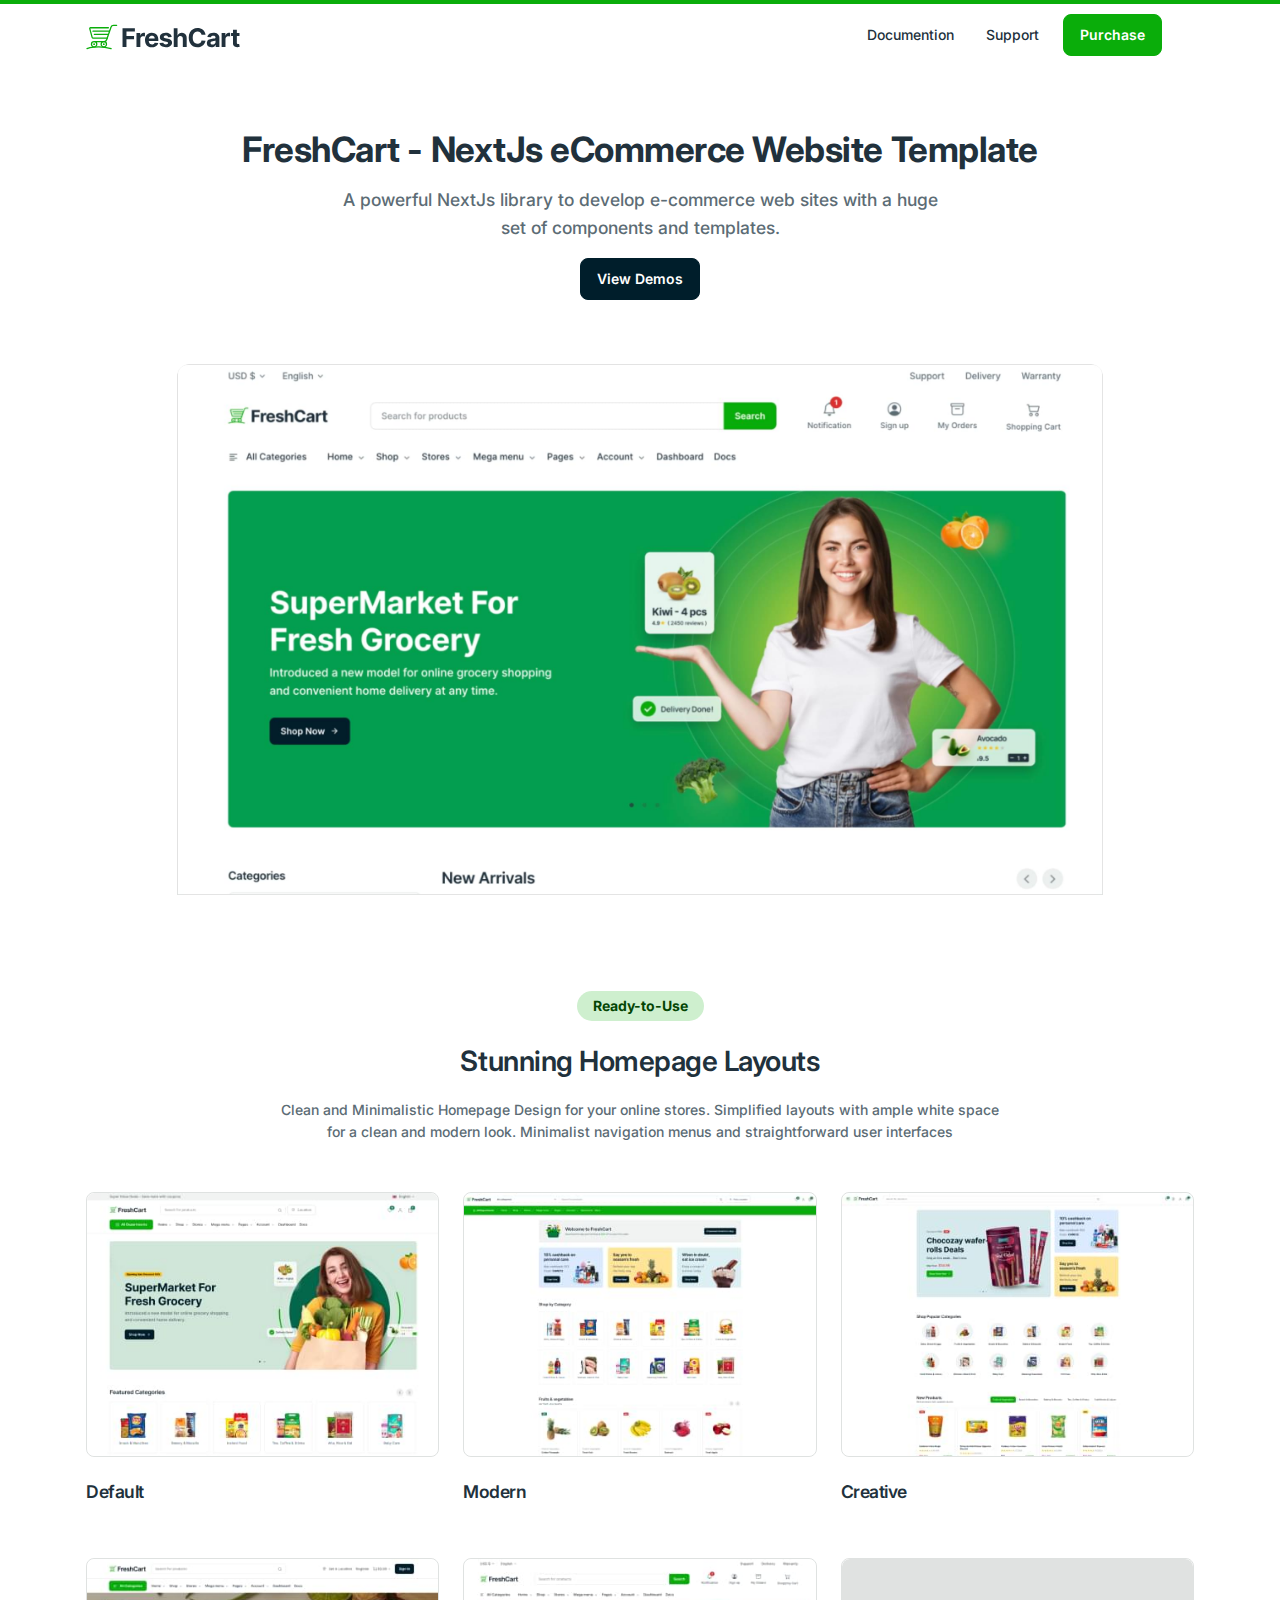
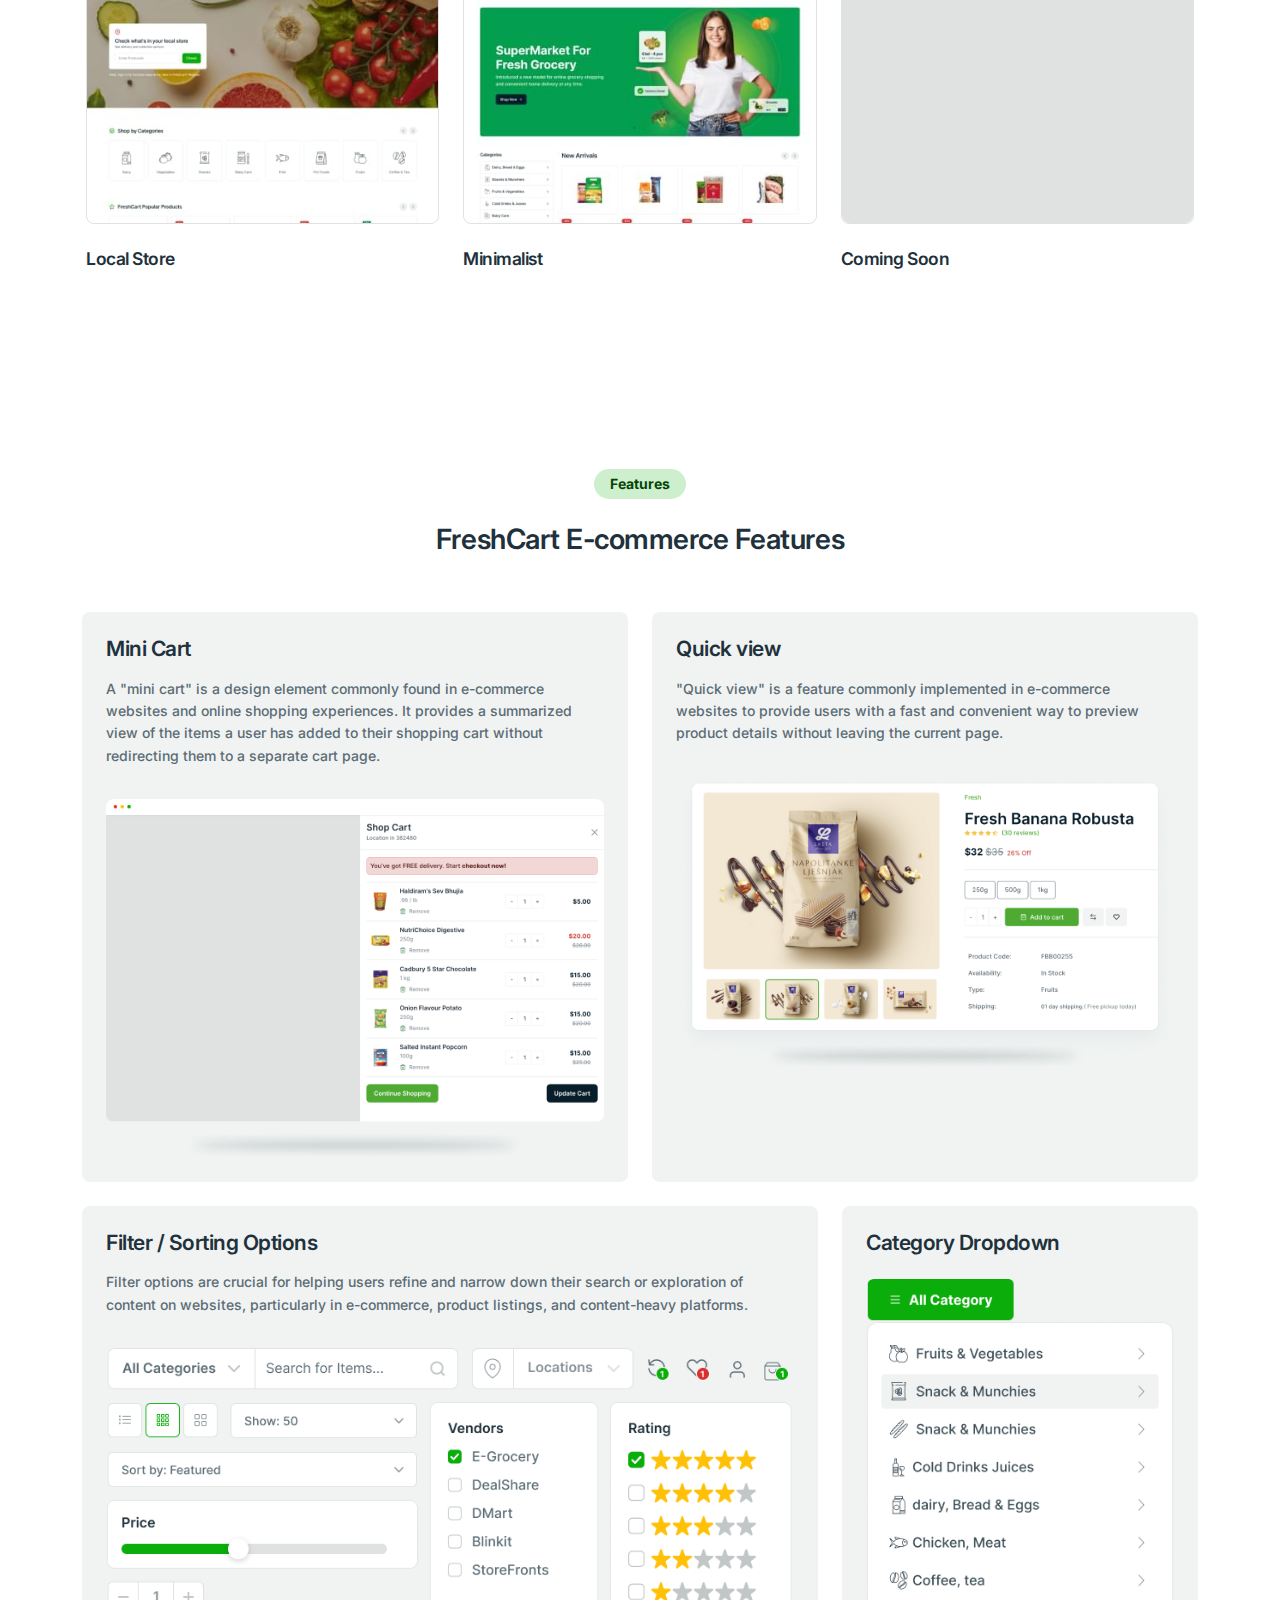
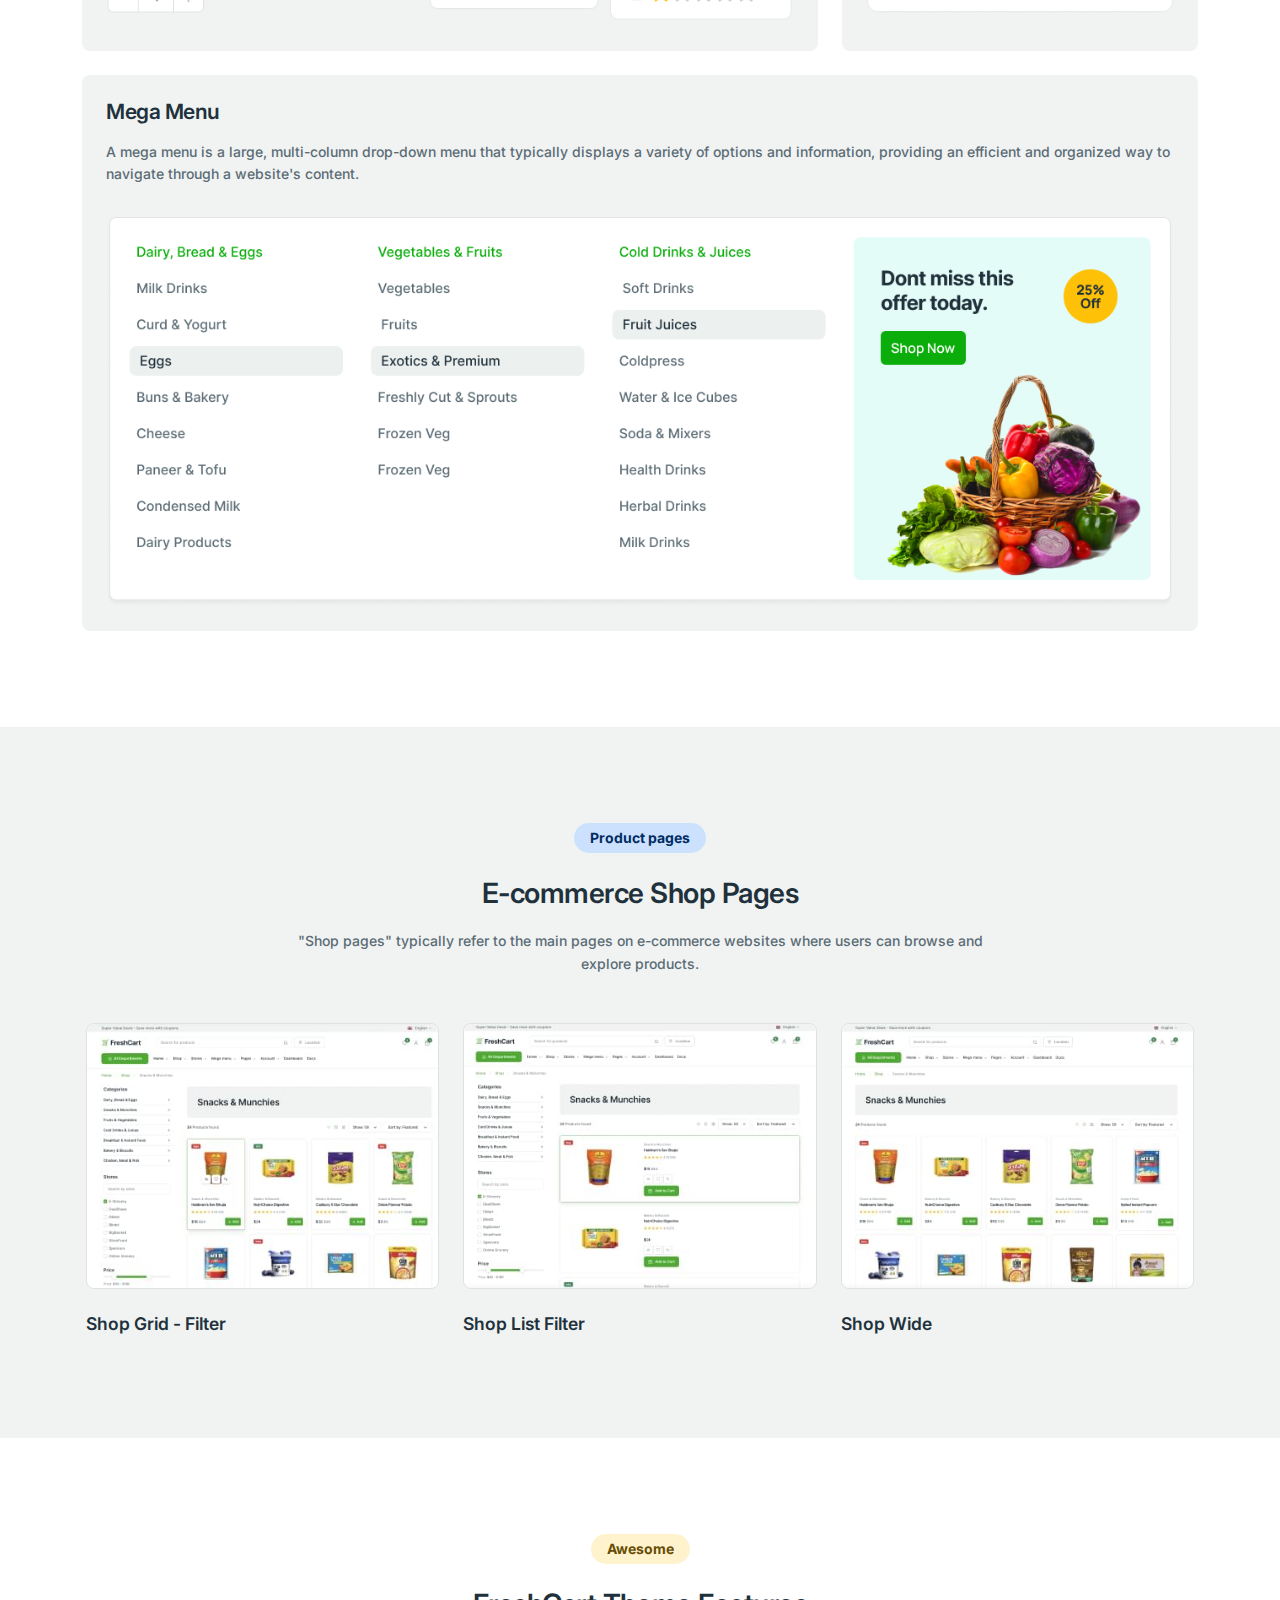
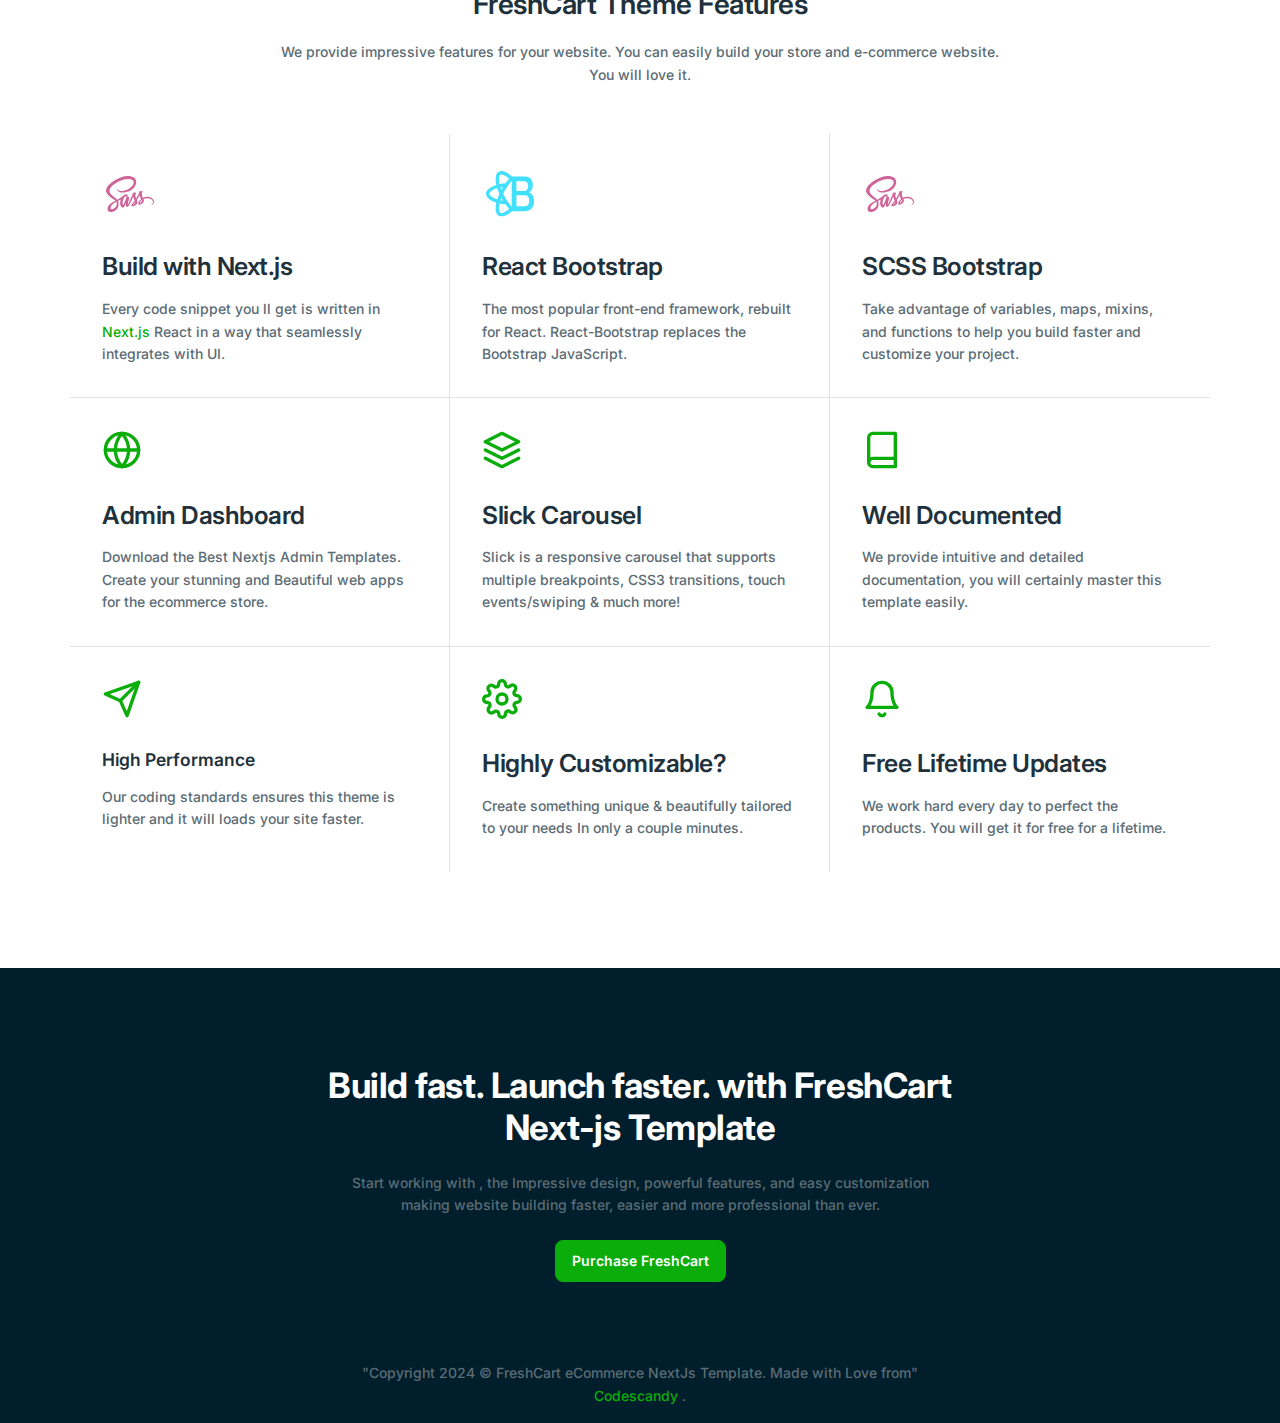
<file: eCommerce_responsive/index.html>
<!DOCTYPE html>
<html lang="en">
<head>
    <meta charset="UTF-8">
    <meta name="viewport" content="width=device-width, initial-scale=1.0">
    <link rel="preconnect" href="https://fonts.googleapis.com">
    <link rel="preconnect" href="https://fonts.gstatic.com" crossorigin>
    <link href="https://fonts.googleapis.com/css2?family=Inter:ital,opsz,wght@0,14..32,100..900;1,14..32,100..900&family=Source+Code+Pro:ital,wght@0,200..900;1,200..900&display=swap" rel="stylesheet">
    <link rel="stylesheet" href="reset.css">
    <link rel="stylesheet" href="style.css">
    <title>eCommerce with responsive</title>
</head>
<body>
    <header>
        <nav class="navbar position-md-absolute">
            <div class="container px-0">
                <a href="./index.html" class="navbar-brand">
                    <img src="./assets/freshcart-logo.svg" alt="freshcart">
                </a>
                <div class="collapse-btn">
                    <div class="bar"></div>
                    <div class="bar"></div>
                    <div class="bar"></div>
                </div>
                <div class="navbar-collapse">
                    <ul class="navbar-nav">
                        <li class="nav-item">
                            <a href="#" class="nav-link">Documention</a>
                        </li>
                        <li class="nav-item">
                            <a href="#" class="nav-link">Support</a>
                        </li>
                        <li class="nav-item">
                            <a href="#" class="btn btn-primary nav-link">
                                Purchase
                            </a>
                        </li>
                    </ul>
                </div>
            </div>
        </nav>
    </header>
    <main>
        <section class="pt-10 pt-md-15 .pt-lg-16" style="background: url(https://freshcart-nextjs.codescandy.com/assets/images/overview/light-patten.svg) no-repeat; background-position: center; background-size: cover">
            <div class="container">
                <div class="row gap-12 text-center">
                    <div class="offset-lg-1 col-lg-10 col-12">
                        <div class="text-center d-flex flex-column gap-12">
                            <div class="title">
                                <h1>FreshCart - NextJs eCommerce Website Template</h1>
                                <p>A powerful NextJs library to develop e-commerce web sites with a huge set of components and templates.</p>
                                <div>
                                    <a href="#" class="btn btn-dark">View Demos</a>
                                </div>
                            </div>
                            <div class="demo-img">
                                <img src="./assets/landing-img-1.jpg" alt="landing" class="demo-img">
                            </div>
                        </div>
                    </div>
                </div>
            </div>
        </section>
        <!-- home page  -->
        <section class="home_page py-lg-15 py-10" style="background-color: #fff;">
            <div class="container">
                <div class="row">
                    <div class="col-lg-8 col-md-10 col-12 text-center">
                        <div class="home-page-text">
                            <div>
                                <span class="home-page-btn">Ready-to-Use</span>
                            </div>
                            <div class="home-text-main">
                                <h2>Stunning Homepage Layouts</h2>
                                <p>Clean and Minimalistic Homepage Design for your online stores. Simplified layouts with ample white space for a clean and modern look. Minimalist navigation menus and straightforward user interfaces</p>
                            </div>
                        </div>
                    </div>
                </div>
                <div class="row home_page_img g-6">
                    <div class="img_card">
                        <div class="card_content">
                            <div class="card">
                                <a href="#" target="_blank">
                                    <img src="./assets/home-page-1.jpg" alt="page-1" class="img_main">
                                </a>
                            </div>
                            <h3 class="h5">
                                <a href="#" class="text-inherit">Default</a>
                            </h3>
                        </div>
                    </div>
                    <div class="img_card">
                        <div class="card_content">
                            <div class="card">
                                <a href="#" target="_blank">
                                    <img src="./assets/home-page-2.jpg" alt="page-2" class="img_main">
                                </a>
                            </div>
                            <h3 class="h5">
                                <a href="#" class="text-inherit">Modern</a>
                            </h3>
                        </div>
                    </div>
                    <div class="img_card">
                        <div class="card_content">
                            <div class="card">
                                <a href="#" target="_blank">
                                    <img src="./assets/home-page-3.jpg" alt="page-3" class="img_main">
                                </a>
                            </div>
                            <h3 class="h5">
                                <a href="#" class="text-inherit">Creative</a>
                            </h3>
                        </div>
                    </div>
                    <div class="img_card">
                        <div class="card_content">
                            <div class="card">
                                <a href="#" target="_blank">
                                    <img src="./assets/home-page-4.jpg" alt="page-4" class="img_main">
                                </a>
                            </div>
                            <h3 class="h5">
                                <a href="#" class="text-inherit">Local Store</a>
                            </h3>
                        </div>
                    </div>
                    <div class="img_card">
                        <div class="card_content">
                            <div class="card">
                                <a href="#" target="_blank">
                                    <img src="./assets/home-page-5.jpg" alt="page-5" class="img_main">
                                </a>
                            </div>
                            <h3 class="h5">
                                <a href="#" class="text-inherit">Minimalist</a>
                            </h3>
                        </div>
                    </div>
                    <div class="img_card">
                        <div class="card_content">
                            <div class="card">
                                <a href="#" target="_blank">
                                    <img src="./assets/homepage-coming-soon.jpg" alt="page-6" class="img_main">
                                </a>
                            </div>
                            <h3 class="h5">
                                <a href="#" class="text-inherit">Coming Soon</a>
                            </h3>
                        </div>
                    </div>
                </div>
            </div>
        </section>
        <!-- features -->
        <section class="py-10 py-15">
            <div class="container">
                <div class="row">
                    <div class="col-lg-8 col-md-10 col-12 text-center">
                        <div class="features-title">
                            <div>
                                <span class="home-page-btn">Features</span>
                            </div>
                            <div class="home-text-main">
                                <h2>FreshCart E-commerce Features</h2>
                            </div>
                        </div>
                    </div>
                </div>
                <div class="row mg-2">
                    <div class="col-md-6">
                        <div class="features_card gap-lg-8">
                            <!-- text  -->
                            <div class="features_item">
                                <h3>Mini Cart</h3>
                                <p class="p-12">A "mini cart" is a design element commonly found in e-commerce websites and online shopping experiences. It provides a summarized view of the items a user has added to their shopping cart without redirecting them to a separate cart page.</p>
                            </div>
                            <!-- image  -->
                            <div>
                                <img src="./assets/feature-1.png" alt="feature-1" class="features_img">
                            </div>
                        </div>
                    </div>
                    <div class="col-md-6">
                        <div class="features_card gap-lg-8">
                            <!-- text -->
                            <div class="features_item">
                                <h3>Quick view</h3>
                                <p class="p-15">"Quick view" is a feature commonly implemented in e-commerce websites to provide users with a fast and convenient way to preview product details without leaving the current page.</p>
                            </div>
                            <!-- image -->
                            <div>
                                <img src="./assets/feature-2.png" alt="feature-2" class="features_img">
                            </div>
                        </div>
                    </div>
                    <div class="col-lg-8 col-md-6">
                        <div class="features_card gap-lg-8">
                            <div class="features_item">
                                <h3>Filter / Sorting Options</h3>
                                <p class="p-12">Filter options are crucial for helping users refine and narrow down their search or exploration of content on websites, particularly in e-commerce, product listings, and content-heavy platforms.</p>
                            </div>
                            <div>
                                <img src="./assets/feature-3.png" alt="feature-3" class="features_img">
                            </div>
                        </div>
                    </div>
                    <div class="col-lg-4 col-md-6">
                        <div class="features_card_2 gap-lg-8">
                            <div class="features_item gap-2">
                                <h3>Category Dropdown</h3>
                                <div>
                                    <img src="./assets/feature-4.png" alt="feature-4" class="features_img">
                                </div>
                            </div>
                        </div>
                    </div>
                    <div class="col-12">
                        <div class="features_card gap-lg-8">
                            <div class="features_item">
                                <h3>Mega Menu</h3>
                                <p>A mega menu is a large, multi-column drop-down menu that typically displays a variety of options and information, providing an efficient and organized way to navigate through a website's content.</p>
                            </div>
                            <div>
                                <img src="./assets/feature-5.png" alt="feature-5" class="features_img">
                            </div>
                        </div>
                        
                    </div>
                </div>
            </div>
        </section>
        <!-- shope pages -->
        <section class="py-10 py-15" style="background-color: #f0f3f2">
            <div class="container">
                <div class="row">
                    <div class="col-lg-8 col-md-10 col-12 text-center">
                        <div class="home-page-text">
                            <div>
                                <span class="shope-page-btn">Product pages</span>
                            </div>
                            <div class="home-text-main">
                                <h2>E-commerce Shop Pages</h2>
                                <p>"Shop pages" typically refer to the main pages on e-commerce websites where users can browse and explore products.</p>
                            </div>
                        </div>
                    </div>
                </div>
                <div class="row home_page_img g-6">
                    <div class="img_card">
                        <div class="card_content">
                            <div class="card">
                                <a href="#" target="_blank">
                                    <img src="./assets/shop-grid-filter.jpg" alt="shop-grid-filter" class="img_main">
                                </a>
                            </div>
                            <h5>
                                <a href="#" class="text-inherit">Shop Grid - Filter</a>
                            </h5>
                        </div>
                    </div>
                    <div class="img_card">
                        <div class="card_content">
                            <div class="card">
                                <a href="#" target="_blank">
                                    <img src="./assets/shop-list-filter.jpg" alt="shop-list-filter" class="img_main">
                                </a>
                            </div>
                            <h5>
                                <a href="#" class="text-inherit">Shop List Filter</a>
                            </h5>
                        </div>
                    </div>
                    <div class="img_card">
                        <div class="card_content">
                            <div class="card">
                                <a href="#" target="_blank">
                                    <img src="./assets/shop-wide.jpg" alt="shop-wide" class="img_main">
                                </a>
                            </div>
                            <h5>
                                <a href="#" class="text-inherit">Shop Wide</a>
                            </h5>
                        </div>
                    </div>
                </div>
            </div>
        </section>
        <!-- theme -->
        <section class="py-15 py-10">
            <div class="container">
                <div class="row">
                    <div class="col-lg-8 col-md-10 col-12 text-center">
                        <div class="home-page-text">
                            <div>
                                <span class="theme-page-btn">Awesome</span>
                            </div>
                            <div class="home-text-main">
                                <h2>FreshCart Theme Features</h2>
                                <p>We provide impressive features for your website. You can easily build your store and e-commerce website. You will love it.</p>
                            </div>
                        </div>
                    </div>
                </div>
                <div class="theme_row row-cols-1 row-cols-md-2 row-cols-lg-3">
                    <div class="col border-end-md border-bottom">
                        <div class="theme_card">
                            <!-- icon  -->
                            <div>
                                <svg width="56" height="56" viewBox="0 0 56 56" fill="none" xmlns="http://www.w3.org/2000/svg">
                                    <g clip-path="url(#clip0_4374_564)">
                                       <path
                                          d="M45.3054 30.6812C43.6273 30.6906 42.1741 31.0937 40.9554 31.6937C40.5054 30.8031 40.0554 30.0249 39.9805 29.4437C39.8961 28.7687 39.793 28.3562 39.8961 27.55C39.9991 26.7437 40.4679 25.5999 40.4679 25.5062C40.4584 25.4218 40.3647 25.0093 39.3991 24.9999C38.4336 24.9905 37.5991 25.1874 37.5054 25.4405C37.4116 25.6937 37.2241 26.2749 37.1022 26.8749C36.9335 27.7562 35.171 30.878 34.1679 32.5187C33.8397 31.8812 33.5585 31.3187 33.5022 30.8686C33.4179 30.1937 33.3147 29.7811 33.4179 28.9749C33.521 28.1686 33.9897 27.0249 33.9897 26.9312C33.9804 26.8468 33.8866 26.4343 32.9211 26.4249C31.9554 26.4155 31.1211 26.6124 31.0273 26.8655C30.9336 27.1187 30.8305 27.7187 30.6242 28.2999C30.4272 28.8812 28.0835 34.0937 27.4741 35.453C27.1647 36.1468 26.893 36.6999 26.696 37.0749C26.4991 37.4499 26.6866 37.103 26.6679 37.1405C26.4991 37.4593 26.4054 37.6374 26.4054 37.6374V37.6469C26.2741 37.8812 26.1335 38.1062 26.0678 38.1062C26.0209 38.1062 25.9272 37.478 26.0865 36.6156C26.4334 34.8062 27.2772 31.9844 27.2679 31.8812C27.2679 31.8344 27.4272 31.3374 26.724 31.0844C26.0397 30.8312 25.796 31.2531 25.7397 31.2531C25.6834 31.2531 25.6365 31.4031 25.6365 31.4031C25.6365 31.4031 26.3959 28.2251 24.1834 28.2251C22.7959 28.2251 20.8834 29.7345 19.9365 31.1126C19.3365 31.4407 18.0615 32.1344 16.7115 32.8751C16.1959 33.1563 15.6615 33.4563 15.1553 33.7282L15.0522 33.6155C12.371 30.7562 7.41162 28.7312 7.61787 24.8874C7.69287 23.4905 8.18038 19.8062 17.143 15.3437C24.4836 11.6874 30.3617 12.6905 31.3835 14.9218C32.8366 18.1093 28.2429 24.0343 20.6117 24.8874C17.7055 25.2155 16.1772 24.0905 15.793 23.6687C15.3898 23.228 15.3336 23.2093 15.1836 23.2937C14.9398 23.4249 15.0898 23.8187 15.1836 24.053C15.4086 24.6437 16.3461 25.6937 17.9398 26.2187C19.3366 26.678 22.7492 26.9312 26.8742 25.3374C31.4961 23.5468 35.1055 18.578 34.0461 14.4249C32.968 10.1968 25.9555 8.80928 19.3273 11.1624C15.3804 12.5687 11.1054 14.7624 8.03038 17.6405C4.37412 21.053 3.79287 24.0343 4.03662 25.2718C4.88984 29.6874 10.9741 32.5655 13.4116 34.6937C13.2898 34.7592 13.1772 34.8248 13.0741 34.8812C11.8554 35.4811 7.21475 37.9093 6.05225 40.4779C4.73975 43.3842 6.2585 45.4749 7.271 45.7562C10.4023 46.628 13.6085 45.0624 15.3429 42.4843C17.0678 39.9062 16.8616 36.5593 16.0647 35.0312L16.0365 34.9749L16.9928 34.4124C17.6116 34.0468 18.221 33.7093 18.7553 33.4186C18.4554 34.2342 18.2397 35.1998 18.1272 36.6061C17.996 38.2562 18.671 40.3936 19.5616 41.2373C19.9554 41.6028 20.4241 41.6123 20.7148 41.6123C21.746 41.6123 22.2148 40.7591 22.7304 39.7373C23.3679 38.4904 23.9304 37.0467 23.9304 37.0467C23.9304 37.0467 23.2272 40.9561 25.1491 40.9561C25.8522 40.9561 26.5554 40.0467 26.8741 39.5779V39.5873C26.8741 39.5873 26.8929 39.5592 26.9304 39.4936C26.9697 39.4354 27.0072 39.376 27.0429 39.3155V39.2968C27.3241 38.8093 27.9522 37.6937 28.8897 35.8468C30.099 33.4655 31.2616 30.4843 31.2616 30.4843C31.2616 30.4843 31.3741 31.2155 31.721 32.4155C31.9272 33.1281 32.3772 33.9062 32.724 34.6655C32.4428 35.0593 32.274 35.2844 32.274 35.2844L32.2834 35.2937C32.0585 35.5937 31.8053 35.9126 31.5429 36.2312C30.5866 37.375 29.4429 38.6782 29.2929 39.0532C29.1147 39.4937 29.1523 39.8219 29.4991 40.0845C29.7522 40.272 30.2022 40.3094 30.6804 40.272C31.5429 40.2156 32.1429 40.0001 32.4429 39.8687C32.9116 39.7 33.446 39.4469 33.9616 39.0719C34.8991 38.3782 35.471 37.3938 35.4147 36.0813C35.3866 35.3595 35.1523 34.647 34.8616 33.972C34.946 33.8501 35.0305 33.7281 35.1147 33.597C36.596 31.4312 37.7397 29.0501 37.7397 29.0501C37.7397 29.0501 37.8522 29.7813 38.1991 30.9813C38.3772 31.5907 38.7335 32.2564 39.0522 32.9127C37.6647 34.0471 36.7929 35.3596 36.4929 36.2221C35.9398 37.8158 36.371 38.5377 37.1866 38.7064C37.5522 38.7814 38.0773 38.6127 38.4709 38.4439C38.9584 38.2846 39.549 38.0126 40.0929 37.6096C41.0304 36.9158 41.9304 35.9502 41.8835 34.6471C41.8554 34.0471 41.696 33.4564 41.4804 32.8939C42.6616 32.4064 44.1897 32.1252 46.1304 32.3596C50.3022 32.8471 51.1273 35.4533 50.968 36.5408C50.8086 37.6284 49.9367 38.2283 49.646 38.4158C49.3554 38.5939 49.2616 38.6597 49.2897 38.7908C49.3273 38.9878 49.4585 38.9783 49.7116 38.9409C50.0585 38.8846 51.9054 38.0503 51.9804 36.0441C52.0929 33.4656 49.646 30.6531 45.3054 30.6812ZM13.1304 41.528C11.7522 43.0374 9.81163 43.6093 8.98662 43.1218C8.096 42.6062 8.44278 40.3843 10.1397 38.7812C11.171 37.8062 12.5116 36.9062 13.3929 36.353C13.5897 36.2312 13.8897 36.0531 14.246 35.8374C14.3022 35.8 14.3398 35.7812 14.3398 35.7812C14.4054 35.7437 14.4804 35.6968 14.5554 35.6499C15.1835 37.9374 14.5835 39.9437 13.1304 41.528ZM23.2085 34.6749C22.7304 35.8468 21.7179 38.8562 21.1085 38.6874C20.5834 38.5468 20.2647 36.2687 21.0053 34.0187C21.3803 32.8842 22.1772 31.5343 22.6459 31.0092C23.4054 30.1654 24.2303 29.8842 24.4366 30.2311C24.6804 30.6812 23.5085 33.9437 23.2085 34.6749ZM31.5241 38.6499C31.3179 38.7531 31.1304 38.828 31.046 38.7719C30.9804 38.7344 31.1303 38.5938 31.1303 38.5938C31.1303 38.5938 32.1709 37.4781 32.5834 36.9625C32.8178 36.6626 33.099 36.3157 33.399 35.9219V36.0344C33.3991 37.3843 32.1054 38.2843 31.5241 38.6499ZM37.9365 37.1874C37.7865 37.0749 37.8054 36.728 38.3115 35.6405C38.5085 35.2093 38.9584 34.4874 39.7365 33.803C39.8303 34.0843 39.8866 34.3561 39.8772 34.6093C39.8679 36.2968 38.6679 36.9249 37.9365 37.1874Z"
                                          fill="#CF649A" />
                                    </g>
                                    <defs>
                                       <clipPath id="clip0_4374_564">
                                          <rect width="48" height="36" fill="white" transform="translate(4 10)" />
                                       </clipPath>
                                    </defs>
                                 </svg>
                            </div>
                            <!-- text  -->
                            <div class="theme_text">
                                <h3>Build with Next.js</h3>
                                <p>
                                    Every code snippet you ll get is written in
                                    <a href="https://nextjs.org/" target="_blank" rel="nofollow">Next.js</a>
                                    React in a way that seamlessly integrates with UI.
                                </p>
                            </div>
                        </div>
                    </div>
                    <div class="border-end-lg border-bottom">
                        <div class="theme_card">
                            <!-- icon -->
                            <div>
                                <svg width="56" height="56" viewBox="0 0 56 56" fill="none" xmlns="http://www.w3.org/2000/svg">
                                    <g clip-path="url(#clip0_4374_563)">
                                       <path
                                          d="M21.2337 27.6299C21.5946 26.8941 21.9745 26.1554 22.3654 25.434L22.3687 25.4279L22.7836 24.6231L23.3962 23.6081L23.4 23.6015C23.6288 23.2122 23.8661 22.8193 24.1054 22.4335L24.527 21.7372C25.0882 20.8081 25.5393 20.1305 26.251 19.1486C26.6344 18.6201 26.998 18.1561 27.5741 17.4361L27.5755 17.4348L27.6039 17.3989L27.615 17.3847C27.8489 17.0865 28.085 16.7926 28.3167 16.5111L28.3244 16.5016L28.3289 16.496C28.8664 15.8303 29.4143 15.1622 29.9572 14.511L30.1731 14.252V10.4276H29.7826C29.5745 10.2318 29.3617 10.0373 29.1493 9.84809C27.4277 8.32056 25.711 7.12213 24.0454 6.28888C22.3376 5.43354 20.7605 5 19.3581 5C18.3568 5 17.462 5.22421 16.6985 5.6661C15.9642 6.09106 15.3473 6.72423 14.8644 7.54822C14.4119 8.32033 14.0785 9.26004 13.873 10.341C13.4774 12.4245 13.5631 15.0327 14.1211 17.8825C14.1915 18.2412 14.2691 18.6043 14.3524 18.9652C13.9071 19.1006 13.4747 19.24 13.0637 19.3832C10.3736 20.3211 8.1238 21.5466 6.55792 22.9278C5.74588 23.643 5.11791 24.3991 4.6882 25.1749C4.23166 25.9997 4 26.8458 4 27.6897C4 29.3814 4.93723 31.0957 6.71018 32.6508C8.37936 34.1154 10.7399 35.3941 13.5347 36.3501C13.7943 36.4383 14.0584 36.524 14.3242 36.6059C14.2312 37.0103 14.1453 37.4179 14.0679 37.8239C13.5365 40.6227 13.4745 43.1838 13.8875 45.2304C14.102 46.2905 14.4426 47.2129 14.9 47.9726C15.3863 48.7801 16.0037 49.4036 16.7348 49.8252C17.5051 50.2693 18.4116 50.4944 19.4292 50.4944C20.8146 50.4944 22.3636 50.0837 24.0332 49.2734C25.6699 48.4792 27.3407 47.3417 28.9986 45.8924C29.2541 45.6691 29.5174 45.4302 29.7804 45.1812H30.1731V41.2476L30.0301 41.0716L29.9624 40.9888L28.162 38.7659L27.1616 37.5309C26.6565 36.9074 25.8477 35.7537 24.8834 34.2828C24.1164 33.1134 23.5579 32.1744 23.2931 31.7197L23.2642 31.6698C22.8021 30.8729 22.4587 30.2309 22.1831 29.7155C21.838 29.0697 21.4976 28.4101 21.1701 27.7531L21.2301 27.6365L21.2337 27.6299ZM19.4098 23.7301C19.1046 22.9474 18.8251 22.1708 18.5752 21.4111C19.355 21.2502 20.1656 21.1059 20.996 20.98C20.719 21.4336 20.4469 21.8915 20.1839 22.3478C19.9209 22.8042 19.6624 23.2657 19.4098 23.7301ZM18.547 34.1535C18.8053 33.3672 19.0953 32.5619 19.4129 31.7492C19.6676 32.2161 19.9288 32.6808 20.1929 33.1371C20.4697 33.6151 20.7568 34.0953 21.049 34.5713C20.1814 34.4513 19.3432 34.3112 18.547 34.1537V34.1535ZM17.155 11.3438C17.358 9.95117 17.8123 8.95575 18.404 8.61312C18.6496 8.47078 18.9756 8.39883 19.3723 8.39883C20.2401 8.39883 21.3627 8.73943 22.6184 9.38388C23.9795 10.0831 25.4554 11.1232 26.8866 12.3941C26.9753 12.4729 27.0661 12.5547 27.1589 12.6397C25.9 14.0317 24.6594 15.5784 23.4668 17.2435C21.4349 17.442 19.4815 17.7384 17.6526 18.1257C17.5865 17.8361 17.5245 17.5449 17.4676 17.2573L17.4622 17.2275C17.0262 14.9998 16.92 12.9643 17.155 11.3438ZM17.4101 27.7425C16.5507 29.6372 15.8203 31.513 15.2363 33.3243C15.0333 33.2612 14.8328 33.1953 14.6352 33.1281C12.3119 32.3339 10.3768 31.3087 9.03937 30.1635C8.01598 29.2871 7.40514 28.3628 7.40514 27.6906C7.40514 27.0006 8.0162 26.1116 9.082 25.25C10.3226 24.2469 12.0881 23.3302 14.1841 22.5996C14.5402 22.476 14.903 22.3575 15.2668 22.2468C15.8427 24.0317 16.5634 25.8782 17.4099 27.7422L17.4101 27.7425ZM17.4128 38.4551C17.4773 38.1167 17.5482 37.7763 17.6255 37.438C19.4301 37.8072 21.4058 38.0856 23.5072 38.266C24.7112 39.9429 25.9622 41.5 27.2301 42.9001C27.0736 43.0442 26.9157 43.1861 26.7587 43.3239C24.9233 44.9283 23.08 46.0882 21.429 46.6783L21.3948 46.6905C20.6549 46.9517 19.9942 47.0841 19.4323 47.0841C19.0177 47.0841 18.683 47.0124 18.4374 46.8707C17.8394 46.5258 17.374 45.552 17.1607 44.1989C16.9112 42.6219 16.9985 40.6356 17.4126 38.4548L17.4128 38.4551Z"
                                          fill="#41E0FD" />
                                       <path
                                          d="M50.7168 29.5685C49.8708 28.0129 48.6261 27.0036 46.9828 26.5408C46.9701 26.5357 46.9593 26.5268 46.9521 26.5152C46.9448 26.5037 46.9414 26.4901 46.9424 26.4765C46.9418 26.4646 46.9443 26.4527 46.9497 26.4421C46.9551 26.4315 46.9633 26.4225 46.9733 26.416C48.1968 25.7357 49.1371 24.7669 49.7963 23.531C50.4602 22.2846 50.7922 20.7846 50.7924 19.0312C50.7924 16.1383 50.0604 13.9864 48.603 12.555C47.1456 11.1235 45.2055 10.4121 42.7902 10.4121H29.7446C29.7164 10.4121 29.6934 10.4417 29.6934 10.4782V45.1145C29.6934 45.1511 29.7159 45.1806 29.7446 45.1806H42.0733C43.809 45.1806 45.3061 44.9273 46.5646 44.4207C47.8257 43.915 48.8518 43.2324 49.6596 42.3753C50.4673 41.5181 51.0563 40.4956 51.4339 39.3076C51.8115 38.1294 52 36.8534 52 35.4901C52.0009 33.1133 51.5697 31.1464 50.7168 29.5685ZM34.4237 15.403C34.4237 15.3664 34.4463 15.3369 34.4749 15.3369H42.132C43.4166 15.3369 44.3991 15.6978 45.079 16.4095C45.7588 17.1211 46.0985 18.3584 46.0985 20.1128C46.0985 21.6733 45.721 22.8629 44.9651 23.7011C44.2092 24.5393 43.265 24.9489 42.1313 24.9489H34.4745C34.4463 24.9489 34.4233 24.9194 34.4233 24.8828L34.4237 15.403ZM46.1116 38.7671C45.3253 39.7316 44.2076 40.2107 42.7717 40.2107H34.4745C34.4463 40.2107 34.4233 40.1812 34.4233 40.1446V29.3987C34.4233 29.3621 34.4458 29.3326 34.4745 29.3326H42.7712C44.2072 29.3326 45.3104 29.7812 46.1112 30.7164C46.9119 31.6516 47.3051 32.968 47.3051 34.6932C47.3056 36.4474 46.9045 37.8121 46.1116 38.7671Z"
                                          fill="#41E0FD" />
                                    </g>
                                    <defs>
                                       <clipPath id="clip0_4374_563">
                                          <rect width="48" height="45.4937" fill="white" transform="translate(4 5)" />
                                       </clipPath>
                                    </defs>
                                 </svg>
                            </div>
                            <div class="theme_text">
                                <h3 class="mb-0">React Bootstrap</h3>
                                <p class="mb-0">
                                   The most popular front-end framework, rebuilt for React.
                                   <a href="https://react-bootstrap.netlify.app/" target="_blank" rel="nofollow"></a>
                                   React-Bootstrap replaces the Bootstrap JavaScript.
                                </p>
                            </div>
                        </div>
                    </div>
                    <div class="border-bottom border-end-md border-end-lg-0">
                        <div class="theme_card">
                            <!-- icon  -->
                            <div>
                                <svg width="56" height="56" viewBox="0 0 56 56" fill="none" xmlns="http://www.w3.org/2000/svg">
                                    <g clip-path="url(#clip0_4374_564)">
                                       <path
                                          d="M45.3054 30.6812C43.6273 30.6906 42.1741 31.0937 40.9554 31.6937C40.5054 30.8031 40.0554 30.0249 39.9805 29.4437C39.8961 28.7687 39.793 28.3562 39.8961 27.55C39.9991 26.7437 40.4679 25.5999 40.4679 25.5062C40.4584 25.4218 40.3647 25.0093 39.3991 24.9999C38.4336 24.9905 37.5991 25.1874 37.5054 25.4405C37.4116 25.6937 37.2241 26.2749 37.1022 26.8749C36.9335 27.7562 35.171 30.878 34.1679 32.5187C33.8397 31.8812 33.5585 31.3187 33.5022 30.8686C33.4179 30.1937 33.3147 29.7811 33.4179 28.9749C33.521 28.1686 33.9897 27.0249 33.9897 26.9312C33.9804 26.8468 33.8866 26.4343 32.9211 26.4249C31.9554 26.4155 31.1211 26.6124 31.0273 26.8655C30.9336 27.1187 30.8305 27.7187 30.6242 28.2999C30.4272 28.8812 28.0835 34.0937 27.4741 35.453C27.1647 36.1468 26.893 36.6999 26.696 37.0749C26.4991 37.4499 26.6866 37.103 26.6679 37.1405C26.4991 37.4593 26.4054 37.6374 26.4054 37.6374V37.6469C26.2741 37.8812 26.1335 38.1062 26.0678 38.1062C26.0209 38.1062 25.9272 37.478 26.0865 36.6156C26.4334 34.8062 27.2772 31.9844 27.2679 31.8812C27.2679 31.8344 27.4272 31.3374 26.724 31.0844C26.0397 30.8312 25.796 31.2531 25.7397 31.2531C25.6834 31.2531 25.6365 31.4031 25.6365 31.4031C25.6365 31.4031 26.3959 28.2251 24.1834 28.2251C22.7959 28.2251 20.8834 29.7345 19.9365 31.1126C19.3365 31.4407 18.0615 32.1344 16.7115 32.8751C16.1959 33.1563 15.6615 33.4563 15.1553 33.7282L15.0522 33.6155C12.371 30.7562 7.41162 28.7312 7.61787 24.8874C7.69287 23.4905 8.18038 19.8062 17.143 15.3437C24.4836 11.6874 30.3617 12.6905 31.3835 14.9218C32.8366 18.1093 28.2429 24.0343 20.6117 24.8874C17.7055 25.2155 16.1772 24.0905 15.793 23.6687C15.3898 23.228 15.3336 23.2093 15.1836 23.2937C14.9398 23.4249 15.0898 23.8187 15.1836 24.053C15.4086 24.6437 16.3461 25.6937 17.9398 26.2187C19.3366 26.678 22.7492 26.9312 26.8742 25.3374C31.4961 23.5468 35.1055 18.578 34.0461 14.4249C32.968 10.1968 25.9555 8.80928 19.3273 11.1624C15.3804 12.5687 11.1054 14.7624 8.03038 17.6405C4.37412 21.053 3.79287 24.0343 4.03662 25.2718C4.88984 29.6874 10.9741 32.5655 13.4116 34.6937C13.2898 34.7592 13.1772 34.8248 13.0741 34.8812C11.8554 35.4811 7.21475 37.9093 6.05225 40.4779C4.73975 43.3842 6.2585 45.4749 7.271 45.7562C10.4023 46.628 13.6085 45.0624 15.3429 42.4843C17.0678 39.9062 16.8616 36.5593 16.0647 35.0312L16.0365 34.9749L16.9928 34.4124C17.6116 34.0468 18.221 33.7093 18.7553 33.4186C18.4554 34.2342 18.2397 35.1998 18.1272 36.6061C17.996 38.2562 18.671 40.3936 19.5616 41.2373C19.9554 41.6028 20.4241 41.6123 20.7148 41.6123C21.746 41.6123 22.2148 40.7591 22.7304 39.7373C23.3679 38.4904 23.9304 37.0467 23.9304 37.0467C23.9304 37.0467 23.2272 40.9561 25.1491 40.9561C25.8522 40.9561 26.5554 40.0467 26.8741 39.5779V39.5873C26.8741 39.5873 26.8929 39.5592 26.9304 39.4936C26.9697 39.4354 27.0072 39.376 27.0429 39.3155V39.2968C27.3241 38.8093 27.9522 37.6937 28.8897 35.8468C30.099 33.4655 31.2616 30.4843 31.2616 30.4843C31.2616 30.4843 31.3741 31.2155 31.721 32.4155C31.9272 33.1281 32.3772 33.9062 32.724 34.6655C32.4428 35.0593 32.274 35.2844 32.274 35.2844L32.2834 35.2937C32.0585 35.5937 31.8053 35.9126 31.5429 36.2312C30.5866 37.375 29.4429 38.6782 29.2929 39.0532C29.1147 39.4937 29.1523 39.8219 29.4991 40.0845C29.7522 40.272 30.2022 40.3094 30.6804 40.272C31.5429 40.2156 32.1429 40.0001 32.4429 39.8687C32.9116 39.7 33.446 39.4469 33.9616 39.0719C34.8991 38.3782 35.471 37.3938 35.4147 36.0813C35.3866 35.3595 35.1523 34.647 34.8616 33.972C34.946 33.8501 35.0305 33.7281 35.1147 33.597C36.596 31.4312 37.7397 29.0501 37.7397 29.0501C37.7397 29.0501 37.8522 29.7813 38.1991 30.9813C38.3772 31.5907 38.7335 32.2564 39.0522 32.9127C37.6647 34.0471 36.7929 35.3596 36.4929 36.2221C35.9398 37.8158 36.371 38.5377 37.1866 38.7064C37.5522 38.7814 38.0773 38.6127 38.4709 38.4439C38.9584 38.2846 39.549 38.0126 40.0929 37.6096C41.0304 36.9158 41.9304 35.9502 41.8835 34.6471C41.8554 34.0471 41.696 33.4564 41.4804 32.8939C42.6616 32.4064 44.1897 32.1252 46.1304 32.3596C50.3022 32.8471 51.1273 35.4533 50.968 36.5408C50.8086 37.6284 49.9367 38.2283 49.646 38.4158C49.3554 38.5939 49.2616 38.6597 49.2897 38.7908C49.3273 38.9878 49.4585 38.9783 49.7116 38.9409C50.0585 38.8846 51.9054 38.0503 51.9804 36.0441C52.0929 33.4656 49.646 30.6531 45.3054 30.6812ZM13.1304 41.528C11.7522 43.0374 9.81163 43.6093 8.98662 43.1218C8.096 42.6062 8.44278 40.3843 10.1397 38.7812C11.171 37.8062 12.5116 36.9062 13.3929 36.353C13.5897 36.2312 13.8897 36.0531 14.246 35.8374C14.3022 35.8 14.3398 35.7812 14.3398 35.7812C14.4054 35.7437 14.4804 35.6968 14.5554 35.6499C15.1835 37.9374 14.5835 39.9437 13.1304 41.528ZM23.2085 34.6749C22.7304 35.8468 21.7179 38.8562 21.1085 38.6874C20.5834 38.5468 20.2647 36.2687 21.0053 34.0187C21.3803 32.8842 22.1772 31.5343 22.6459 31.0092C23.4054 30.1654 24.2303 29.8842 24.4366 30.2311C24.6804 30.6812 23.5085 33.9437 23.2085 34.6749ZM31.5241 38.6499C31.3179 38.7531 31.1304 38.828 31.046 38.7719C30.9804 38.7344 31.1303 38.5938 31.1303 38.5938C31.1303 38.5938 32.1709 37.4781 32.5834 36.9625C32.8178 36.6626 33.099 36.3157 33.399 35.9219V36.0344C33.3991 37.3843 32.1054 38.2843 31.5241 38.6499ZM37.9365 37.1874C37.7865 37.0749 37.8054 36.728 38.3115 35.6405C38.5085 35.2093 38.9584 34.4874 39.7365 33.803C39.8303 34.0843 39.8866 34.3561 39.8772 34.6093C39.8679 36.2968 38.6679 36.9249 37.9365 37.1874Z"
                                          fill="#CF649A" />
                                    </g>
                                    <defs>
                                       <clipPath id="clip0_4374_564">
                                          <rect width="48" height="36" fill="white" transform="translate(4 10)" />
                                       </clipPath>
                                    </defs>
                                </svg>
                            </div>
                            <!-- text  -->
                            <div class="theme_text">
                                <h3>SCSS Bootstrap</h3>
                                <p>Take advantage of variables, maps, mixins, and functions to help you build faster and customize your project.</p>
                            </div>
                        </div>
                    </div>
                    <div class="border-bottom border-end-lg-3">
                        <div class="theme_card">
                            <div>
                                <svg xmlns="http://www.w3.org/2000/svg" width="40" height="40" viewBox="0 0 24 24" fill="none">
                                    <path
                                       d="M12 22C17.5228 22 22 17.5228 22 12C22 6.47715 17.5228 2 12 2C6.47715 2 2 6.47715 2 12C2 17.5228 6.47715 22 12 22Z"
                                       stroke="#0AAD0A" stroke-width="2" stroke-linecap="round" stroke-linejoin="round" />
                                    <path d="M2 12H22" stroke="#0AAD0A" stroke-width="2" stroke-linecap="round"
                                       stroke-linejoin="round" />
                                    <path
                                       d="M12 2C14.5013 4.73835 15.9228 8.29203 16 12C15.9228 15.708 14.5013 19.2616 12 22C9.49872 19.2616 8.07725 15.708 8 12C8.07725 8.29203 9.49872 4.73835 12 2V2Z"
                                       stroke="#0AAD0A" stroke-width="2" stroke-linecap="round" stroke-linejoin="round" />
                                </svg>
                            </div>
                            <div class="theme_text">
                                <h3>Admin Dashboard</h3>
                                <p>Download the Best Nextjs Admin Templates. Create your stunning and Beautiful web apps for the ecommerce store.</p>
                            </div>
                        </div>
                    </div>
                    <div class="border-bottom border-end-md border-end-lg-0 border-end-lg-3">
                        <div class="theme_card">
                            <div>
                                <svg xmlns="http://www.w3.org/2000/svg" width="40" height="40" viewBox="0 0 24 24" fill="none">
                                    <path d="M12 2L2 7L12 12L22 7L12 2Z" stroke="#0AAD0A" stroke-width="2" stroke-linecap="round"
                                       stroke-linejoin="round" />
                                    <path d="M2 17L12 22L22 17" stroke="#0AAD0A" stroke-width="2" stroke-linecap="round"
                                       stroke-linejoin="round" />
                                    <path d="M2 12L12 17L22 12" stroke="#0AAD0A" stroke-width="2" stroke-linecap="round"
                                       stroke-linejoin="round" />
                                </svg>
                            </div>
                            <div class="theme_text">
                                <h3>Slick Carousel</h3>
                                <p>Slick is a responsive carousel that supports multiple breakpoints, CSS3 transitions, touch events/swiping & much more!</p>
                            </div>
                        </div>
                    </div>
                    <div class="border-bottom">
                        <div class="theme_card">
                            <div>
                                <svg xmlns="http://www.w3.org/2000/svg" width="40" height="40" viewBox="0 0 24 24" fill="none">
                                    <path
                                       d="M4 19.5C4 18.837 4.26339 18.2011 4.73223 17.7322C5.20107 17.2634 5.83696 17 6.5 17H20"
                                       stroke="#0AAD0A" stroke-width="2" stroke-linecap="round" stroke-linejoin="round" />
                                    <path
                                       d="M6.5 2H20V22H6.5C5.83696 22 5.20107 21.7366 4.73223 21.2678C4.26339 20.7989 4 20.163 4 19.5V4.5C4 3.83696 4.26339 3.20107 4.73223 2.73223C5.20107 2.26339 5.83696 2 6.5 2V2Z"
                                       stroke="#0AAD0A" stroke-width="2" stroke-linecap="round" stroke-linejoin="round" />
                                </svg>
                            </div>
                            <div class="theme_text">
                                <h3>Well Documented</h3>
                                <p>We provide intuitive and detailed documentation, you will certainly master this
                                    template easily.</p>
                            </div>
                        </div>
                    </div>
                    <div class="border-bottom border-end-md border-end-lg-0 border-bottom-0 border-end-lg-3">
                        <div class="theme_card">
                            <div>
                                <svg xmlns="http://www.w3.org/2000/svg" width="40" height="40" viewBox="0 0 24 24" fill="none">
                                    <path d="M22 2L11 13" stroke="#0AAD0A" stroke-width="2" stroke-linecap="round"
                                       stroke-linejoin="round" />
                                    <path d="M22 2L15 22L11 13L2 9L22 2Z" stroke="#0AAD0A" stroke-width="2"
                                       stroke-linecap="round" stroke-linejoin="round" />
                                 </svg>
                            </div>
                            <div class="theme_text">
                                <h5>High Performance</h5>
                                <p>Our coding standards ensures this theme is lighter and it will loads your site
                                    faster.</p>
                            </div>
                        </div>
                    </div>
                    <div class="border-bottom border-end-lg-3 border-bottom-0">
                        <div class="theme_card">
                            <div>
                                <svg xmlns="http://www.w3.org/2000/svg" width="40" height="40" viewBox="0 0 24 24" fill="none">
                                    <g clip-path="url(#clip0_4091_4548)">
                                       <path
                                          d="M12 15C13.6569 15 15 13.6569 15 12C15 10.3431 13.6569 9 12 9C10.3431 9 9 10.3431 9 12C9 13.6569 10.3431 15 12 15Z"
                                          stroke="#0AAD0A" stroke-width="2" stroke-linecap="round" stroke-linejoin="round" />
                                       <path
                                          d="M19.4 15C19.2669 15.3016 19.2272 15.6362 19.286 15.9606C19.3448 16.285 19.4995 16.5843 19.73 16.82L19.79 16.88C19.976 17.0657 20.1235 17.2863 20.2241 17.5291C20.3248 17.7719 20.3766 18.0322 20.3766 18.295C20.3766 18.5578 20.3248 18.8181 20.2241 19.0609C20.1235 19.3037 19.976 19.5243 19.79 19.71C19.6043 19.896 19.3837 20.0435 19.1409 20.1441C18.8981 20.2448 18.6378 20.2966 18.375 20.2966C18.1122 20.2966 17.8519 20.2448 17.6091 20.1441C17.3663 20.0435 17.1457 19.896 16.96 19.71L16.9 19.65C16.6643 19.4195 16.365 19.2648 16.0406 19.206C15.7162 19.1472 15.3816 19.1869 15.08 19.32C14.7842 19.4468 14.532 19.6572 14.3543 19.9255C14.1766 20.1938 14.0813 20.5082 14.08 20.83V21C14.08 21.5304 13.8693 22.0391 13.4942 22.4142C13.1191 22.7893 12.6104 23 12.08 23C11.5496 23 11.0409 22.7893 10.6658 22.4142C10.2907 22.0391 10.08 21.5304 10.08 21V20.91C10.0723 20.579 9.96512 20.258 9.77251 19.9887C9.5799 19.7194 9.31074 19.5143 9 19.4C8.69838 19.2669 8.36381 19.2272 8.03941 19.286C7.71502 19.3448 7.41568 19.4995 7.18 19.73L7.12 19.79C6.93425 19.976 6.71368 20.1235 6.47088 20.2241C6.22808 20.3248 5.96783 20.3766 5.705 20.3766C5.44217 20.3766 5.18192 20.3248 4.93912 20.2241C4.69632 20.1235 4.47575 19.976 4.29 19.79C4.10405 19.6043 3.95653 19.3837 3.85588 19.1409C3.75523 18.8981 3.70343 18.6378 3.70343 18.375C3.70343 18.1122 3.75523 17.8519 3.85588 17.6091C3.95653 17.3663 4.10405 17.1457 4.29 16.96L4.35 16.9C4.58054 16.6643 4.73519 16.365 4.794 16.0406C4.85282 15.7162 4.81312 15.3816 4.68 15.08C4.55324 14.7842 4.34276 14.532 4.07447 14.3543C3.80618 14.1766 3.49179 14.0813 3.17 14.08H3C2.46957 14.08 1.96086 13.8693 1.58579 13.4942C1.21071 13.1191 1 12.6104 1 12.08C1 11.5496 1.21071 11.0409 1.58579 10.6658C1.96086 10.2907 2.46957 10.08 3 10.08H3.09C3.42099 10.0723 3.742 9.96512 4.0113 9.77251C4.28059 9.5799 4.48572 9.31074 4.6 9C4.73312 8.69838 4.77282 8.36381 4.714 8.03941C4.65519 7.71502 4.50054 7.41568 4.27 7.18L4.21 7.12C4.02405 6.93425 3.87653 6.71368 3.77588 6.47088C3.67523 6.22808 3.62343 5.96783 3.62343 5.705C3.62343 5.44217 3.67523 5.18192 3.77588 4.93912C3.87653 4.69632 4.02405 4.47575 4.21 4.29C4.39575 4.10405 4.61632 3.95653 4.85912 3.85588C5.10192 3.75523 5.36217 3.70343 5.625 3.70343C5.88783 3.70343 6.14808 3.75523 6.39088 3.85588C6.63368 3.95653 6.85425 4.10405 7.04 4.29L7.1 4.35C7.33568 4.58054 7.63502 4.73519 7.95941 4.794C8.28381 4.85282 8.61838 4.81312 8.92 4.68H9C9.29577 4.55324 9.54802 4.34276 9.72569 4.07447C9.90337 3.80618 9.99872 3.49179 10 3.17V3C10 2.46957 10.2107 1.96086 10.5858 1.58579C10.9609 1.21071 11.4696 1 12 1C12.5304 1 13.0391 1.21071 13.4142 1.58579C13.7893 1.96086 14 2.46957 14 3V3.09C14.0013 3.41179 14.0966 3.72618 14.2743 3.99447C14.452 4.26276 14.7042 4.47324 15 4.6C15.3016 4.73312 15.6362 4.77282 15.9606 4.714C16.285 4.65519 16.5843 4.50054 16.82 4.27L16.88 4.21C17.0657 4.02405 17.2863 3.87653 17.5291 3.77588C17.7719 3.67523 18.0322 3.62343 18.295 3.62343C18.5578 3.62343 18.8181 3.67523 19.0609 3.77588C19.3037 3.87653 19.5243 4.02405 19.71 4.21C19.896 4.39575 20.0435 4.61632 20.1441 4.85912C20.2448 5.10192 20.2966 5.36217 20.2966 5.625C20.2966 5.88783 20.2448 6.14808 20.1441 6.39088C20.0435 6.63368 19.896 6.85425 19.71 7.04L19.65 7.1C19.4195 7.33568 19.2648 7.63502 19.206 7.95941C19.1472 8.28381 19.1869 8.61838 19.32 8.92V9C19.4468 9.29577 19.6572 9.54802 19.9255 9.72569C20.1938 9.90337 20.5082 9.99872 20.83 10H21C21.5304 10 22.0391 10.2107 22.4142 10.5858C22.7893 10.9609 23 11.4696 23 12C23 12.5304 22.7893 13.0391 22.4142 13.4142C22.0391 13.7893 21.5304 14 21 14H20.91C20.5882 14.0013 20.2738 14.0966 20.0055 14.2743C19.7372 14.452 19.5268 14.7042 19.4 15V15Z"
                                          stroke="#0AAD0A" stroke-width="2" stroke-linecap="round" stroke-linejoin="round" />
                                    </g>
                                    <defs>
                                       <clipPath id="clip0_4091_4548">
                                          <rect width="24" height="24" fill="white" />
                                       </clipPath>
                                    </defs>
                                 </svg>
                            </div>
                            <div class="theme_text">
                                <h3>Highly Customizable?</h3>
                                <p>Create something unique & beautifully tailored to your needs In only a couple
                                    minutes.</p>
                            </div>
                        </div>
                    </div>
                    <div class="border-end-md border-end-lg-0">
                        <div class="theme_card">
                            <div>
                                <svg xmlns="http://www.w3.org/2000/svg" width="40" height="40" viewBox="0 0 24 24" fill="none">
                                    <path
                                       d="M18 8C18 6.4087 17.3679 4.88258 16.2426 3.75736C15.1174 2.63214 13.5913 2 12 2C10.4087 2 8.88258 2.63214 7.75736 3.75736C6.63214 4.88258 6 6.4087 6 8C6 15 3 17 3 17H21C21 17 18 15 18 8Z"
                                       stroke="#0AAD0A" stroke-width="2" stroke-linecap="round" stroke-linejoin="round" />
                                    <path
                                       d="M13.7295 21C13.5537 21.3031 13.3014 21.5547 12.9978 21.7295C12.6941 21.9044 12.3499 21.9965 11.9995 21.9965C11.6492 21.9965 11.3049 21.9044 11.0013 21.7295C10.6977 21.5547 10.4453 21.3031 10.2695 21"
                                       stroke="#0AAD0A" stroke-width="2" stroke-linecap="round" stroke-linejoin="round" />
                                    </svg>
                            </div>
                            <div class="theme_text">
                                <h3>Free Lifetime Updates</h3>
                                <p>We work hard every day to perfect the products. You will get it for free for a
                                    lifetime.</p>
                            </div>
                        </div>
                    </div>
                </div>
            </div>
        </section>
    </main>
    <footer>
        <!-- template -->
        <section class="template">
            <div class="container">
                <div class="row justify-content-center text-center">
                    <div class="col-lg-7 col-xxl-6">
                        <div class="template_item">
                            <div class="template_content">
                                <div class="template_ct_text">
                                    <h1 class="mx-md-15 mx-lg-0">Build fast. Launch faster. with FreshCart Next-js Template</h1>
                                    <p class="mx-md-15 mx-lg-6 mb-0">Start working with , the Impressive design, powerful features, and easy customization
                                        making website building faster, easier and more professional than ever.</p>
                                </div>
                                <div>
                                    <a href="https://themes.getbootstrap.com/product/freshcart-nextjs-ecommerce-website-template/"
                                        target="_blank" rel="nofollow" class="btn btn-primary">
                                        Purchase FreshCart
                                    </a>                            
                                </div>
                            </div>
                            <div>
                                <p>
                                    "Copyright 2024 © FreshCart eCommerce NextJs Template. Made with Love from"
                                    <a href="https://codescandy.com/" target="_blank">Codescandy</a>
                                    .
                                </p>
                            </div>
                        </div>
                    </div>
                </div>
            </div>
        </section>
    </footer>
    <script src="https://ajax.googleapis.com/ajax/libs/jquery/3.6.0/jquery.min.js"></script>
    <script src="script.js"></script>
</body>
</html>
</file>
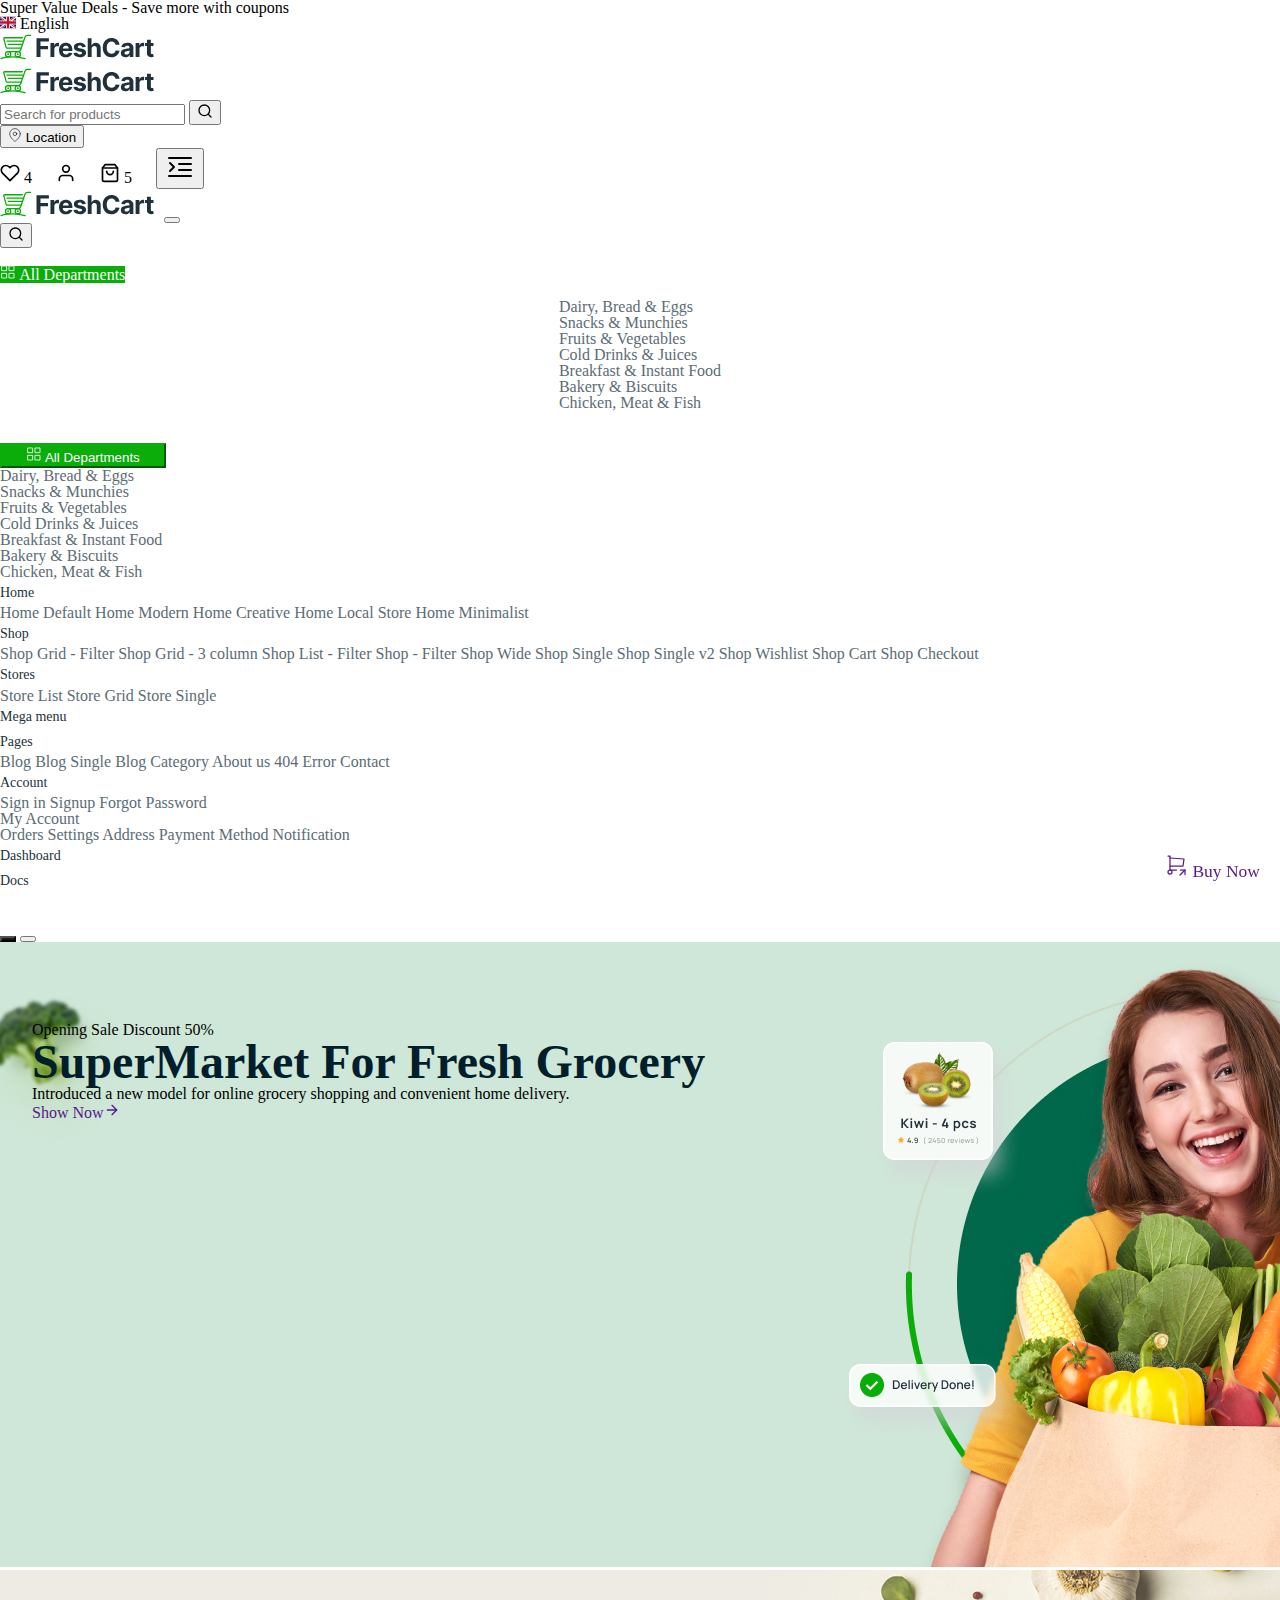
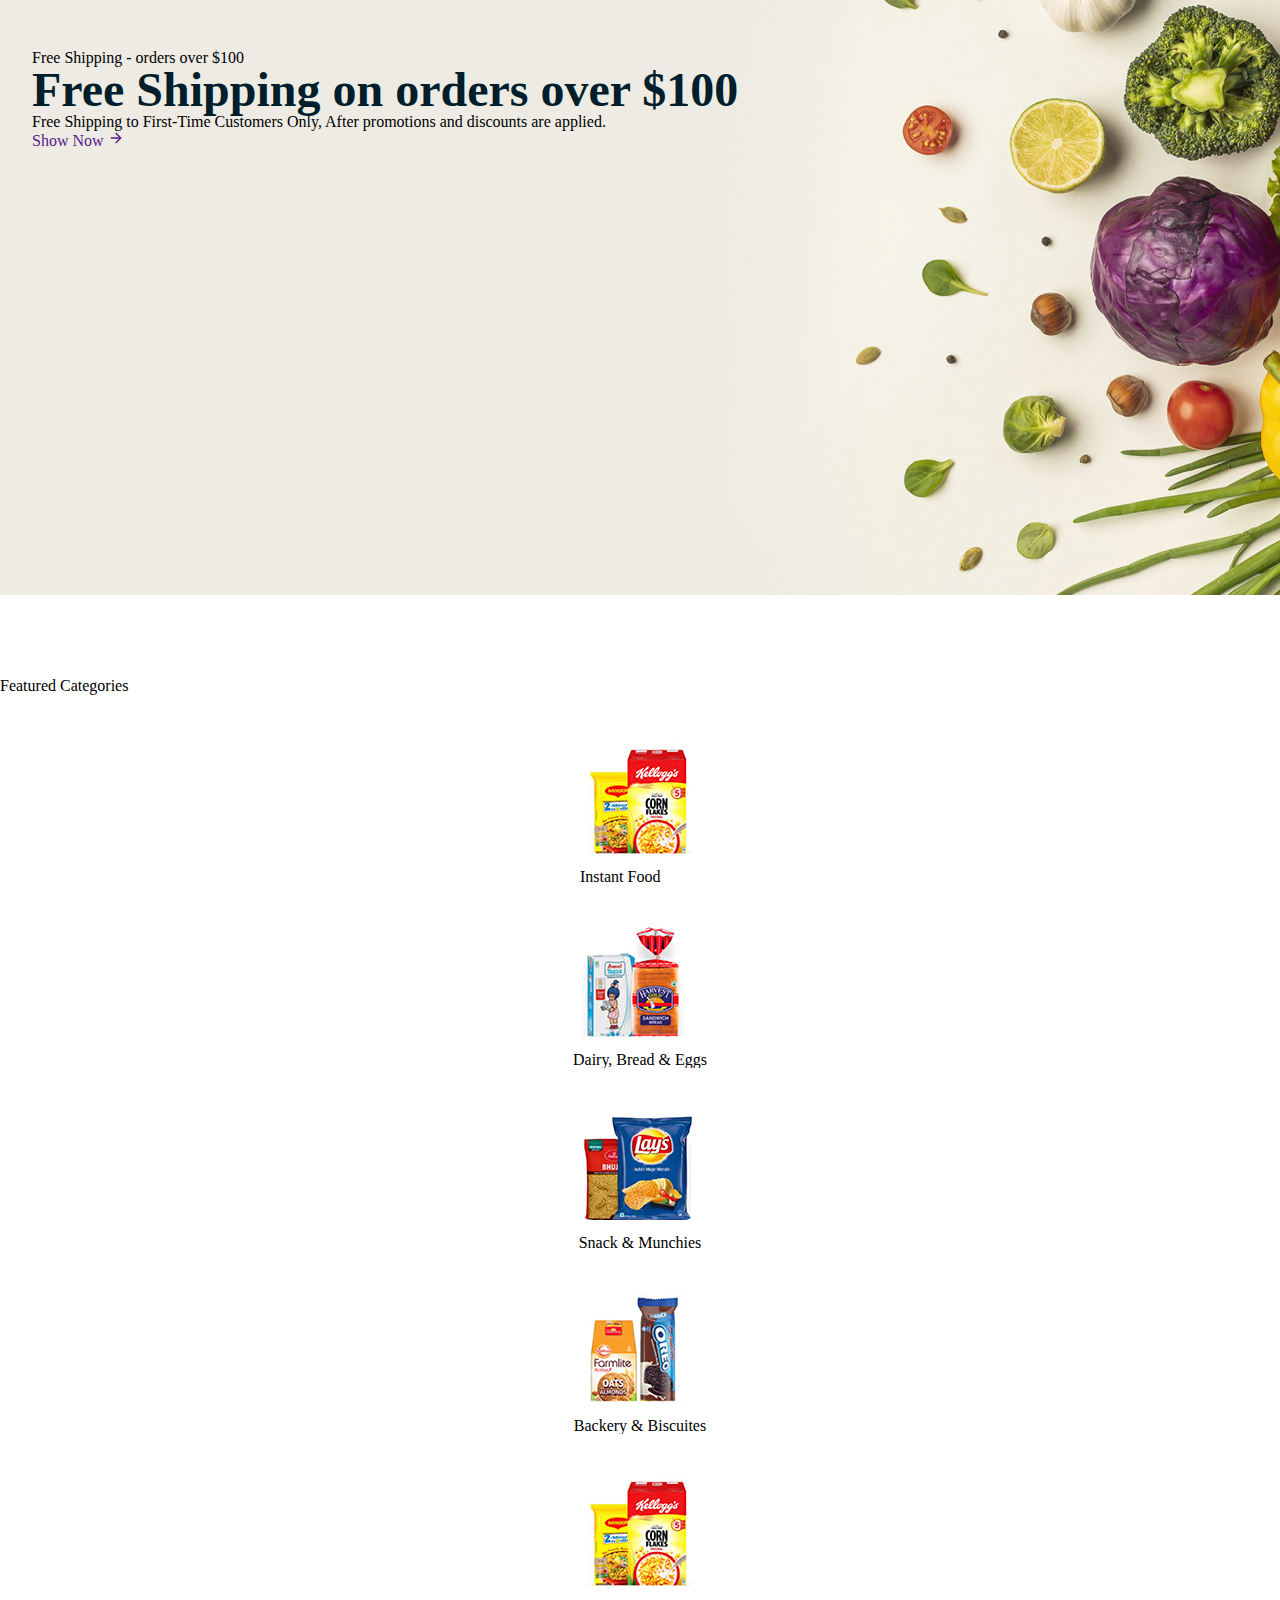
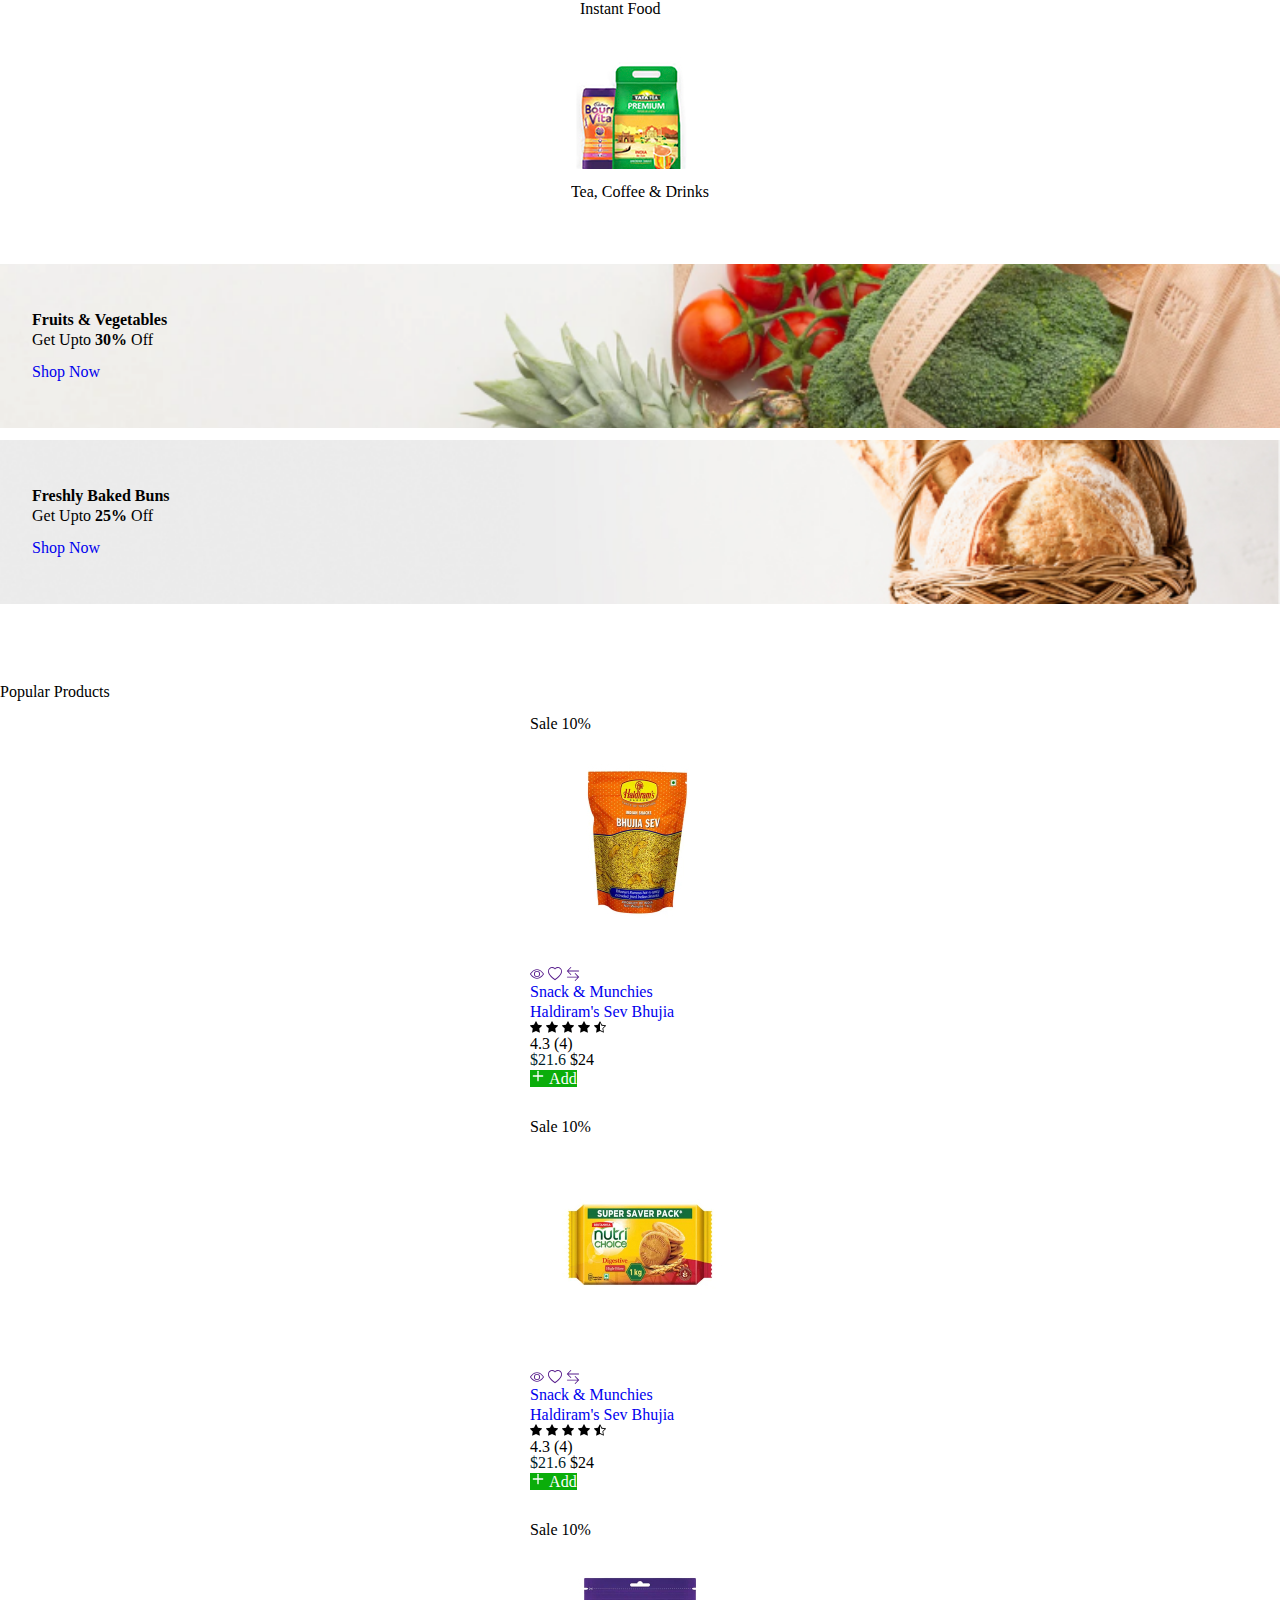
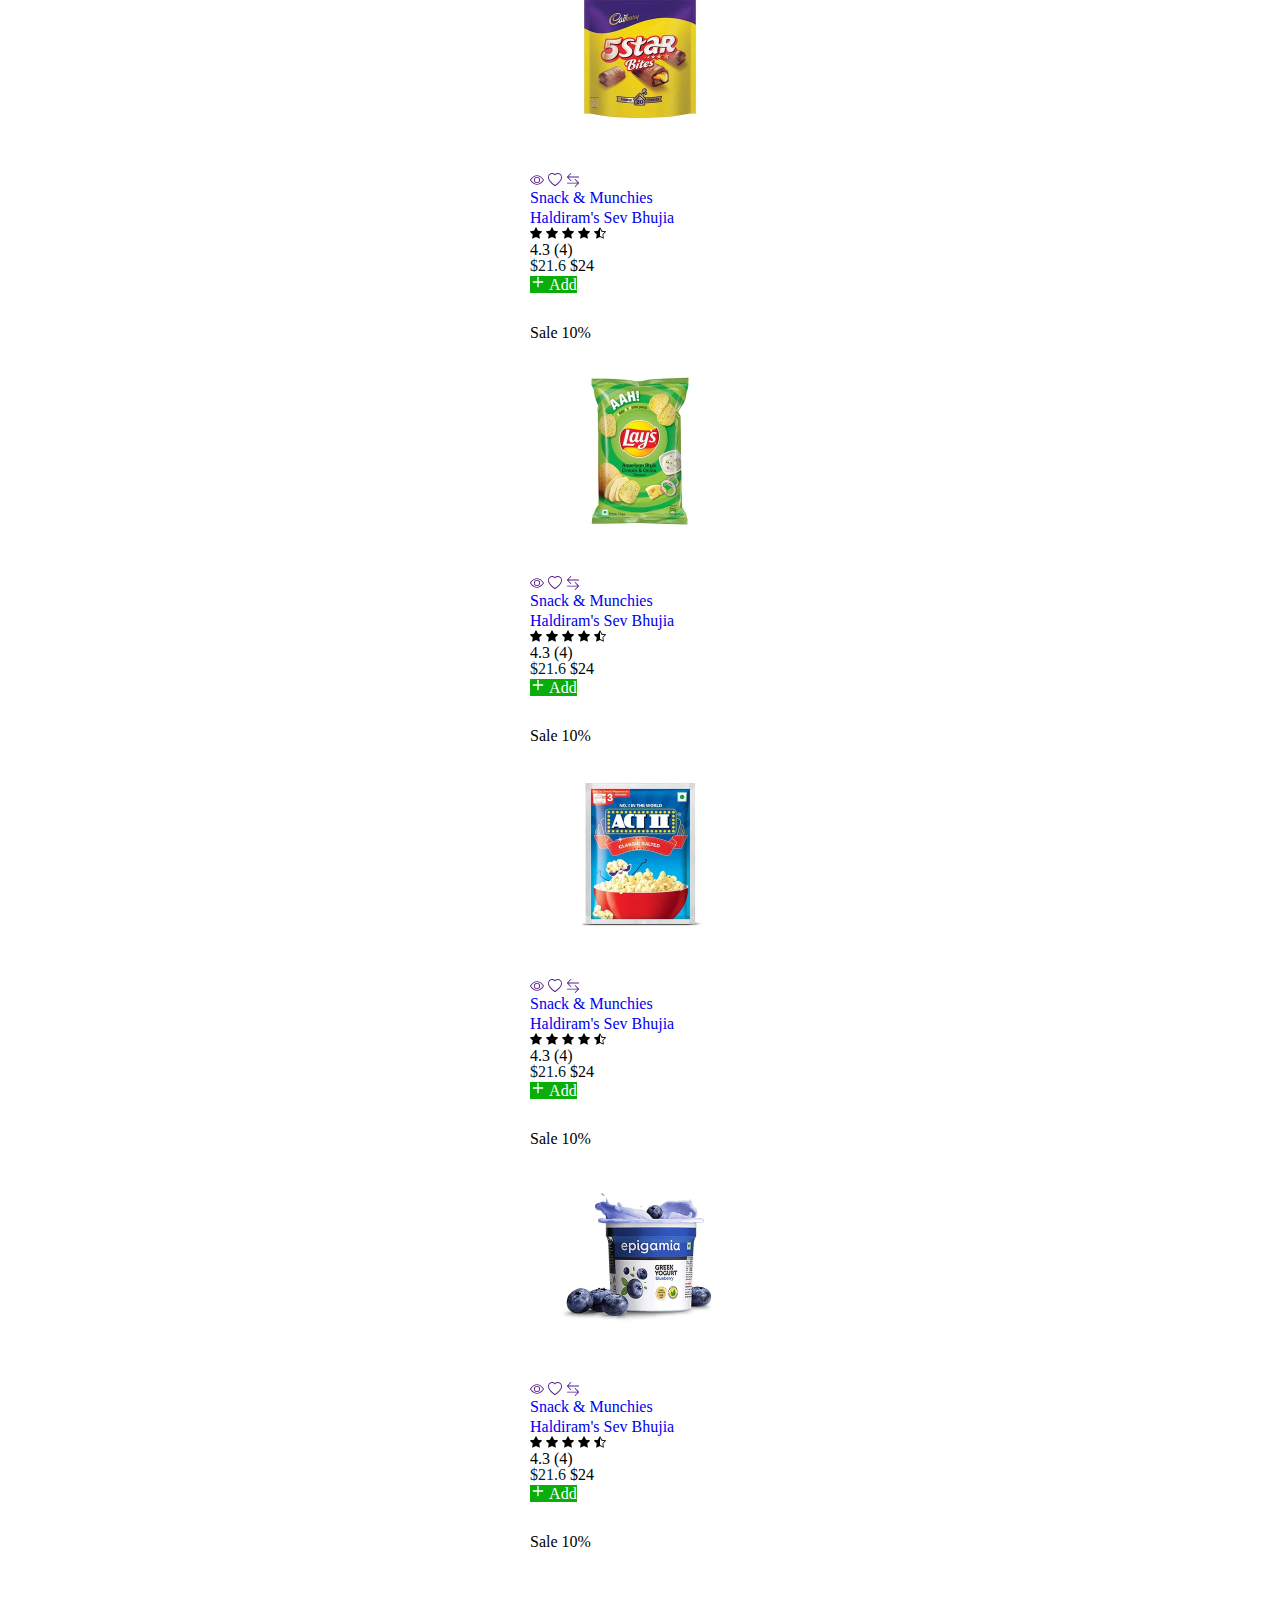
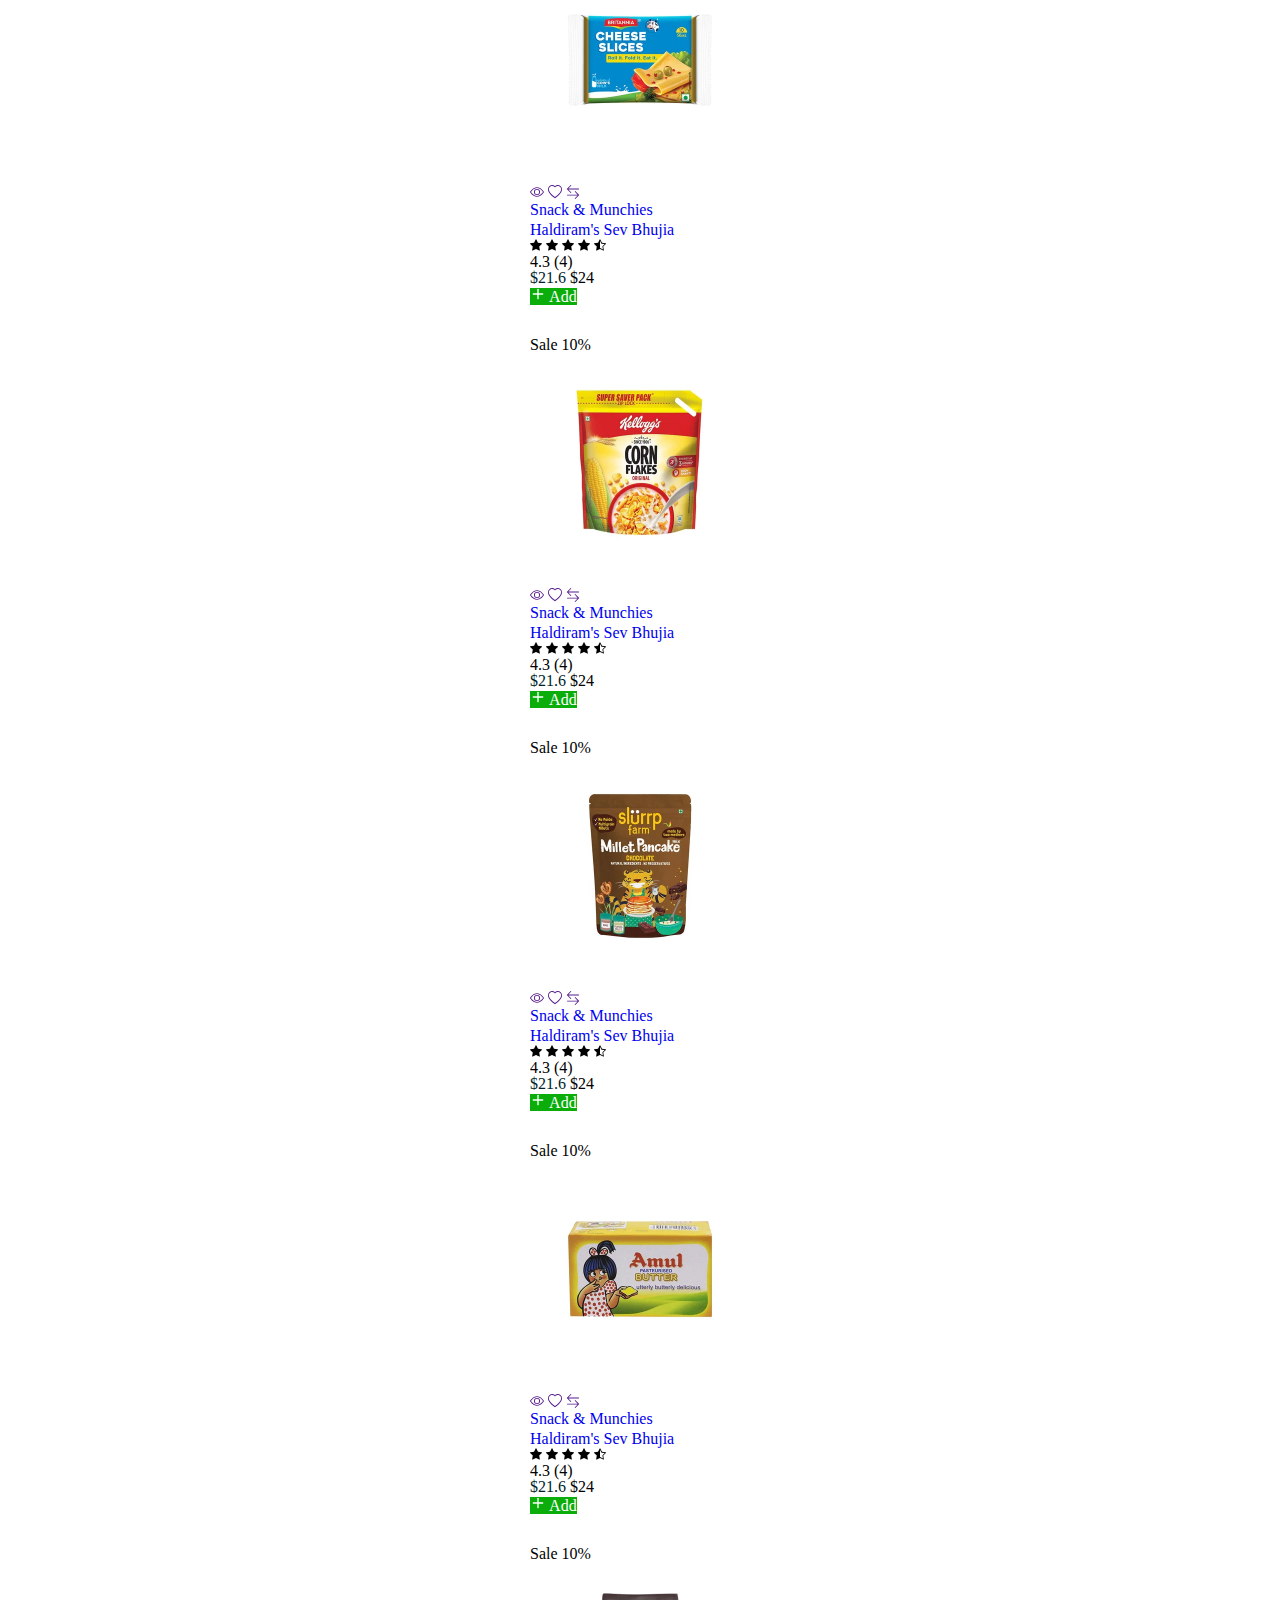
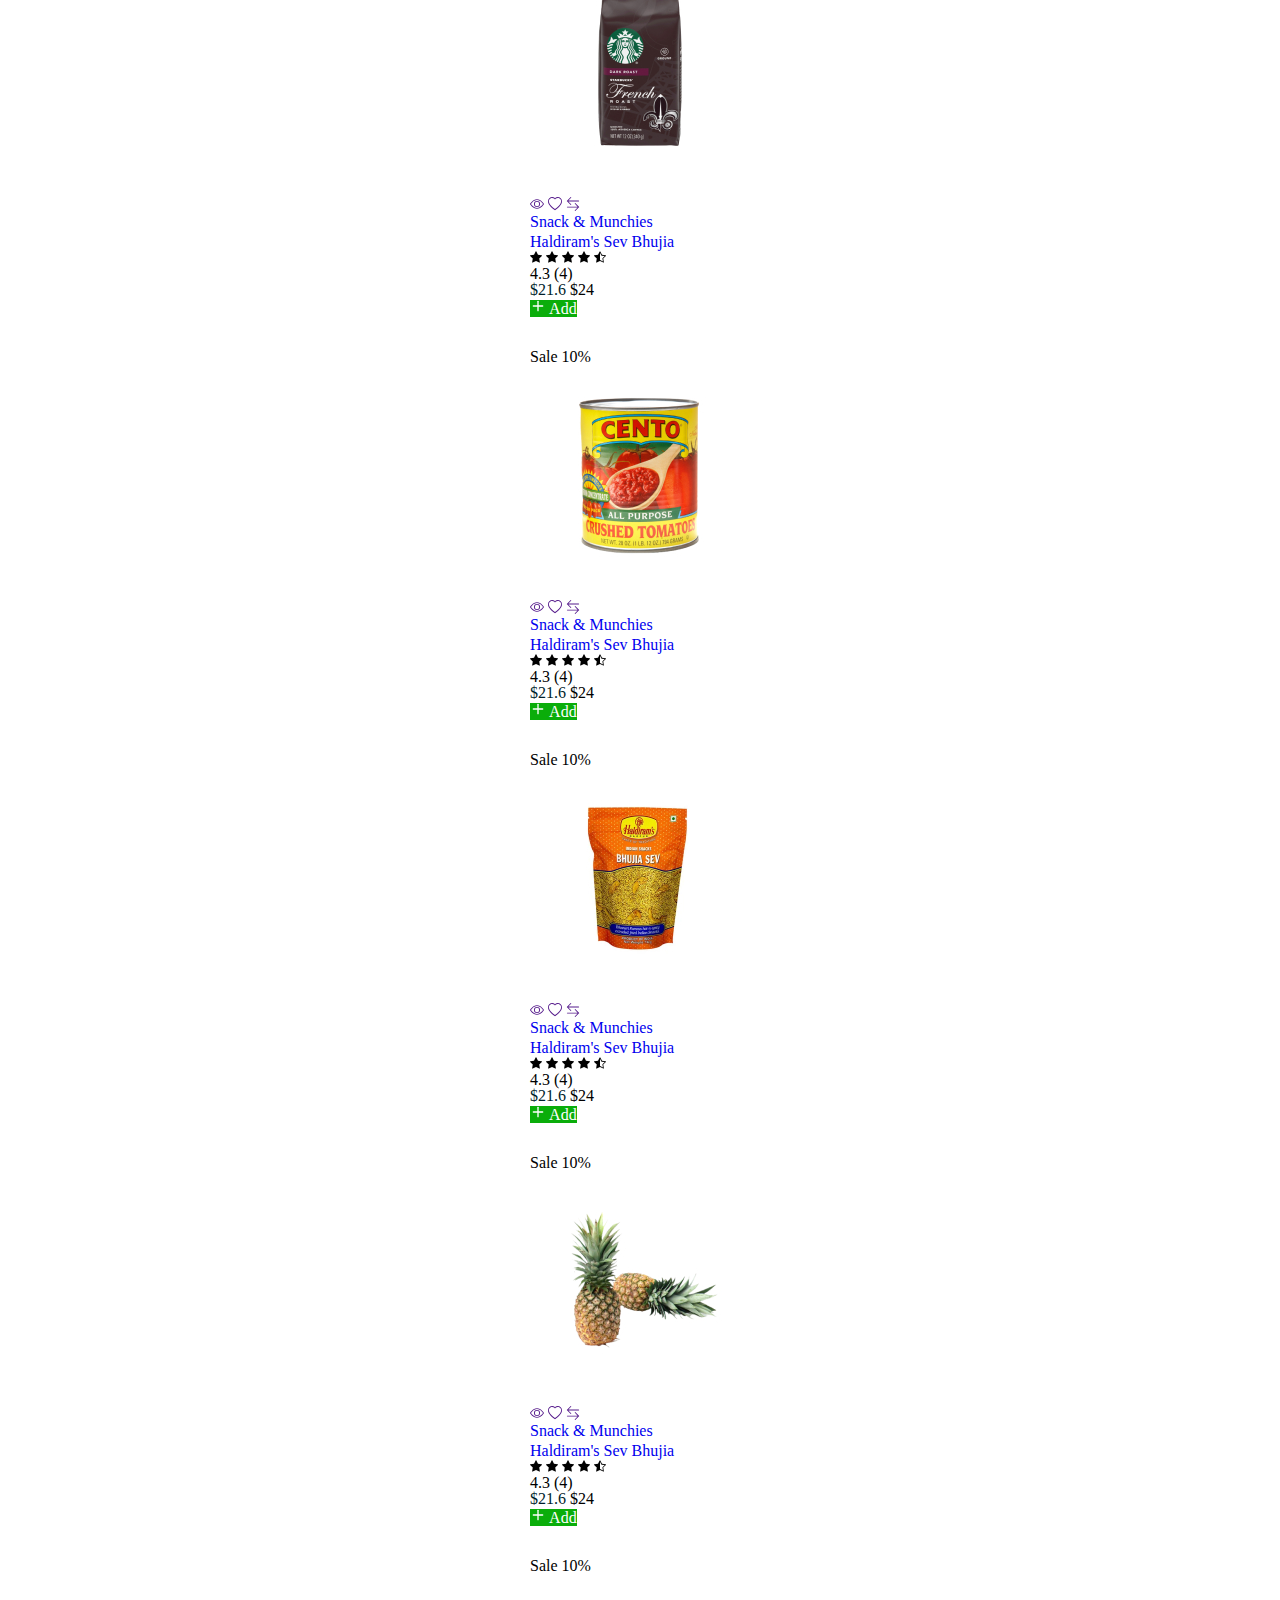
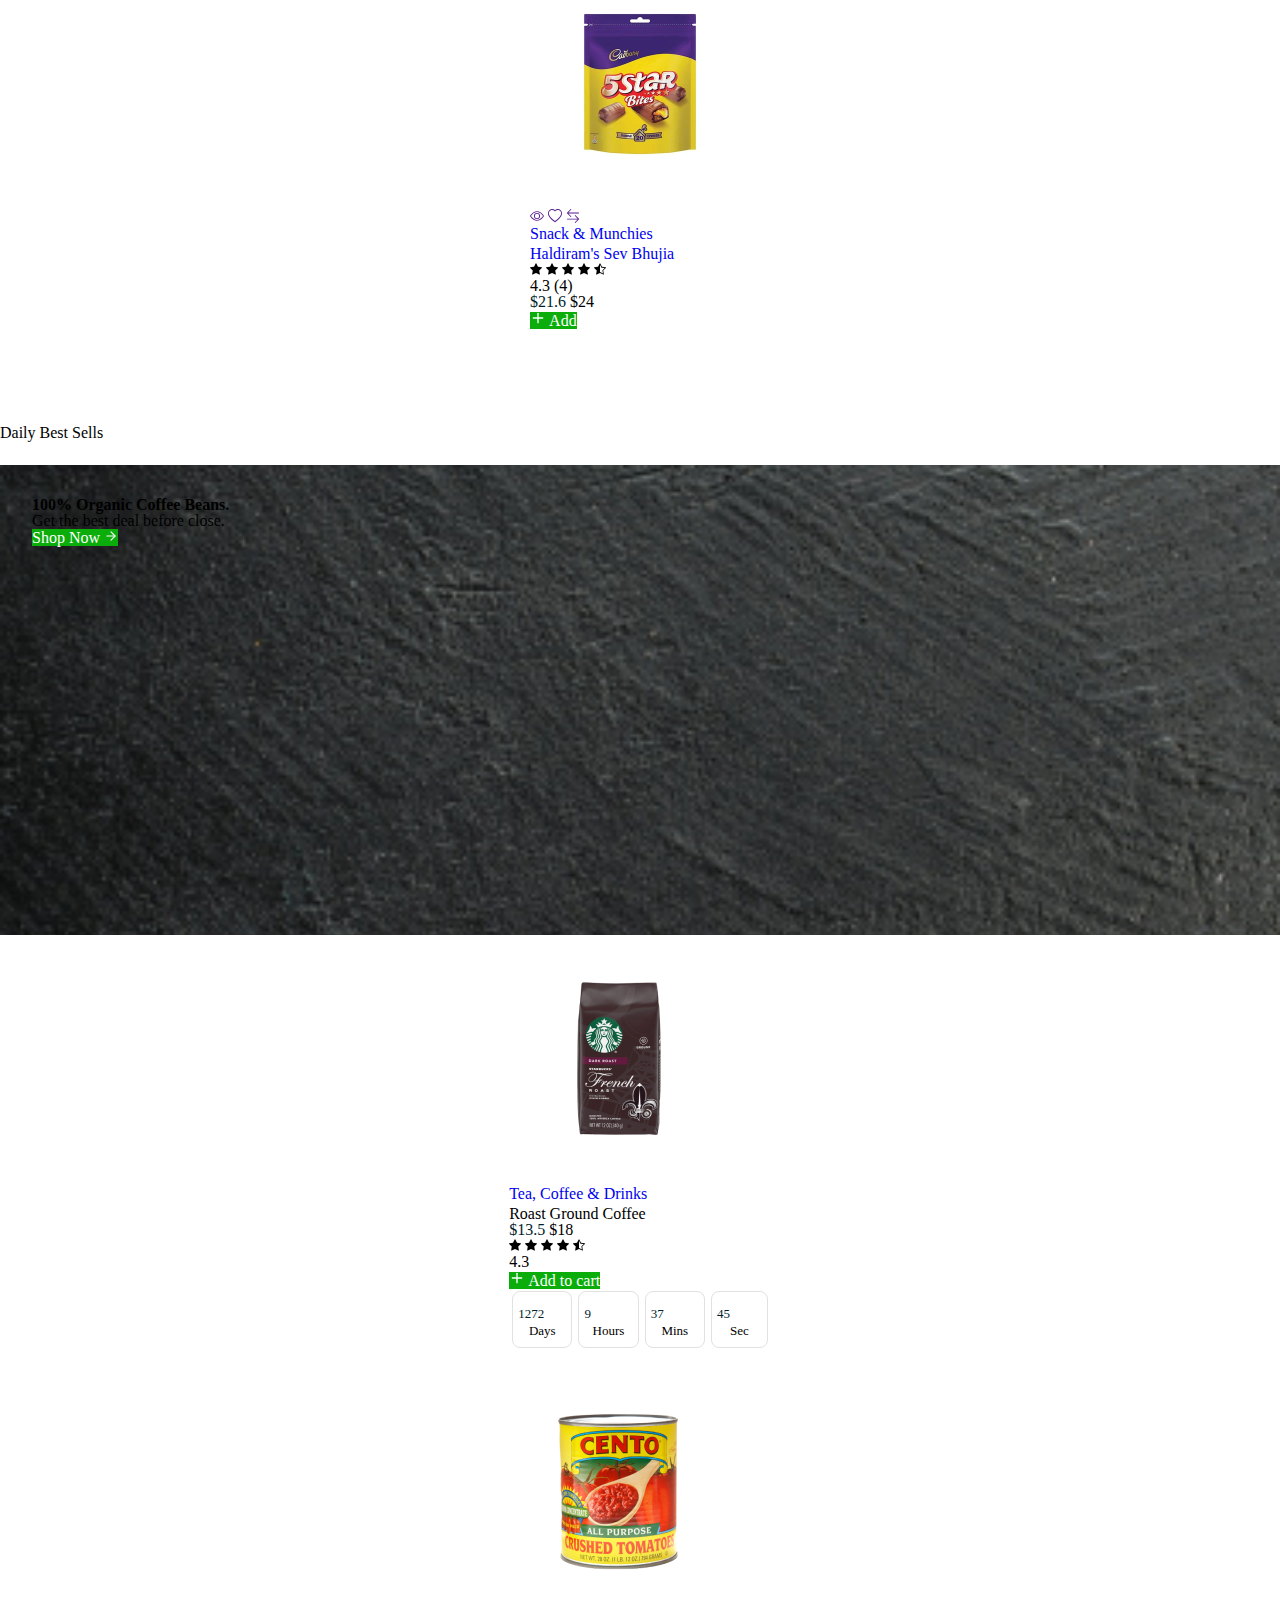
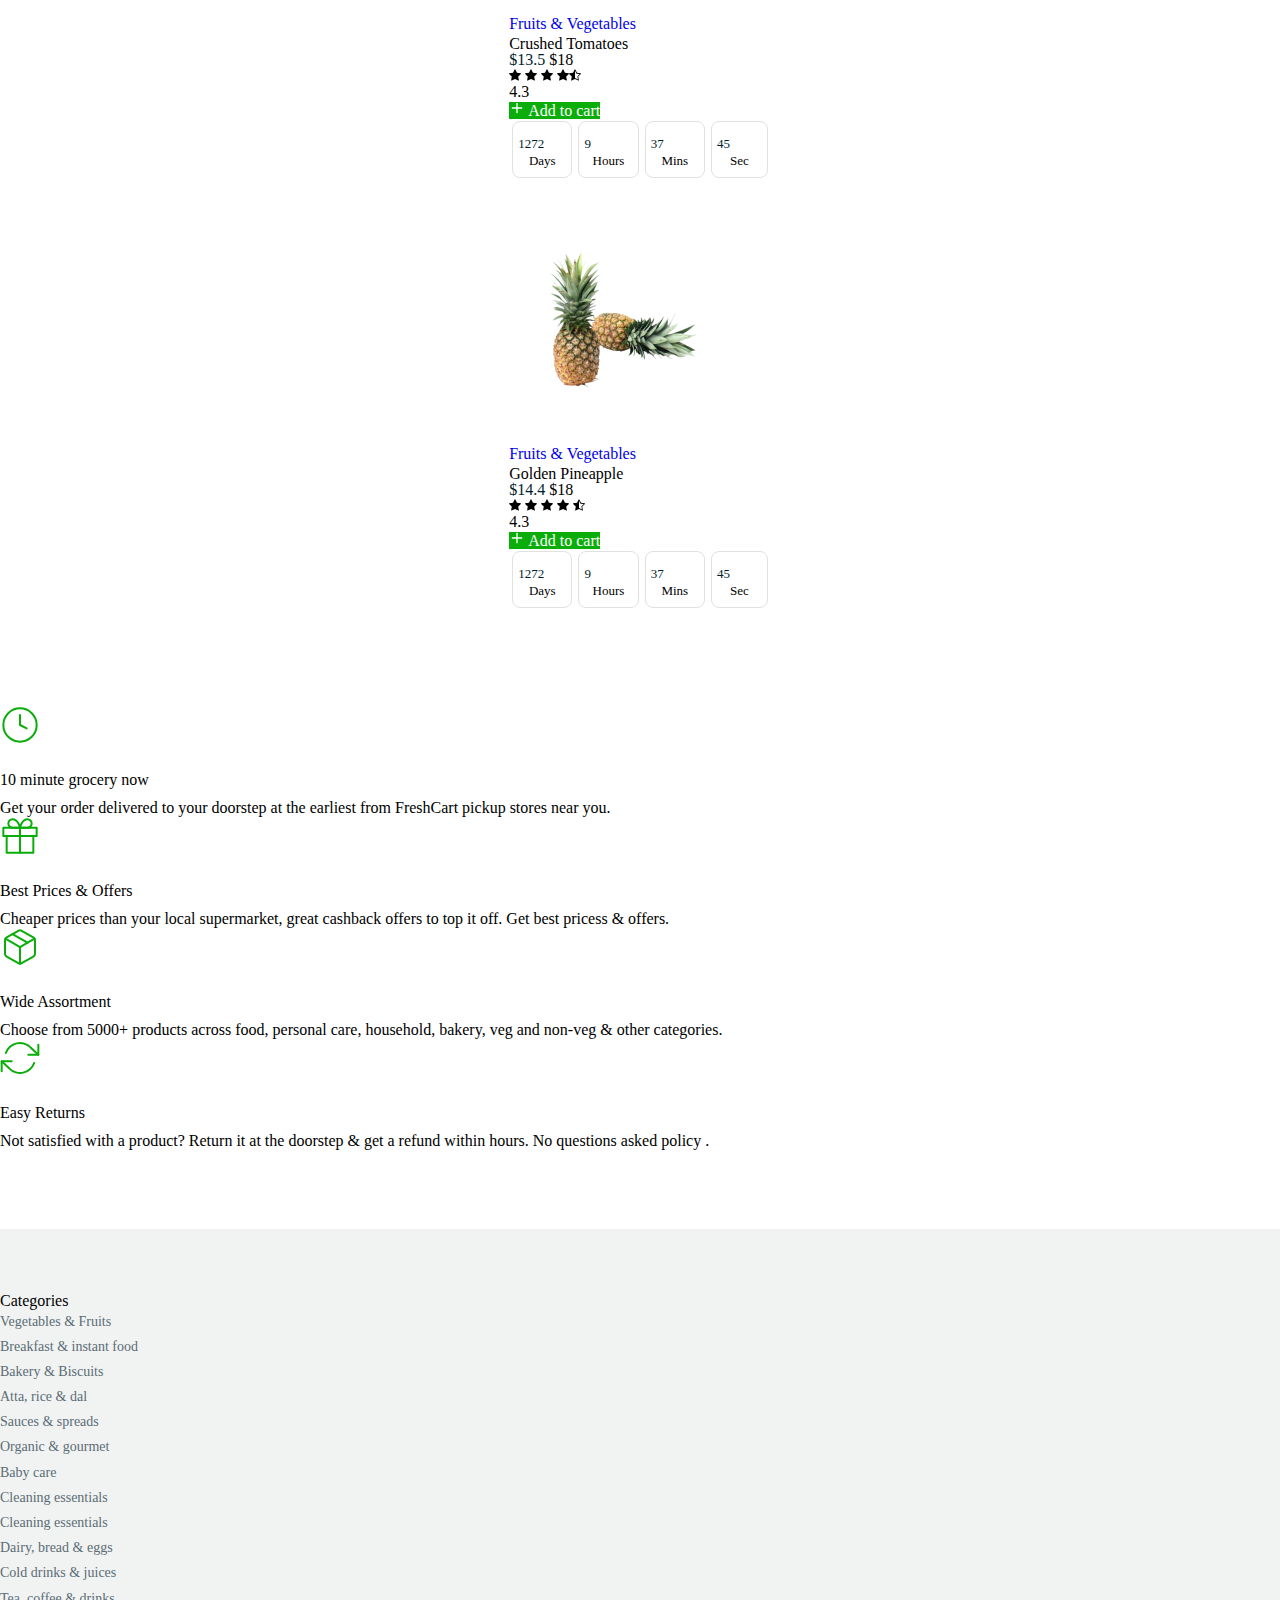
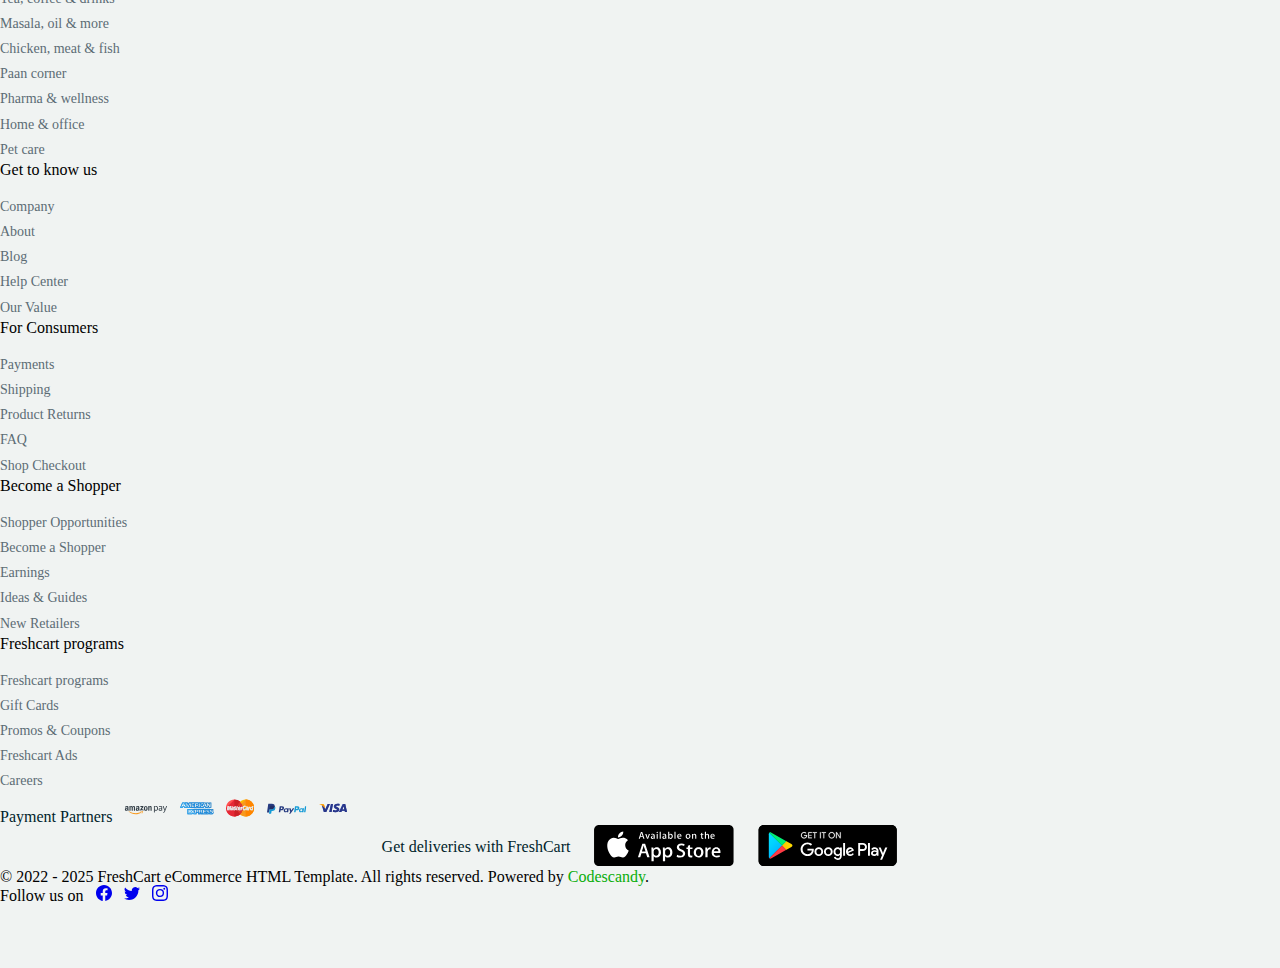
<file: freshcart/index.html>
<!DOCTYPE html>
<html lang="en">
<head>
    <meta charset="UTF-8">
    <meta name="viewport" content="width=device-width, initial-scale=1.0">
    <title>Home | FreshCar - eCommerce</title>
    <link rel="stylesheet" href="./css/reset.css">
    <link href="https://cdn.jsdelivr.net/npm/bootstrap@5.3.5/dist/css/bootstrap.min.css" rel="stylesheet" integrity="sha384-SgOJa3DmI69IUzQ2PVdRZhwQ+dy64/BUtbMJw1MZ8t5HZApcHrRKUc4W0kG879m7" crossorigin="anonymous">
    <link rel="stylesheet" href="./css/style.css">

</head>
<body>
    <header>
        <div class="border-bottom">
            <div class="py-1 bg-light">
                <div class="container">
                    <div class="row">
                        <div class="text-center text-md-start col-md-6 col-12">
                            <span>Super Value Deals - Save more with coupons</span>
                        </div>
                        <div class="text-end d-none d-md-block col">
                            <div class="selectBox dropdown">
                                <span class="dropdown-toggle selectValue text-reset cursor-pointer">
                                    <img src="./assets/icons/english-icon.svg" alt="" class="me-2">
                                    English
                                </span> 
                            </div>
                        </div>
                    </div>
                </div>
            </div>
            <div class="py-4">
                <div class="container">
                    <div class="w-100 align-items-center gx-lg-2 gx-0 row">
                        <div class="col-xxl-2 col-lg-3 col-md-6 col-5">
                            <a class="d-none d-lg-block navbar-brand" href="/">
                                <img src="./assets/logo/freshcart-logo.svg" alt="">
                            </a>
                            <div class="d-flex justify-content-between w-100 d-lg-none">
                                <a href="/" class="navbar-brand">
                                    <img src="./assets/logo/freshcart-logo.svg" alt="FreshCar">
                                </a>
                            </div>
                        </div>
                        <div class="d-none d-lg-block col-xxl-5 col-lg-5">
                            <form action="">
                                <div class="input-group">
                                    <input placeholder="Search for products" class="rounded form-control" type="search">
                                    <span class="input-group-append">
                                        <button type="button" class="border border-start-0 ms-n10 rounded-0 rounded-end btn btn-white">
                                            <svg width="16" height="16" viewBox="0 0 24 24" fill="none" stroke="currentColor" stroke-width="2" stroke-linecap="round" stroke-linejoin="round">
                                                <circle cx="11" cy="11" r="8"></circle>
                                                <line x1="21" y1="21" x2="16.65" y2="16.65"></line>
                                            </svg>
                                        </button>
                                    </span>
                                </div>
                            </form>
                        </div>
                        <div class="d-none d-lg-block col-xxl-3 col-md-2">
                            <button type="button" class="text-muted btn btn-outline-gray-400 border">
                                <svg width="14" heigh="14" viewBox="0 0 24 24" fill="none" stroke="currentColor" strok-width="2" stroke-linecap="round" stroke-linejoin="round" class="me-2">
                                    <path d="M21 10c0 7-9 13-9 13s-9-6-9-13a9 9 0 0 1 18 0z"></path>
                                    <circle cx="12" cy="10" r="3"></circle>
                                </svg>
                                Location
                            </button>
                        </div>
                        <div class="text-end col-xxl-2 col-lg-2 col-md-6 col-7">
                            <div class="list-inline">
                                <div role="button" class="s-me-5 text-muted position-relative list-inline-item">
                                    <svg width="20" height="20" viewBox="0 0 24 24" fill="none" stroke="currentColor" stroke-width="2" stroke-linecap="round" stroke-linejoin="round">
                                        <path d="M 20.84 4.61 a 5.5 5.5 0 0 0 -7.78 0 L 12 5.67 l -1.06 -1.06 a 5.5 5.5 0 0 0 -7.78 7.78 l 1.06 1.06 L 12 21.23 l 7.78 -7.78 l 1.06 -1.06 a 5.5 5.5 0 0 0 0 -7.78 Z"></path>
                                    </svg>
                                    <span class="custom-badge position-absolute top-0 start-100 translate-middle badge rounded-pill bg-success">4</span>
                                </div>
                                <div role="button" class="text-muted s-me-5 list-inline-item">
                                    <svg width="20" height="20" viewBox="0 0 24 24" fill="none" stroke="currentColor" stroke-width="2" stroke-linecap="round" stroke-linejoin="round">
                                        <path d="M 20 21 v -2 a 4 4 0 0 0 -4 -4 H 8 a 4 4 0 0 0 -4 4 v 2"></path>
                                        <circle cx="12" cy="7" r="4"></circle>
                                    </svg>
                                    <span class="custom-badge position-absolute top-0 start-100 translate-middle badge rounded-pill bg-success"></span>
                                </div>
                                <div role="button" class="s-me-5 me-lg-0 text-muted position-relative list-inline-item">
                                    <svg width="20" height="20" viewBox="0 0 24 24" fill="none" stroke="currentColor" stroke-width="2" stroke-linecap="round" stroke-linejoin="round">
                                        <path d="M 6 2 L 3 6 v 14 a 2 2 0 0 0 2 2 h 14 a 2 2 0 0 0 2 -2 V 6 l -3 -4 Z"></path>
                                        <line x1="3" y1="6" x2="21" y2="6"></line>
                                        <path d="M 16 10 a 4 4 0 0 1 -8 0"></path>
                                    </svg>
                                    <span class="custom-badge position-absolute top-0 start-100 translate-middle badge rounded-pill bg-success">5</span>
                                </div>
                                <div role="button" class="d-inline-block d-lg-none list-inline-item">
                                    <button type="button" aria-label="Toggle navigation" class="navbar-toggler collapsed">
                                        <svg viewBox="0 0 16 16" width="32" height="32" fill="currentColor" class="bi bi-text-indent-left text-success">
                                            <path d="M 2 3.5 a 0.5 0.5 0 0 1 0.5 -0.5 h 11 a 0.5 0.5 0 0 1 0 1 h -11 a 0.5 0.5 0 0 1 -0.5 -0.5 m 0.646 2.146 a 0.5 0.5 0 0 1 0.708 0 l 2 2 a 0.5 0.5 0 0 1 0 0.708 l -2 2 a 0.5 0.5 0 0 1 -0.708 -0.708 L 4.293 8 L 2.646 6.354 a 0.5 0.5 0 0 1 0 -0.708 M 7 6.5 a 0.5 0.5 0 0 1 0.5 -0.5 h 6 a 0.5 0.5 0 0 1 0 1 h -6 a 0.5 0.5 0 0 1 -0.5 -0.5 m 0 3 a 0.5 0.5 0 0 1 0.5 -0.5 h 6 a 0.5 0.5 0 0 1 0 1 h -6 a 0.5 0.5 0 0 1 -0.5 -0.5 m -5 3 a 0.5 0.5 0 0 1 0.5 -0.5 h 11 a 0.5 0.5 0 0 1 0 1 h -11 a 0.5 0.5 0 0 1 -0.5 -0.5"></path>
                                        </svg>
                                    </button>
                                </div>
                            </div>
                        </div>
                    </div>
                </div>
            </div>
            <div class="py-0 pb-lg-4 navbar-default navbar navbar-expand-lg navbar-light">
                <div class="container">
                    <div id="navbar-default" class="offcanvas-lg offcanvas-start">
                        <div class="pb-1 offcanvas-header">
                            <a href="/">
                                <img src="./assets/logo/freshcart-logo.svg" alt="" class>
                            </a>
                            <button type="button" class="btn btn-close"></button>
                        </div>
                        <div class="offcanvas-body">
                            <div class="d-block d-lg-none mb-4">
                                <form action="" class>
                                    <div class="input-group-append">
                                        <button type="button" class="border border-start-0 ms-n10 rouneded-0 rounded-end btn btn-white">
                                            <svg width="16" height="16" viewBox="0 0 24 24" fill="none" stroke="currentColor" stroke-width="2" stroke-linecap="round" stroke-linejoin="round">
                                                <circle cx="11" cy="11" r="8"></circle>
                                                <line x1="21" y1="21" x2="16.65" y2="16.65"></line>
                                            </svg>
                                        </button>
                                    </div>
                                </form>
                            </div>
                            <div class="d-block d-lg-none mb-4">
                                <a href="" role="button" tabindex="0" class="w-100 d-flex justify-content-center align-items-center btn btn-primary">
                                    <span class="me-2">
                                        <svg width="16" height="16" viewBox="0 0 24 24" fill="none" stroke="currentColor" stroke-width="1.25" stroke-linecap="round" stroke-linejoin="round">
                                            <rect x="3" y="3" width="7" height="7"></rect>
                                            <rect x="14" y="3" width="7" height="7"></rect>
                                            <rect x="14" y="14" width="7" height="7"></rect>
                                            <rect x="3" y="14" width="7" height="7"></rect>
                                        </svg>
                                    </span>
                                    All Departments
                                </a>
                                <div id="collapseExample" class="mt-2 collapse">   
                                    <div class="card">
                                        <div class="card-body">
                                            <ul class="mb-0 list-unstyled">
                                                <li class="dropdown-item">Dairy, Bread & Eggs</li>
                                                <li class="dropdown-item">Snacks & Munchies</li>
                                                <li class="dropdown-item">Fruits & Vegetables</li>
                                                <li class="dropdown-item">Cold Drinks & Juices</li>
                                                <li class="dropdown-item">Breakfast & Instant Food</li>
                                                <li class="dropdown-item">Bakery & Biscuits</li>
                                                <li class="dropdown-item">Chicken, Meat & Fish</li>
                                            </ul>
                                        </div>
                                    </div>
                                </div>
                            </div>
                            <div class="me-3 dropdown">
                                <button class="px-6 btn btn-primary" type="button" data-bs-toggle="dropdown" aria-expanded="false">
                                    <span class="me-2">
                                        <svg width="16" height="16" viewBox="0 0 24 24" fill="none" stroke="currentColor" stroke-width="1.25" stroke-linecap="round" stroke-linejoin="round">
                                            <rect x="3" y="3" width="7" height="7"></rect>
                                            <rect x="14" y="3" width="7" height="7"></rect>
                                            <rect x="14" y="14" width="7" height="7"></rect>
                                            <rect x="3" y="14" width="7" height="7"></rect>
                                        </svg>
                                    </span>
                                    All Departments
                                </button>
                                <ul class="dropdown-menu">
                                    <li class="dropdown-item">Dairy, Bread & Eggs</li>
                                    <li class="dropdown-item">Snacks & Munchies</li>
                                    <li class="dropdown-item">Fruits & Vegetables</li>
                                    <li class="dropdown-item">Cold Drinks & Juices</li>
                                    <li class="dropdown-item">Breakfast & Instant Food</li>
                                    <li class="dropdown-item">Bakery & Biscuits</li>
                                    <li class="dropdown-item">Chicken, Meat & Fish</li>
                                </ul>
                              </div>
                            <div>
                                <div class="align-items-center underfined navbar-nav">
                                    <div class="dropdown">
                                        <a class="dropdown-toggle show nav-link" href="#" role="button" data-bs-toggle="dropdown" aria-expanded="false">
                                          Home
                                        </a>
                                        <ul class="dropdown-menu">
                                            <a href="/" class="w-100 w-lg-auto dropdown-item">Home Default</a>
                                            <a href="/" class="w-100 w-lg-auto dropdown-item">Home Modern</a>
                                            <a href="/" class="w-100 w-lg-auto dropdown-item">Home Creative</a>
                                            <a href="/" class="w-100 w-lg-auto dropdown-item">Home Local Store</a>
                                            <a href="/" class="w-100 w-lg-auto dropdown-item">Home Minimalist</a>
                                        </ul>
                                    </div>
                                    <div class="dropdown">
                                        <a class="dropdown-toggle show nav-link" href="#" role="button" data-bs-toggle="dropdown" aria-expanded="false">
                                          Shop
                                        </a>
                                        <ul class="dropdown-menu">
                                            <a href="/" class="w-100 w-lg-auto dropdown-item">Shop Grid - Filter</a>
                                            <a href="/" class="w-100 w-lg-auto dropdown-item">Shop Grid - 3 column</a>
                                            <a href="/" class="w-100 w-lg-auto dropdown-item">Shop List - Filter</a>
                                            <a href="/" class="w-100 w-lg-auto dropdown-item">Shop - Filter</a>
                                            <a href="/" class="w-100 w-lg-auto dropdown-item">Shop Wide</a>
                                            <a href="/" class="w-100 w-lg-auto dropdown-item">Shop Single</a>
                                            <a href="/" class="w-100 w-lg-auto dropdown-item">Shop Single v2</a>
                                            <a href="/" class="w-100 w-lg-auto dropdown-item">Shop Wishlist</a>
                                            <a href="/" class="w-100 w-lg-auto dropdown-item">Shop Cart</a>
                                            <a href="/" class="w-100 w-lg-auto dropdown-item">Shop Checkout</a>
                                        </ul>
                                    </div>
                                    <div class="dropdown">
                                        <a class="dropdown-toggle show nav-link" href="#" role="button" data-bs-toggle="dropdown" aria-expanded="false">
                                          Stores
                                        </a>
                                        <ul class="dropdown-menu">
                                            <a href="/" class="w-100 w-lg-auto dropdown-item">Store List</a>
                                            <a href="/" class="w-100 w-lg-auto dropdown-item">Store Grid</a>
                                            <a href="/" class="w-100 w-lg-auto dropdown-item">Store Single</a>
                                        </ul>
                                    </div>
                                    <div class="dropdown">
                                        <a class="dropdown-toggle show nav-link" href="#" role="button" data-bs-toggle="dropdown" aria-expanded="false">
                                          Mega menu
                                        </a>
                                        <div class="dropdown-menu">
                                            <div class="row">
                                                <div class="col-lg-3">
                                                    <div class="row">
                                                        
                                                    </div>
                                                </div>
                                                <div class="col-lg-3">
                                                    <div class="row">
                                                        
                                                    </div>
                                                </div>
                                                <div class="col-lg-3">
                                                    <div class="row">
                                                        
                                                    </div>
                                                </div>
                                                <div class="col-lg-3">
                                                    <div class="row">
                                                        
                                                    </div>
                                                </div>
                                            </div>
                                        </div>
                                    </div>
                                    <div class="dropdown">
                                        <a class="dropdown-toggle show nav-link" href="#" role="button" data-bs-toggle="dropdown" aria-expanded="false">
                                          Pages
                                        </a>
                                        <ul class="dropdown-menu">
                                            <a href="/" class="w-100 w-lg-auto dropdown-item">Blog</a>
                                            <a href="/" class="w-100 w-lg-auto dropdown-item">Blog Single</a>
                                            <a href="/" class="w-100 w-lg-auto dropdown-item">Blog Category</a>
                                            <a href="/" class="w-100 w-lg-auto dropdown-item">About us</a>
                                            <a href="/" class="w-100 w-lg-auto dropdown-item">404 Error</a>
                                            <a href="/" class="w-100 w-lg-auto dropdown-item">Contact</a>
                                        </ul>
                                    </div>
                                    <div class="dropdown">
                                        <a class="dropdown-toggle show nav-link" href="#" role="button" data-bs-toggle="dropdown" aria-expanded="false">
                                          Account
                                        </a>
                                        <ul class="dropdown-menu">
                                            <a href="/" class="w-100 w-lg-auto dropdown-item">Sign in</a>
                                            <a href="/" class="w-100 w-lg-auto dropdown-item">Signup</a>
                                            <a href="/" class="w-100 w-lg-auto dropdown-item">Forgot Password</a>
                                            <div class="dropend">
                                                <a type="button" class="dropdown-item" href="#" role="button" data-bs-toggle="dropdown" aria-expanded="false">
                                                    My Account
                                                  </a>
                                                <ul class="dropdown-menu">
                                                    <a href="/" class="w-100 w-lg-auto dropdown-item">Orders</a>
                                                    <a href="/" class="w-100 w-lg-auto dropdown-item">Settings</a>
                                                    <a href="/" class="w-100 w-lg-auto dropdown-item">Address</a>
                                                    <a href="/" class="w-100 w-lg-auto dropdown-item">Payment Method</a>
                                                    <a href="/" class="w-100 w-lg-auto dropdown-item">Notification</a>
                                                </ul>
                                              </div>
                                              
                                        </ul>
                                    </div>
                                    <div class="w-100 w-lg-auto nav-item">
                                        <a href="#" aria-expanded="false" role="button" class="nav-link" tabindex="0">
                                            Dashboard
                                        </a>
                                    </div>
                                    <div class="w-100 w-lg-auto dropdown-flyout dropdown">
                                        <a href="#" aria-expanded="false" role="button" class="nav-link" tabindex="0">
                                            Docs
                                        </a>
                                    </div>
                                </div>
                            </div>
                        </div>
                    </div>
                </div>
            </div>
        </div>
    </header>
    <main>
        <div class="mt-8">
            <div class="container">
                <!-- <div class="slick-slider hero-slider slick-initialized">
                    <div style="background: url('./assets/slide/slide-1.jpg') center center / cover no-repeat; border-radius: 0.5rem;">
                        <div class="ps-lg-12 py-lg-16 py-14 px-8 text-xs-center col-xxl-5 col-md-7">
                            <span class="custom-badge text-bg-warning badge rounded-pill bg-warning">Opening Sale Discount 50%</span>
                            <h2 class="text-dark display-5 fw-bold mt-4">SuperMarket For Fresh Grocery</h2>
                            <p class="lead"> Introduced a new model for online grocery shopping and convenient home delivery.</p>
                            <a role="button" tabindex="0" href="" class="mt-3 btn btn-dark">Show Now<svg xmlns="http://www.w3.org/2000/svg" width="16" height="16" viewBox="0 0 24 24" fill="none" stroke="currentColor" stroke-width="2" stroke-linecap="round" stroke-linejoin="round" class="ms-1"><line x1="5" y1="12" x2="19" y2="12"></line><polyline points="12 5 19 12 12 19"></polyline></svg></a>
                        </div>
                    </div>
                    <ul class="slick-dots">
                        <li class="slick-active">
                            <a href=""></a>
                        </li>
                        <li>
                            <a href=""></a>
                        </li>
                    </ul>
                </div> -->
                <div id="carouselExampleSlidesOnly" class="carousel slide" data-bs-ride="carousel">
                    <div class="carousel-indicators">
                        <button type="button" data-bs-target="#carouselExampleCaptions" data-bs-slide-to="0" class="active" aria-current="true" aria-label="Slide 1"></button>
                        <button type="button" data-bs-target="#carouselExampleCaptions" data-bs-slide-to="1" aria-label="Slide 2"></button>
                    </div>
                    <div class="carousel-inner border-radius position-relative" >
                        <div class="carousel-item active">
                            <img src="./assets/slide/slide-1.jpg" class="d-block w-100" alt="...">
                            <div class="overlay-content  text-xs-center col-xxl-5 col-md-7 py-14 px-8">
                                <span class="custom-badge text-bg-warning badge rounded-pill bg-warning">Opening Sale Discount 50%</span>
                                <h2 class="text-dark display-5 fw-bold mt-4">SuperMarket For Fresh Grocery</h2>
                                <p class="lead"> Introduced a new model for online grocery shopping and convenient home delivery.</p>
                                <a role="button" tabindex="0" href="" class="btn btn-dark">Show Now<svg xmlns="http://www.w3.org/2000/svg" width="16" height="16" viewBox="0 0 24 24" fill="none" stroke="currentColor" stroke-width="2" stroke-linecap="round" stroke-linejoin="round" class="ms-1"><line x1="5" y1="12" x2="19" y2="12"></line><polyline points="12 5 19 12 12 19"></polyline></svg></a>
                            </div>
                        </div>
                        <div class="carousel-item">
                            <img src="./assets/slide/slide-2.jpg" class="d-block w-100" alt="...">
                            <div class="overlay-content text-xs-center col-xxl-5 col-md-7 py-14 px-8">
                                <span class="custom-badge text-bg-warning badge rounded-pill bg-warning">Free Shipping - orders over $100</span>
                                <h2 class="text-dark fw-bold display-5 mt-4">
                                    Free Shipping on orders over
                                    <span class="text-primary"> $100</span>
                                </h2>
                                <p class="lead">Free Shipping to First-Time Customers Only, After promotions and discounts are applied.</p>
                                <a role="button" tabindex="0" href="" class="mt-3 btn btn-dark">
                                    Show Now
                                    <svg xmlns="http://www.w3.org/2000/svg" width="16" height="16" viewBox="0 0 24 24" fill="none" stroke="currentColor" stroke-width="2" stroke-linecap="round" stroke-linejoin="round" class="ms-1">
                                        <line x1="5" y1="12" x2="19" y2="12"></line>
                                        <polyline points="12 5 19 12 12 19"></polyline>
                                    </svg>
                                </a>
                            </div>
                        </div>
                    </div>
                </div>
            </div>
        </div>
        <div class="mb-lg-10 mt-lg-14 my-8">
            <div class="container">
                <div class="row">
                    <div class="mb-6 col-12">
                        <h3 class="mb-0">Featured Categories</h3>
                    </div>
                </div>
                <div class="slick-slider category-slider slick-initialized" dir="ltr">
                    <!-- <span class="slick-prev" style="background-color: #889397; opacity: 0.5;">
                        <svg xmlns="http://www.w3.org/2000/svg" width="24" height="24" viewBox="0 0 24 24" fill="none" stroke="currentColor" stroke-width="2" stroke-linecap="round" stroke-linejoin="round"><polyline points="15 18 9 12 15 6"></polyline></svg>
                    </span> -->
                    <div class="row">
                        <div class="col">
                            <div class="card">
                                <div class="text-center py-8 card-body">
                                    <img src="./assets/images/category/category-instant-food.jpg" alt="" class="mb-3 img-fluid">
                                    <div class="text-truncate">Instant Food</div>
                                </div>
                            </div>
                        </div>
                        <div class="col">
                            <div class="card">
                                <div class="text-center py-8 card-body">
                                    <img src="./assets/images/category/category-dairy-bread-eggs.jpg" alt="" class="mb-3 img-fluid">
                                    <div class="text-truncate">Dairy, Bread & Eggs</div>
                                </div>
                            </div>
                        </div>
                        <div class="col">
                            <div class="card">
                                <div class="text-center py-8 card-body">
                                    <img src="./assets/images/category/category-snack-munchies.jpg" alt="" class="mb-3 img-fluid">
                                    <div class="text-truncate">Snack & Munchies</div>
                                </div> 
                            </div>
                        </div>
                        <div class="col">
                            <div class="card">
                                <div class="text-center py-8 card-body">
                                    <img src="./assets/images/category/category-bakery-biscuits.jpg" alt="" class="mb-3 img-fluid">
                                    <div class="text-truncate">Backery & Biscuites</div>
                                </div>
                            </div>
                        </div>
                        <div class="col">
                            <div class="card">
                                <div class="text-center py-8 card-body">
                                    <img src="./assets/images/category/category-instant-food.jpg" alt="" class="mb-3 img-fluid">
                                    <div class="text-truncate">Instant Food</div>
                                </div>
                            </div>
                        </div>
                        <div class="col">
                            <div class="card">
                                <div class="text-center py-8 card-body">
                                    <img src="./assets/images/category/category-tea-coffee-drinks.jpg" alt="" class="mb-3 img-fluid">
                                    <div class="text-truncate">Tea, Coffee & Drinks</div>
                                </div>
                            </div>
                        </div>
                    </div>
                    <!-- <span class="slick-next" style="background-color: #889397; opacity: 0.5;">
                        <svg xmlns="http://www.w3.org/2000/svg" width="24" height="24" viewBox="0 0 24 24" fill="none" stroke="currentColor" stroke-width="2" stroke-linecap="round" stroke-linejoin="round"><polyline points="9 18 15 12 9 6"></polyline></svg>
                    </span> -->
                </div>
            </div>
        </div>
        <div class="">
            <div class="container">
                <div class="row">
                    <div class="mb-3 mb-lg-0 col-md-6 col-12">
                        <div class="py-10 px-8 rounded" style="background-image: url(&quot;./assets/images/banner/grocery-banner.png&quot;); background-repeat: no-repeat; background-size: cover; background-position: center center;">
                            <div>
                                <h3 class="fw-bold mb-1">Fruits &amp; Vegetables</h3>
                                <p class="mb-4">Get Upto <span class="fw-bold">30%</span> Off</p>
                                <a role="button" tabindex="0" href="#!" class="btn btn-dark">Shop Now</a>
                            </div>
                        </div>
                    </div>
                    <div class="mb-3 mb-lg-0 col-md-6 col-12">
                        <div class="py-10 px-8 rounded" style="background-image: url(&quot;./assets/images/banner/grocery-banner-2.jpg&quot;); background-repeat: no-repeat; background-size: cover; background-position: center center;">
                            <div>
                                <h3 class="fw-bold mb-1">Freshly Baked Buns</h3>
                                <p class="mb-4">Get Upto <span class="fw-bold">25%</span> Off</p>
                                <a role="button" tabindex="0" href="#!" class="btn btn-dark">Shop Now</a>
                            </div>
                        </div>
                    </div>
                </div>
            </div>
        </div>
        <div class="my-lg-14 my-8">
            <div class="container">
                <div class="row">
                    <div class="col-12">
                        <h3 class="mb-0">Popular Products</h3>
                    </div>
                    <div class="g-4 row row-cols-lg-5 row-cols-md-3 row-cols-2">
                        <div class="col">
                            <div class="card-product card">
                                <div class="card-body">
                                    <div class="text-center position-relative">
                                        <div class="position-absolute top-0 start-0 ">
                                            <div class="d-flex gap-1 flex-column">
                                                <span class="custom-badge  badge bg-danger">Sale</span>
                                                <span class="custom-badge  badge bg-success">10%</span>
                                            </div>
                                        </div>
                                        <a href="/shop/haldirams-sev-bhujia">
                                            <img src="./assets/images/products/product-img-1.jpg" alt="Grocery Ecommerce Template" class="mb-3 img-fluid">
                                        </a>
                                        <div class="card-product-action d-flex gap-1 justify-content-center">
                                            <a class="btn-action" href="">
                                                <svg xmlns="http://www.w3.org/2000/svg" viewBox="0 0 16 16" width="14" height="14" fill="currentColor" class="bi bi-eye">
                                                    <path d="M16 8s-3-5.5-8-5.5S0 8 0 8s3 5.5 8 5.5S16 8 16 8M1.173 8a13 13 0 0 1 1.66-2.043C4.12 4.668 5.88 3.5 8 3.5s3.879 1.168 5.168 2.457A13 13 0 0 1 14.828 8q-.086.13-.195.288c-.335.48-.83 1.12-1.465 1.755C11.879 11.332 10.119 12.5 8 12.5s-3.879-1.168-5.168-2.457A13 13 0 0 1 1.172 8z"></path>
                                                    <path d="M8 5.5a2.5 2.5 0 1 0 0 5 2.5 2.5 0 0 0 0-5M4.5 8a3.5 3.5 0 1 1 7 0 3.5 3.5 0 0 1-7 0"></path>
                                                </svg>
                                            </a>
                                            <a class="btn-action" href="">
                                                <svg xmlns="http://www.w3.org/2000/svg" viewBox="0 0 16 16" width="14" height="14" fill="currentColor" class="bi bi-heart">
                                                    <path d="m8 2.748-.717-.737C5.6.281 2.514.878 1.4 3.053c-.523 1.023-.641 2.5.314 4.385.92 1.815 2.834 3.989 6.286 6.357 3.452-2.368 5.365-4.542 6.286-6.357.955-1.886.838-3.362.314-4.385C13.486.878 10.4.28 8.717 2.01zM8 15C-7.333 4.868 3.279-3.04 7.824 1.143q.09.083.176.171a3 3 0 0 1 .176-.17C12.72-3.042 23.333 4.867 8 15"></path>
                                                </svg>
                                            </a>
                                            <a class="btn-action" href="">
                                                <svg xmlns="http://www.w3.org/2000/svg" viewBox="0 0 16 16" width="14" height="14" fill="currentColor" class="bi bi-arrow-left-right">
                                                    <path fill-rule="evenodd" d="M1 11.5a.5.5 0 0 0 .5.5h11.793l-3.147 3.146a.5.5 0 0 0 .708.708l4-4a.5.5 0 0 0 0-.708l-4-4a.5.5 0 0 0-.708.708L13.293 11H1.5a.5.5 0 0 0-.5.5m14-7a.5.5 0 0 1-.5.5H2.707l3.147 3.146a.5.5 0 1 1-.708.708l-4-4a.5.5 0 0 1 0-.708l4-4a.5.5 0 1 1 .708.708L2.707 4H14.5a.5.5 0 0 1 .5.5"></path>
                                                </svg>
                                            </a>
                                        </div>
                                    </div>
                                    <div class="text-small mb-1">
                                        <a class="text-decoration-none text-muted" href="#!"><small>Snack &amp; Munchies</small>
                                        </a>
                                    </div>
                                    <h2 class="fs-6">
                                        <a class="text-inherit text-decoration-none" href="/shop/haldirams-sev-bhujia">Haldiram's Sev Bhujia</a>
                                    </h2>
                                    <div class="d-inline-flex gap-1 align-items-center ">
                                        <small class="text-warning">
                                            <div class="d-flex gap-1">
                                                <svg xmlns="http://www.w3.org/2000/svg" viewBox="0 0 16 16" width="12" height="12" fill="currentColor" class="bi bi-star-fill text-warning">
                                                    <path d="M3.612 15.443c-.386.198-.824-.149-.746-.592l.83-4.73L.173 6.765c-.329-.314-.158-.888.283-.95l4.898-.696L7.538.792c.197-.39.73-.39.927 0l2.184 4.327 4.898.696c.441.062.612.636.282.95l-3.522 3.356.83 4.73c.078.443-.36.79-.746.592L8 13.187l-4.389 2.256z"></path>
                                                </svg>
                                                <svg xmlns="http://www.w3.org/2000/svg" viewBox="0 0 16 16" width="12" height="12" fill="currentColor" class="bi bi-star-fill text-warning">
                                                    <path d="M3.612 15.443c-.386.198-.824-.149-.746-.592l.83-4.73L.173 6.765c-.329-.314-.158-.888.283-.95l4.898-.696L7.538.792c.197-.39.73-.39.927 0l2.184 4.327 4.898.696c.441.062.612.636.282.95l-3.522 3.356.83 4.73c.078.443-.36.79-.746.592L8 13.187l-4.389 2.256z"></path>
                                                </svg>
                                                <svg xmlns="http://www.w3.org/2000/svg" viewBox="0 0 16 16" width="12" height="12" fill="currentColor" class="bi bi-star-fill text-warning">
                                                    <path d="M3.612 15.443c-.386.198-.824-.149-.746-.592l.83-4.73L.173 6.765c-.329-.314-.158-.888.283-.95l4.898-.696L7.538.792c.197-.39.73-.39.927 0l2.184 4.327 4.898.696c.441.062.612.636.282.95l-3.522 3.356.83 4.73c.078.443-.36.79-.746.592L8 13.187l-4.389 2.256z"></path>
                                                </svg>
                                                <svg xmlns="http://www.w3.org/2000/svg" viewBox="0 0 16 16" width="12" height="12" fill="currentColor" class="bi bi-star-fill text-warning">
                                                    <path d="M3.612 15.443c-.386.198-.824-.149-.746-.592l.83-4.73L.173 6.765c-.329-.314-.158-.888.283-.95l4.898-.696L7.538.792c.197-.39.73-.39.927 0l2.184 4.327 4.898.696c.441.062.612.636.282.95l-3.522 3.356.83 4.73c.078.443-.36.79-.746.592L8 13.187l-4.389 2.256z"></path>
                                                </svg>
                                                <svg xmlns="http://www.w3.org/2000/svg" viewBox="0 0 16 16" width="12" height="12" fill="currentColor" class="bi bi-star-half text-warning">
                                                    <path d="M5.354 5.119 7.538.792A.52.52 0 0 1 8 .5c.183 0 .366.097.465.292l2.184 4.327 4.898.696A.54.54 0 0 1 16 6.32a.55.55 0 0 1-.17.445l-3.523 3.356.83 4.73c.078.443-.36.79-.746.592L8 13.187l-4.389 2.256a.5.5 0 0 1-.146.05c-.342.06-.668-.254-.6-.642l.83-4.73L.173 6.765a.55.55 0 0 1-.172-.403.6.6 0 0 1 .085-.302.51.51 0 0 1 .37-.245zM8 12.027a.5.5 0 0 1 .232.056l3.686 1.894-.694-3.957a.56.56 0 0 1 .162-.505l2.907-2.77-4.052-.576a.53.53 0 0 1-.393-.288L8.001 2.223 8 2.226z"></path>
                                                </svg>
                                            </div>
                                        </small>
                                        <span class="text-muted small">4.3 (4)</span>
                                    </div>
                                    <div class="d-flex justify-content-between align-items-center mt-3">
                                        <div>
                                            <span class="text-dark">$21.6 </span>
                                            <span class="text-decoration-line-through text-muted">$24</span>
                                        </div>
                                        <div>
                                            <a role="button" tabindex="0" href="#!" class="btn btn-primary btn-sm btn btn-primary">
                                                <svg xmlns="http://www.w3.org/2000/svg" width="16" height="16" viewBox="0 0 24 24" fill="none" stroke="currentColor" stroke-width="2" stroke-linecap="round" stroke-linejoin="round">
                                                    <line x1="12" y1="5" x2="12" y2="19"></line>
                                                    <line x1="5" y1="12" x2="19" y2="12"></line>
                                                </svg>
                                                Add
                                            </a>
                                        </div>
                                    </div>
                                </div>
                            </div>
                        </div>
                        <div class="col">
                            <div class="card-product card">
                                <div class="card-body">
                                    <div class="text-center position-relative">
                                        <div class="position-absolute top-0 start-0 ">
                                            <div class="d-flex gap-1 flex-column">
                                                <span class="custom-badge  badge bg-danger">Sale</span>
                                                <span class="custom-badge  badge bg-success">10%</span>
                                            </div>
                                        </div>
                                        <a href="/shop/haldirams-sev-bhujia">
                                            <img src="./assets/images/products/product-img-2.jpg" alt="Grocery Ecommerce Template" class="mb-3 img-fluid">
                                        </a>
                                        <div class="card-product-action d-flex gap-1 justify-content-center">
                                            <a class="btn-action" href="">
                                                <svg xmlns="http://www.w3.org/2000/svg" viewBox="0 0 16 16" width="14" height="14" fill="currentColor" class="bi bi-eye">
                                                    <path d="M16 8s-3-5.5-8-5.5S0 8 0 8s3 5.5 8 5.5S16 8 16 8M1.173 8a13 13 0 0 1 1.66-2.043C4.12 4.668 5.88 3.5 8 3.5s3.879 1.168 5.168 2.457A13 13 0 0 1 14.828 8q-.086.13-.195.288c-.335.48-.83 1.12-1.465 1.755C11.879 11.332 10.119 12.5 8 12.5s-3.879-1.168-5.168-2.457A13 13 0 0 1 1.172 8z"></path>
                                                    <path d="M8 5.5a2.5 2.5 0 1 0 0 5 2.5 2.5 0 0 0 0-5M4.5 8a3.5 3.5 0 1 1 7 0 3.5 3.5 0 0 1-7 0"></path>
                                                </svg>
                                            </a>
                                            <a class="btn-action" href="">
                                                <svg xmlns="http://www.w3.org/2000/svg" viewBox="0 0 16 16" width="14" height="14" fill="currentColor" class="bi bi-heart">
                                                    <path d="m8 2.748-.717-.737C5.6.281 2.514.878 1.4 3.053c-.523 1.023-.641 2.5.314 4.385.92 1.815 2.834 3.989 6.286 6.357 3.452-2.368 5.365-4.542 6.286-6.357.955-1.886.838-3.362.314-4.385C13.486.878 10.4.28 8.717 2.01zM8 15C-7.333 4.868 3.279-3.04 7.824 1.143q.09.083.176.171a3 3 0 0 1 .176-.17C12.72-3.042 23.333 4.867 8 15"></path>
                                                </svg>
                                            </a>
                                            <a class="btn-action" href="">
                                                <svg xmlns="http://www.w3.org/2000/svg" viewBox="0 0 16 16" width="14" height="14" fill="currentColor" class="bi bi-arrow-left-right">
                                                    <path fill-rule="evenodd" d="M1 11.5a.5.5 0 0 0 .5.5h11.793l-3.147 3.146a.5.5 0 0 0 .708.708l4-4a.5.5 0 0 0 0-.708l-4-4a.5.5 0 0 0-.708.708L13.293 11H1.5a.5.5 0 0 0-.5.5m14-7a.5.5 0 0 1-.5.5H2.707l3.147 3.146a.5.5 0 1 1-.708.708l-4-4a.5.5 0 0 1 0-.708l4-4a.5.5 0 1 1 .708.708L2.707 4H14.5a.5.5 0 0 1 .5.5"></path>
                                                </svg>
                                            </a>
                                        </div>
                                    </div>
                                    <div class="text-small mb-1">
                                        <a class="text-decoration-none text-muted" href="#!"><small>Snack &amp; Munchies</small>
                                        </a>
                                    </div>
                                    <h2 class="fs-6">
                                        <a class="text-inherit text-decoration-none" href="/shop/haldirams-sev-bhujia">Haldiram's Sev Bhujia</a>
                                    </h2>
                                    <div class="d-inline-flex gap-1 align-items-center ">
                                        <small class="text-warning">
                                            <div class="d-flex gap-1">
                                                <svg xmlns="http://www.w3.org/2000/svg" viewBox="0 0 16 16" width="12" height="12" fill="currentColor" class="bi bi-star-fill text-warning">
                                                    <path d="M3.612 15.443c-.386.198-.824-.149-.746-.592l.83-4.73L.173 6.765c-.329-.314-.158-.888.283-.95l4.898-.696L7.538.792c.197-.39.73-.39.927 0l2.184 4.327 4.898.696c.441.062.612.636.282.95l-3.522 3.356.83 4.73c.078.443-.36.79-.746.592L8 13.187l-4.389 2.256z"></path>
                                                </svg>
                                                <svg xmlns="http://www.w3.org/2000/svg" viewBox="0 0 16 16" width="12" height="12" fill="currentColor" class="bi bi-star-fill text-warning">
                                                    <path d="M3.612 15.443c-.386.198-.824-.149-.746-.592l.83-4.73L.173 6.765c-.329-.314-.158-.888.283-.95l4.898-.696L7.538.792c.197-.39.73-.39.927 0l2.184 4.327 4.898.696c.441.062.612.636.282.95l-3.522 3.356.83 4.73c.078.443-.36.79-.746.592L8 13.187l-4.389 2.256z"></path>
                                                </svg>
                                                <svg xmlns="http://www.w3.org/2000/svg" viewBox="0 0 16 16" width="12" height="12" fill="currentColor" class="bi bi-star-fill text-warning">
                                                    <path d="M3.612 15.443c-.386.198-.824-.149-.746-.592l.83-4.73L.173 6.765c-.329-.314-.158-.888.283-.95l4.898-.696L7.538.792c.197-.39.73-.39.927 0l2.184 4.327 4.898.696c.441.062.612.636.282.95l-3.522 3.356.83 4.73c.078.443-.36.79-.746.592L8 13.187l-4.389 2.256z"></path>
                                                </svg>
                                                <svg xmlns="http://www.w3.org/2000/svg" viewBox="0 0 16 16" width="12" height="12" fill="currentColor" class="bi bi-star-fill text-warning">
                                                    <path d="M3.612 15.443c-.386.198-.824-.149-.746-.592l.83-4.73L.173 6.765c-.329-.314-.158-.888.283-.95l4.898-.696L7.538.792c.197-.39.73-.39.927 0l2.184 4.327 4.898.696c.441.062.612.636.282.95l-3.522 3.356.83 4.73c.078.443-.36.79-.746.592L8 13.187l-4.389 2.256z"></path>
                                                </svg>
                                                <svg xmlns="http://www.w3.org/2000/svg" viewBox="0 0 16 16" width="12" height="12" fill="currentColor" class="bi bi-star-half text-warning">
                                                    <path d="M5.354 5.119 7.538.792A.52.52 0 0 1 8 .5c.183 0 .366.097.465.292l2.184 4.327 4.898.696A.54.54 0 0 1 16 6.32a.55.55 0 0 1-.17.445l-3.523 3.356.83 4.73c.078.443-.36.79-.746.592L8 13.187l-4.389 2.256a.5.5 0 0 1-.146.05c-.342.06-.668-.254-.6-.642l.83-4.73L.173 6.765a.55.55 0 0 1-.172-.403.6.6 0 0 1 .085-.302.51.51 0 0 1 .37-.245zM8 12.027a.5.5 0 0 1 .232.056l3.686 1.894-.694-3.957a.56.56 0 0 1 .162-.505l2.907-2.77-4.052-.576a.53.53 0 0 1-.393-.288L8.001 2.223 8 2.226z"></path>
                                                </svg>
                                            </div>
                                        </small>
                                        <span class="text-muted small">4.3 (4)</span>
                                    </div>
                                    <div class="d-flex justify-content-between align-items-center mt-3">
                                        <div>
                                            <span class="text-dark">$21.6 </span>
                                            <span class="text-decoration-line-through text-muted">$24</span>
                                        </div>
                                        <div>
                                            <a role="button" tabindex="0" href="#!" class="btn btn-primary btn-sm btn btn-primary">
                                                <svg xmlns="http://www.w3.org/2000/svg" width="16" height="16" viewBox="0 0 24 24" fill="none" stroke="currentColor" stroke-width="2" stroke-linecap="round" stroke-linejoin="round">
                                                    <line x1="12" y1="5" x2="12" y2="19"></line>
                                                    <line x1="5" y1="12" x2="19" y2="12"></line>
                                                </svg>
                                                Add
                                            </a>
                                        </div>
                                    </div>
                                </div>
                            </div>
                        </div>
                        <div class="col">
                            <div class="card-product card">
                                <div class="card-body">
                                    <div class="text-center position-relative">
                                        <div class="position-absolute top-0 start-0 ">
                                            <div class="d-flex gap-1 flex-column">
                                                <span class="custom-badge  badge bg-danger">Sale</span>
                                                <span class="custom-badge  badge bg-success">10%</span>
                                            </div>
                                        </div>
                                        <a href="/shop/haldirams-sev-bhujia">
                                            <img src="./assets/images/products/product-img-3.jpg" alt="Grocery Ecommerce Template" class="mb-3 img-fluid">
                                        </a>
                                        <div class="card-product-action d-flex gap-1 justify-content-center">
                                            <a class="btn-action" href="">
                                                <svg xmlns="http://www.w3.org/2000/svg" viewBox="0 0 16 16" width="14" height="14" fill="currentColor" class="bi bi-eye">
                                                    <path d="M16 8s-3-5.5-8-5.5S0 8 0 8s3 5.5 8 5.5S16 8 16 8M1.173 8a13 13 0 0 1 1.66-2.043C4.12 4.668 5.88 3.5 8 3.5s3.879 1.168 5.168 2.457A13 13 0 0 1 14.828 8q-.086.13-.195.288c-.335.48-.83 1.12-1.465 1.755C11.879 11.332 10.119 12.5 8 12.5s-3.879-1.168-5.168-2.457A13 13 0 0 1 1.172 8z"></path>
                                                    <path d="M8 5.5a2.5 2.5 0 1 0 0 5 2.5 2.5 0 0 0 0-5M4.5 8a3.5 3.5 0 1 1 7 0 3.5 3.5 0 0 1-7 0"></path>
                                                </svg>
                                            </a>
                                            <a class="btn-action" href="">
                                                <svg xmlns="http://www.w3.org/2000/svg" viewBox="0 0 16 16" width="14" height="14" fill="currentColor" class="bi bi-heart">
                                                    <path d="m8 2.748-.717-.737C5.6.281 2.514.878 1.4 3.053c-.523 1.023-.641 2.5.314 4.385.92 1.815 2.834 3.989 6.286 6.357 3.452-2.368 5.365-4.542 6.286-6.357.955-1.886.838-3.362.314-4.385C13.486.878 10.4.28 8.717 2.01zM8 15C-7.333 4.868 3.279-3.04 7.824 1.143q.09.083.176.171a3 3 0 0 1 .176-.17C12.72-3.042 23.333 4.867 8 15"></path>
                                                </svg>
                                            </a>
                                            <a class="btn-action" href="">
                                                <svg xmlns="http://www.w3.org/2000/svg" viewBox="0 0 16 16" width="14" height="14" fill="currentColor" class="bi bi-arrow-left-right">
                                                    <path fill-rule="evenodd" d="M1 11.5a.5.5 0 0 0 .5.5h11.793l-3.147 3.146a.5.5 0 0 0 .708.708l4-4a.5.5 0 0 0 0-.708l-4-4a.5.5 0 0 0-.708.708L13.293 11H1.5a.5.5 0 0 0-.5.5m14-7a.5.5 0 0 1-.5.5H2.707l3.147 3.146a.5.5 0 1 1-.708.708l-4-4a.5.5 0 0 1 0-.708l4-4a.5.5 0 1 1 .708.708L2.707 4H14.5a.5.5 0 0 1 .5.5"></path>
                                                </svg>
                                            </a>
                                        </div>
                                    </div>
                                    <div class="text-small mb-1">
                                        <a class="text-decoration-none text-muted" href="#!"><small>Snack &amp; Munchies</small>
                                        </a>
                                    </div>
                                    <h2 class="fs-6">
                                        <a class="text-inherit text-decoration-none" href="/shop/haldirams-sev-bhujia">Haldiram's Sev Bhujia</a>
                                    </h2>
                                    <div class="d-inline-flex gap-1 align-items-center ">
                                        <small class="text-warning">
                                            <div class="d-flex gap-1">
                                                <svg xmlns="http://www.w3.org/2000/svg" viewBox="0 0 16 16" width="12" height="12" fill="currentColor" class="bi bi-star-fill text-warning">
                                                    <path d="M3.612 15.443c-.386.198-.824-.149-.746-.592l.83-4.73L.173 6.765c-.329-.314-.158-.888.283-.95l4.898-.696L7.538.792c.197-.39.73-.39.927 0l2.184 4.327 4.898.696c.441.062.612.636.282.95l-3.522 3.356.83 4.73c.078.443-.36.79-.746.592L8 13.187l-4.389 2.256z"></path>
                                                </svg>
                                                <svg xmlns="http://www.w3.org/2000/svg" viewBox="0 0 16 16" width="12" height="12" fill="currentColor" class="bi bi-star-fill text-warning">
                                                    <path d="M3.612 15.443c-.386.198-.824-.149-.746-.592l.83-4.73L.173 6.765c-.329-.314-.158-.888.283-.95l4.898-.696L7.538.792c.197-.39.73-.39.927 0l2.184 4.327 4.898.696c.441.062.612.636.282.95l-3.522 3.356.83 4.73c.078.443-.36.79-.746.592L8 13.187l-4.389 2.256z"></path>
                                                </svg>
                                                <svg xmlns="http://www.w3.org/2000/svg" viewBox="0 0 16 16" width="12" height="12" fill="currentColor" class="bi bi-star-fill text-warning">
                                                    <path d="M3.612 15.443c-.386.198-.824-.149-.746-.592l.83-4.73L.173 6.765c-.329-.314-.158-.888.283-.95l4.898-.696L7.538.792c.197-.39.73-.39.927 0l2.184 4.327 4.898.696c.441.062.612.636.282.95l-3.522 3.356.83 4.73c.078.443-.36.79-.746.592L8 13.187l-4.389 2.256z"></path>
                                                </svg>
                                                <svg xmlns="http://www.w3.org/2000/svg" viewBox="0 0 16 16" width="12" height="12" fill="currentColor" class="bi bi-star-fill text-warning">
                                                    <path d="M3.612 15.443c-.386.198-.824-.149-.746-.592l.83-4.73L.173 6.765c-.329-.314-.158-.888.283-.95l4.898-.696L7.538.792c.197-.39.73-.39.927 0l2.184 4.327 4.898.696c.441.062.612.636.282.95l-3.522 3.356.83 4.73c.078.443-.36.79-.746.592L8 13.187l-4.389 2.256z"></path>
                                                </svg>
                                                <svg xmlns="http://www.w3.org/2000/svg" viewBox="0 0 16 16" width="12" height="12" fill="currentColor" class="bi bi-star-half text-warning">
                                                    <path d="M5.354 5.119 7.538.792A.52.52 0 0 1 8 .5c.183 0 .366.097.465.292l2.184 4.327 4.898.696A.54.54 0 0 1 16 6.32a.55.55 0 0 1-.17.445l-3.523 3.356.83 4.73c.078.443-.36.79-.746.592L8 13.187l-4.389 2.256a.5.5 0 0 1-.146.05c-.342.06-.668-.254-.6-.642l.83-4.73L.173 6.765a.55.55 0 0 1-.172-.403.6.6 0 0 1 .085-.302.51.51 0 0 1 .37-.245zM8 12.027a.5.5 0 0 1 .232.056l3.686 1.894-.694-3.957a.56.56 0 0 1 .162-.505l2.907-2.77-4.052-.576a.53.53 0 0 1-.393-.288L8.001 2.223 8 2.226z"></path>
                                                </svg>
                                            </div>
                                        </small>
                                        <span class="text-muted small">4.3 (4)</span>
                                    </div>
                                    <div class="d-flex justify-content-between align-items-center mt-3">
                                        <div>
                                            <span class="text-dark">$21.6 </span>
                                            <span class="text-decoration-line-through text-muted">$24</span>
                                        </div>
                                        <div>
                                            <a role="button" tabindex="0" href="#!" class="btn btn-primary btn-sm btn btn-primary">
                                                <svg xmlns="http://www.w3.org/2000/svg" width="16" height="16" viewBox="0 0 24 24" fill="none" stroke="currentColor" stroke-width="2" stroke-linecap="round" stroke-linejoin="round">
                                                    <line x1="12" y1="5" x2="12" y2="19"></line>
                                                    <line x1="5" y1="12" x2="19" y2="12"></line>
                                                </svg>
                                                Add
                                            </a>
                                        </div>
                                    </div>
                                </div>
                            </div>
                        </div>
                        <div class="col">
                            <div class="card-product card">
                                <div class="card-body">
                                    <div class="text-center position-relative">
                                        <div class="position-absolute top-0 start-0 ">
                                            <div class="d-flex gap-1 flex-column">
                                                <span class="custom-badge  badge bg-danger">Sale</span>
                                                <span class="custom-badge  badge bg-success">10%</span>
                                            </div>
                                        </div>
                                        <a href="/shop/haldirams-sev-bhujia">
                                            <img src="./assets/images/products/product-img-4.jpg" alt="Grocery Ecommerce Template" class="mb-3 img-fluid">
                                        </a>
                                        <div class="card-product-action d-flex gap-1 justify-content-center">
                                            <a class="btn-action" href="">
                                                <svg xmlns="http://www.w3.org/2000/svg" viewBox="0 0 16 16" width="14" height="14" fill="currentColor" class="bi bi-eye">
                                                    <path d="M16 8s-3-5.5-8-5.5S0 8 0 8s3 5.5 8 5.5S16 8 16 8M1.173 8a13 13 0 0 1 1.66-2.043C4.12 4.668 5.88 3.5 8 3.5s3.879 1.168 5.168 2.457A13 13 0 0 1 14.828 8q-.086.13-.195.288c-.335.48-.83 1.12-1.465 1.755C11.879 11.332 10.119 12.5 8 12.5s-3.879-1.168-5.168-2.457A13 13 0 0 1 1.172 8z"></path>
                                                    <path d="M8 5.5a2.5 2.5 0 1 0 0 5 2.5 2.5 0 0 0 0-5M4.5 8a3.5 3.5 0 1 1 7 0 3.5 3.5 0 0 1-7 0"></path>
                                                </svg>
                                            </a>
                                            <a class="btn-action" href="">
                                                <svg xmlns="http://www.w3.org/2000/svg" viewBox="0 0 16 16" width="14" height="14" fill="currentColor" class="bi bi-heart">
                                                    <path d="m8 2.748-.717-.737C5.6.281 2.514.878 1.4 3.053c-.523 1.023-.641 2.5.314 4.385.92 1.815 2.834 3.989 6.286 6.357 3.452-2.368 5.365-4.542 6.286-6.357.955-1.886.838-3.362.314-4.385C13.486.878 10.4.28 8.717 2.01zM8 15C-7.333 4.868 3.279-3.04 7.824 1.143q.09.083.176.171a3 3 0 0 1 .176-.17C12.72-3.042 23.333 4.867 8 15"></path>
                                                </svg>
                                            </a>
                                            <a class="btn-action" href="">
                                                <svg xmlns="http://www.w3.org/2000/svg" viewBox="0 0 16 16" width="14" height="14" fill="currentColor" class="bi bi-arrow-left-right">
                                                    <path fill-rule="evenodd" d="M1 11.5a.5.5 0 0 0 .5.5h11.793l-3.147 3.146a.5.5 0 0 0 .708.708l4-4a.5.5 0 0 0 0-.708l-4-4a.5.5 0 0 0-.708.708L13.293 11H1.5a.5.5 0 0 0-.5.5m14-7a.5.5 0 0 1-.5.5H2.707l3.147 3.146a.5.5 0 1 1-.708.708l-4-4a.5.5 0 0 1 0-.708l4-4a.5.5 0 1 1 .708.708L2.707 4H14.5a.5.5 0 0 1 .5.5"></path>
                                                </svg>
                                            </a>
                                        </div>
                                    </div>
                                    <div class="text-small mb-1">
                                        <a class="text-decoration-none text-muted" href="#!"><small>Snack &amp; Munchies</small>
                                        </a>
                                    </div>
                                    <h2 class="fs-6">
                                        <a class="text-inherit text-decoration-none" href="/shop/haldirams-sev-bhujia">Haldiram's Sev Bhujia</a>
                                    </h2>
                                    <div class="d-inline-flex gap-1 align-items-center ">
                                        <small class="text-warning">
                                            <div class="d-flex gap-1">
                                                <svg xmlns="http://www.w3.org/2000/svg" viewBox="0 0 16 16" width="12" height="12" fill="currentColor" class="bi bi-star-fill text-warning">
                                                    <path d="M3.612 15.443c-.386.198-.824-.149-.746-.592l.83-4.73L.173 6.765c-.329-.314-.158-.888.283-.95l4.898-.696L7.538.792c.197-.39.73-.39.927 0l2.184 4.327 4.898.696c.441.062.612.636.282.95l-3.522 3.356.83 4.73c.078.443-.36.79-.746.592L8 13.187l-4.389 2.256z"></path>
                                                </svg>
                                                <svg xmlns="http://www.w3.org/2000/svg" viewBox="0 0 16 16" width="12" height="12" fill="currentColor" class="bi bi-star-fill text-warning">
                                                    <path d="M3.612 15.443c-.386.198-.824-.149-.746-.592l.83-4.73L.173 6.765c-.329-.314-.158-.888.283-.95l4.898-.696L7.538.792c.197-.39.73-.39.927 0l2.184 4.327 4.898.696c.441.062.612.636.282.95l-3.522 3.356.83 4.73c.078.443-.36.79-.746.592L8 13.187l-4.389 2.256z"></path>
                                                </svg>
                                                <svg xmlns="http://www.w3.org/2000/svg" viewBox="0 0 16 16" width="12" height="12" fill="currentColor" class="bi bi-star-fill text-warning">
                                                    <path d="M3.612 15.443c-.386.198-.824-.149-.746-.592l.83-4.73L.173 6.765c-.329-.314-.158-.888.283-.95l4.898-.696L7.538.792c.197-.39.73-.39.927 0l2.184 4.327 4.898.696c.441.062.612.636.282.95l-3.522 3.356.83 4.73c.078.443-.36.79-.746.592L8 13.187l-4.389 2.256z"></path>
                                                </svg>
                                                <svg xmlns="http://www.w3.org/2000/svg" viewBox="0 0 16 16" width="12" height="12" fill="currentColor" class="bi bi-star-fill text-warning">
                                                    <path d="M3.612 15.443c-.386.198-.824-.149-.746-.592l.83-4.73L.173 6.765c-.329-.314-.158-.888.283-.95l4.898-.696L7.538.792c.197-.39.73-.39.927 0l2.184 4.327 4.898.696c.441.062.612.636.282.95l-3.522 3.356.83 4.73c.078.443-.36.79-.746.592L8 13.187l-4.389 2.256z"></path>
                                                </svg>
                                                <svg xmlns="http://www.w3.org/2000/svg" viewBox="0 0 16 16" width="12" height="12" fill="currentColor" class="bi bi-star-half text-warning">
                                                    <path d="M5.354 5.119 7.538.792A.52.52 0 0 1 8 .5c.183 0 .366.097.465.292l2.184 4.327 4.898.696A.54.54 0 0 1 16 6.32a.55.55 0 0 1-.17.445l-3.523 3.356.83 4.73c.078.443-.36.79-.746.592L8 13.187l-4.389 2.256a.5.5 0 0 1-.146.05c-.342.06-.668-.254-.6-.642l.83-4.73L.173 6.765a.55.55 0 0 1-.172-.403.6.6 0 0 1 .085-.302.51.51 0 0 1 .37-.245zM8 12.027a.5.5 0 0 1 .232.056l3.686 1.894-.694-3.957a.56.56 0 0 1 .162-.505l2.907-2.77-4.052-.576a.53.53 0 0 1-.393-.288L8.001 2.223 8 2.226z"></path>
                                                </svg>
                                            </div>
                                        </small>
                                        <span class="text-muted small">4.3 (4)</span>
                                    </div>
                                    <div class="d-flex justify-content-between align-items-center mt-3">
                                        <div>
                                            <span class="text-dark">$21.6 </span>
                                            <span class="text-decoration-line-through text-muted">$24</span>
                                        </div>
                                        <div>
                                            <a role="button" tabindex="0" href="#!" class="btn btn-primary btn-sm btn btn-primary">
                                                <svg xmlns="http://www.w3.org/2000/svg" width="16" height="16" viewBox="0 0 24 24" fill="none" stroke="currentColor" stroke-width="2" stroke-linecap="round" stroke-linejoin="round">
                                                    <line x1="12" y1="5" x2="12" y2="19"></line>
                                                    <line x1="5" y1="12" x2="19" y2="12"></line>
                                                </svg>
                                                Add
                                            </a>
                                        </div>
                                    </div>
                                </div>
                            </div>
                        </div>
                        <div class="col">
                            <div class="card-product card">
                                <div class="card-body">
                                    <div class="text-center position-relative">
                                        <div class="position-absolute top-0 start-0 ">
                                            <div class="d-flex gap-1 flex-column">
                                                <span class="custom-badge  badge bg-danger">Sale</span>
                                                <span class="custom-badge  badge bg-success">10%</span>
                                            </div>
                                        </div>
                                        <a href="/shop/haldirams-sev-bhujia">
                                            <img src="./assets/images/products/product-img-5.jpg" alt="Grocery Ecommerce Template" class="mb-3 img-fluid">
                                        </a>
                                        <div class="card-product-action d-flex gap-1 justify-content-center">
                                            <a class="btn-action" href="">
                                                <svg xmlns="http://www.w3.org/2000/svg" viewBox="0 0 16 16" width="14" height="14" fill="currentColor" class="bi bi-eye">
                                                    <path d="M16 8s-3-5.5-8-5.5S0 8 0 8s3 5.5 8 5.5S16 8 16 8M1.173 8a13 13 0 0 1 1.66-2.043C4.12 4.668 5.88 3.5 8 3.5s3.879 1.168 5.168 2.457A13 13 0 0 1 14.828 8q-.086.13-.195.288c-.335.48-.83 1.12-1.465 1.755C11.879 11.332 10.119 12.5 8 12.5s-3.879-1.168-5.168-2.457A13 13 0 0 1 1.172 8z"></path>
                                                    <path d="M8 5.5a2.5 2.5 0 1 0 0 5 2.5 2.5 0 0 0 0-5M4.5 8a3.5 3.5 0 1 1 7 0 3.5 3.5 0 0 1-7 0"></path>
                                                </svg>
                                            </a>
                                            <a class="btn-action" href="">
                                                <svg xmlns="http://www.w3.org/2000/svg" viewBox="0 0 16 16" width="14" height="14" fill="currentColor" class="bi bi-heart">
                                                    <path d="m8 2.748-.717-.737C5.6.281 2.514.878 1.4 3.053c-.523 1.023-.641 2.5.314 4.385.92 1.815 2.834 3.989 6.286 6.357 3.452-2.368 5.365-4.542 6.286-6.357.955-1.886.838-3.362.314-4.385C13.486.878 10.4.28 8.717 2.01zM8 15C-7.333 4.868 3.279-3.04 7.824 1.143q.09.083.176.171a3 3 0 0 1 .176-.17C12.72-3.042 23.333 4.867 8 15"></path>
                                                </svg>
                                            </a>
                                            <a class="btn-action" href="">
                                                <svg xmlns="http://www.w3.org/2000/svg" viewBox="0 0 16 16" width="14" height="14" fill="currentColor" class="bi bi-arrow-left-right">
                                                    <path fill-rule="evenodd" d="M1 11.5a.5.5 0 0 0 .5.5h11.793l-3.147 3.146a.5.5 0 0 0 .708.708l4-4a.5.5 0 0 0 0-.708l-4-4a.5.5 0 0 0-.708.708L13.293 11H1.5a.5.5 0 0 0-.5.5m14-7a.5.5 0 0 1-.5.5H2.707l3.147 3.146a.5.5 0 1 1-.708.708l-4-4a.5.5 0 0 1 0-.708l4-4a.5.5 0 1 1 .708.708L2.707 4H14.5a.5.5 0 0 1 .5.5"></path>
                                                </svg>
                                            </a>
                                        </div>
                                    </div>
                                    <div class="text-small mb-1">
                                        <a class="text-decoration-none text-muted" href="#!"><small>Snack &amp; Munchies</small>
                                        </a>
                                    </div>
                                    <h2 class="fs-6">
                                        <a class="text-inherit text-decoration-none" href="/shop/haldirams-sev-bhujia">Haldiram's Sev Bhujia</a>
                                    </h2>
                                    <div class="d-inline-flex gap-1 align-items-center ">
                                        <small class="text-warning">
                                            <div class="d-flex gap-1">
                                                <svg xmlns="http://www.w3.org/2000/svg" viewBox="0 0 16 16" width="12" height="12" fill="currentColor" class="bi bi-star-fill text-warning">
                                                    <path d="M3.612 15.443c-.386.198-.824-.149-.746-.592l.83-4.73L.173 6.765c-.329-.314-.158-.888.283-.95l4.898-.696L7.538.792c.197-.39.73-.39.927 0l2.184 4.327 4.898.696c.441.062.612.636.282.95l-3.522 3.356.83 4.73c.078.443-.36.79-.746.592L8 13.187l-4.389 2.256z"></path>
                                                </svg>
                                                <svg xmlns="http://www.w3.org/2000/svg" viewBox="0 0 16 16" width="12" height="12" fill="currentColor" class="bi bi-star-fill text-warning">
                                                    <path d="M3.612 15.443c-.386.198-.824-.149-.746-.592l.83-4.73L.173 6.765c-.329-.314-.158-.888.283-.95l4.898-.696L7.538.792c.197-.39.73-.39.927 0l2.184 4.327 4.898.696c.441.062.612.636.282.95l-3.522 3.356.83 4.73c.078.443-.36.79-.746.592L8 13.187l-4.389 2.256z"></path>
                                                </svg>
                                                <svg xmlns="http://www.w3.org/2000/svg" viewBox="0 0 16 16" width="12" height="12" fill="currentColor" class="bi bi-star-fill text-warning">
                                                    <path d="M3.612 15.443c-.386.198-.824-.149-.746-.592l.83-4.73L.173 6.765c-.329-.314-.158-.888.283-.95l4.898-.696L7.538.792c.197-.39.73-.39.927 0l2.184 4.327 4.898.696c.441.062.612.636.282.95l-3.522 3.356.83 4.73c.078.443-.36.79-.746.592L8 13.187l-4.389 2.256z"></path>
                                                </svg>
                                                <svg xmlns="http://www.w3.org/2000/svg" viewBox="0 0 16 16" width="12" height="12" fill="currentColor" class="bi bi-star-fill text-warning">
                                                    <path d="M3.612 15.443c-.386.198-.824-.149-.746-.592l.83-4.73L.173 6.765c-.329-.314-.158-.888.283-.95l4.898-.696L7.538.792c.197-.39.73-.39.927 0l2.184 4.327 4.898.696c.441.062.612.636.282.95l-3.522 3.356.83 4.73c.078.443-.36.79-.746.592L8 13.187l-4.389 2.256z"></path>
                                                </svg>
                                                <svg xmlns="http://www.w3.org/2000/svg" viewBox="0 0 16 16" width="12" height="12" fill="currentColor" class="bi bi-star-half text-warning">
                                                    <path d="M5.354 5.119 7.538.792A.52.52 0 0 1 8 .5c.183 0 .366.097.465.292l2.184 4.327 4.898.696A.54.54 0 0 1 16 6.32a.55.55 0 0 1-.17.445l-3.523 3.356.83 4.73c.078.443-.36.79-.746.592L8 13.187l-4.389 2.256a.5.5 0 0 1-.146.05c-.342.06-.668-.254-.6-.642l.83-4.73L.173 6.765a.55.55 0 0 1-.172-.403.6.6 0 0 1 .085-.302.51.51 0 0 1 .37-.245zM8 12.027a.5.5 0 0 1 .232.056l3.686 1.894-.694-3.957a.56.56 0 0 1 .162-.505l2.907-2.77-4.052-.576a.53.53 0 0 1-.393-.288L8.001 2.223 8 2.226z"></path>
                                                </svg>
                                            </div>
                                        </small>
                                        <span class="text-muted small">4.3 (4)</span>
                                    </div>
                                    <div class="d-flex justify-content-between align-items-center mt-3">
                                        <div>
                                            <span class="text-dark">$21.6 </span>
                                            <span class="text-decoration-line-through text-muted">$24</span>
                                        </div>
                                        <div>
                                            <a role="button" tabindex="0" href="#!" class="btn btn-primary btn-sm btn btn-primary">
                                                <svg xmlns="http://www.w3.org/2000/svg" width="16" height="16" viewBox="0 0 24 24" fill="none" stroke="currentColor" stroke-width="2" stroke-linecap="round" stroke-linejoin="round">
                                                    <line x1="12" y1="5" x2="12" y2="19"></line>
                                                    <line x1="5" y1="12" x2="19" y2="12"></line>
                                                </svg>
                                                Add
                                            </a>
                                        </div>
                                    </div>
                                </div>
                            </div>
                        </div>
                        <div class="col">
                            <div class="card-product card">
                                <div class="card-body">
                                    <div class="text-center position-relative">
                                        <div class="position-absolute top-0 start-0 ">
                                            <div class="d-flex gap-1 flex-column">
                                                <span class="custom-badge  badge bg-danger">Sale</span>
                                                <span class="custom-badge  badge bg-success">10%</span>
                                            </div>
                                        </div>
                                        <a href="/shop/haldirams-sev-bhujia">
                                            <img src="./assets/images/products/product-img-6.jpg" alt="Grocery Ecommerce Template" class="mb-3 img-fluid">
                                        </a>
                                        <div class="card-product-action d-flex gap-1 justify-content-center">
                                            <a class="btn-action" href="">
                                                <svg xmlns="http://www.w3.org/2000/svg" viewBox="0 0 16 16" width="14" height="14" fill="currentColor" class="bi bi-eye">
                                                    <path d="M16 8s-3-5.5-8-5.5S0 8 0 8s3 5.5 8 5.5S16 8 16 8M1.173 8a13 13 0 0 1 1.66-2.043C4.12 4.668 5.88 3.5 8 3.5s3.879 1.168 5.168 2.457A13 13 0 0 1 14.828 8q-.086.13-.195.288c-.335.48-.83 1.12-1.465 1.755C11.879 11.332 10.119 12.5 8 12.5s-3.879-1.168-5.168-2.457A13 13 0 0 1 1.172 8z"></path>
                                                    <path d="M8 5.5a2.5 2.5 0 1 0 0 5 2.5 2.5 0 0 0 0-5M4.5 8a3.5 3.5 0 1 1 7 0 3.5 3.5 0 0 1-7 0"></path>
                                                </svg>
                                            </a>
                                            <a class="btn-action" href="">
                                                <svg xmlns="http://www.w3.org/2000/svg" viewBox="0 0 16 16" width="14" height="14" fill="currentColor" class="bi bi-heart">
                                                    <path d="m8 2.748-.717-.737C5.6.281 2.514.878 1.4 3.053c-.523 1.023-.641 2.5.314 4.385.92 1.815 2.834 3.989 6.286 6.357 3.452-2.368 5.365-4.542 6.286-6.357.955-1.886.838-3.362.314-4.385C13.486.878 10.4.28 8.717 2.01zM8 15C-7.333 4.868 3.279-3.04 7.824 1.143q.09.083.176.171a3 3 0 0 1 .176-.17C12.72-3.042 23.333 4.867 8 15"></path>
                                                </svg>
                                            </a>
                                            <a class="btn-action" href="">
                                                <svg xmlns="http://www.w3.org/2000/svg" viewBox="0 0 16 16" width="14" height="14" fill="currentColor" class="bi bi-arrow-left-right">
                                                    <path fill-rule="evenodd" d="M1 11.5a.5.5 0 0 0 .5.5h11.793l-3.147 3.146a.5.5 0 0 0 .708.708l4-4a.5.5 0 0 0 0-.708l-4-4a.5.5 0 0 0-.708.708L13.293 11H1.5a.5.5 0 0 0-.5.5m14-7a.5.5 0 0 1-.5.5H2.707l3.147 3.146a.5.5 0 1 1-.708.708l-4-4a.5.5 0 0 1 0-.708l4-4a.5.5 0 1 1 .708.708L2.707 4H14.5a.5.5 0 0 1 .5.5"></path>
                                                </svg>
                                            </a>
                                        </div>
                                    </div>
                                    <div class="text-small mb-1">
                                        <a class="text-decoration-none text-muted" href="#!"><small>Snack &amp; Munchies</small>
                                        </a>
                                    </div>
                                    <h2 class="fs-6">
                                        <a class="text-inherit text-decoration-none" href="/shop/haldirams-sev-bhujia">Haldiram's Sev Bhujia</a>
                                    </h2>
                                    <div class="d-inline-flex gap-1 align-items-center ">
                                        <small class="text-warning">
                                            <div class="d-flex gap-1">
                                                <svg xmlns="http://www.w3.org/2000/svg" viewBox="0 0 16 16" width="12" height="12" fill="currentColor" class="bi bi-star-fill text-warning">
                                                    <path d="M3.612 15.443c-.386.198-.824-.149-.746-.592l.83-4.73L.173 6.765c-.329-.314-.158-.888.283-.95l4.898-.696L7.538.792c.197-.39.73-.39.927 0l2.184 4.327 4.898.696c.441.062.612.636.282.95l-3.522 3.356.83 4.73c.078.443-.36.79-.746.592L8 13.187l-4.389 2.256z"></path>
                                                </svg>
                                                <svg xmlns="http://www.w3.org/2000/svg" viewBox="0 0 16 16" width="12" height="12" fill="currentColor" class="bi bi-star-fill text-warning">
                                                    <path d="M3.612 15.443c-.386.198-.824-.149-.746-.592l.83-4.73L.173 6.765c-.329-.314-.158-.888.283-.95l4.898-.696L7.538.792c.197-.39.73-.39.927 0l2.184 4.327 4.898.696c.441.062.612.636.282.95l-3.522 3.356.83 4.73c.078.443-.36.79-.746.592L8 13.187l-4.389 2.256z"></path>
                                                </svg>
                                                <svg xmlns="http://www.w3.org/2000/svg" viewBox="0 0 16 16" width="12" height="12" fill="currentColor" class="bi bi-star-fill text-warning">
                                                    <path d="M3.612 15.443c-.386.198-.824-.149-.746-.592l.83-4.73L.173 6.765c-.329-.314-.158-.888.283-.95l4.898-.696L7.538.792c.197-.39.73-.39.927 0l2.184 4.327 4.898.696c.441.062.612.636.282.95l-3.522 3.356.83 4.73c.078.443-.36.79-.746.592L8 13.187l-4.389 2.256z"></path>
                                                </svg>
                                                <svg xmlns="http://www.w3.org/2000/svg" viewBox="0 0 16 16" width="12" height="12" fill="currentColor" class="bi bi-star-fill text-warning">
                                                    <path d="M3.612 15.443c-.386.198-.824-.149-.746-.592l.83-4.73L.173 6.765c-.329-.314-.158-.888.283-.95l4.898-.696L7.538.792c.197-.39.73-.39.927 0l2.184 4.327 4.898.696c.441.062.612.636.282.95l-3.522 3.356.83 4.73c.078.443-.36.79-.746.592L8 13.187l-4.389 2.256z"></path>
                                                </svg>
                                                <svg xmlns="http://www.w3.org/2000/svg" viewBox="0 0 16 16" width="12" height="12" fill="currentColor" class="bi bi-star-half text-warning">
                                                    <path d="M5.354 5.119 7.538.792A.52.52 0 0 1 8 .5c.183 0 .366.097.465.292l2.184 4.327 4.898.696A.54.54 0 0 1 16 6.32a.55.55 0 0 1-.17.445l-3.523 3.356.83 4.73c.078.443-.36.79-.746.592L8 13.187l-4.389 2.256a.5.5 0 0 1-.146.05c-.342.06-.668-.254-.6-.642l.83-4.73L.173 6.765a.55.55 0 0 1-.172-.403.6.6 0 0 1 .085-.302.51.51 0 0 1 .37-.245zM8 12.027a.5.5 0 0 1 .232.056l3.686 1.894-.694-3.957a.56.56 0 0 1 .162-.505l2.907-2.77-4.052-.576a.53.53 0 0 1-.393-.288L8.001 2.223 8 2.226z"></path>
                                                </svg>
                                            </div>
                                        </small>
                                        <span class="text-muted small">4.3 (4)</span>
                                    </div>
                                    <div class="d-flex justify-content-between align-items-center mt-3">
                                        <div>
                                            <span class="text-dark">$21.6 </span>
                                            <span class="text-decoration-line-through text-muted">$24</span>
                                        </div>
                                        <div>
                                            <a role="button" tabindex="0" href="#!" class="btn btn-primary btn-sm btn btn-primary">
                                                <svg xmlns="http://www.w3.org/2000/svg" width="16" height="16" viewBox="0 0 24 24" fill="none" stroke="currentColor" stroke-width="2" stroke-linecap="round" stroke-linejoin="round">
                                                    <line x1="12" y1="5" x2="12" y2="19"></line>
                                                    <line x1="5" y1="12" x2="19" y2="12"></line>
                                                </svg>
                                                Add
                                            </a>
                                        </div>
                                    </div>
                                </div>
                            </div>
                        </div>
                        <div class="col">
                            <div class="card-product card">
                                <div class="card-body">
                                    <div class="text-center position-relative">
                                        <div class="position-absolute top-0 start-0 ">
                                            <div class="d-flex gap-1 flex-column">
                                                <span class="custom-badge  badge bg-danger">Sale</span>
                                                <span class="custom-badge  badge bg-success">10%</span>
                                            </div>
                                        </div>
                                        <a href="/shop/haldirams-sev-bhujia">
                                            <img src="./assets/images/products/product-img-7.jpg" alt="Grocery Ecommerce Template" class="mb-3 img-fluid">
                                        </a>
                                        <div class="card-product-action d-flex gap-1 justify-content-center">
                                            <a class="btn-action" href="">
                                                <svg xmlns="http://www.w3.org/2000/svg" viewBox="0 0 16 16" width="14" height="14" fill="currentColor" class="bi bi-eye">
                                                    <path d="M16 8s-3-5.5-8-5.5S0 8 0 8s3 5.5 8 5.5S16 8 16 8M1.173 8a13 13 0 0 1 1.66-2.043C4.12 4.668 5.88 3.5 8 3.5s3.879 1.168 5.168 2.457A13 13 0 0 1 14.828 8q-.086.13-.195.288c-.335.48-.83 1.12-1.465 1.755C11.879 11.332 10.119 12.5 8 12.5s-3.879-1.168-5.168-2.457A13 13 0 0 1 1.172 8z"></path>
                                                    <path d="M8 5.5a2.5 2.5 0 1 0 0 5 2.5 2.5 0 0 0 0-5M4.5 8a3.5 3.5 0 1 1 7 0 3.5 3.5 0 0 1-7 0"></path>
                                                </svg>
                                            </a>
                                            <a class="btn-action" href="">
                                                <svg xmlns="http://www.w3.org/2000/svg" viewBox="0 0 16 16" width="14" height="14" fill="currentColor" class="bi bi-heart">
                                                    <path d="m8 2.748-.717-.737C5.6.281 2.514.878 1.4 3.053c-.523 1.023-.641 2.5.314 4.385.92 1.815 2.834 3.989 6.286 6.357 3.452-2.368 5.365-4.542 6.286-6.357.955-1.886.838-3.362.314-4.385C13.486.878 10.4.28 8.717 2.01zM8 15C-7.333 4.868 3.279-3.04 7.824 1.143q.09.083.176.171a3 3 0 0 1 .176-.17C12.72-3.042 23.333 4.867 8 15"></path>
                                                </svg>
                                            </a>
                                            <a class="btn-action" href="">
                                                <svg xmlns="http://www.w3.org/2000/svg" viewBox="0 0 16 16" width="14" height="14" fill="currentColor" class="bi bi-arrow-left-right">
                                                    <path fill-rule="evenodd" d="M1 11.5a.5.5 0 0 0 .5.5h11.793l-3.147 3.146a.5.5 0 0 0 .708.708l4-4a.5.5 0 0 0 0-.708l-4-4a.5.5 0 0 0-.708.708L13.293 11H1.5a.5.5 0 0 0-.5.5m14-7a.5.5 0 0 1-.5.5H2.707l3.147 3.146a.5.5 0 1 1-.708.708l-4-4a.5.5 0 0 1 0-.708l4-4a.5.5 0 1 1 .708.708L2.707 4H14.5a.5.5 0 0 1 .5.5"></path>
                                                </svg>
                                            </a>
                                        </div>
                                    </div>
                                    <div class="text-small mb-1">
                                        <a class="text-decoration-none text-muted" href="#!"><small>Snack &amp; Munchies</small>
                                        </a>
                                    </div>
                                    <h2 class="fs-6">
                                        <a class="text-inherit text-decoration-none" href="/shop/haldirams-sev-bhujia">Haldiram's Sev Bhujia</a>
                                    </h2>
                                    <div class="d-inline-flex gap-1 align-items-center ">
                                        <small class="text-warning">
                                            <div class="d-flex gap-1">
                                                <svg xmlns="http://www.w3.org/2000/svg" viewBox="0 0 16 16" width="12" height="12" fill="currentColor" class="bi bi-star-fill text-warning">
                                                    <path d="M3.612 15.443c-.386.198-.824-.149-.746-.592l.83-4.73L.173 6.765c-.329-.314-.158-.888.283-.95l4.898-.696L7.538.792c.197-.39.73-.39.927 0l2.184 4.327 4.898.696c.441.062.612.636.282.95l-3.522 3.356.83 4.73c.078.443-.36.79-.746.592L8 13.187l-4.389 2.256z"></path>
                                                </svg>
                                                <svg xmlns="http://www.w3.org/2000/svg" viewBox="0 0 16 16" width="12" height="12" fill="currentColor" class="bi bi-star-fill text-warning">
                                                    <path d="M3.612 15.443c-.386.198-.824-.149-.746-.592l.83-4.73L.173 6.765c-.329-.314-.158-.888.283-.95l4.898-.696L7.538.792c.197-.39.73-.39.927 0l2.184 4.327 4.898.696c.441.062.612.636.282.95l-3.522 3.356.83 4.73c.078.443-.36.79-.746.592L8 13.187l-4.389 2.256z"></path>
                                                </svg>
                                                <svg xmlns="http://www.w3.org/2000/svg" viewBox="0 0 16 16" width="12" height="12" fill="currentColor" class="bi bi-star-fill text-warning">
                                                    <path d="M3.612 15.443c-.386.198-.824-.149-.746-.592l.83-4.73L.173 6.765c-.329-.314-.158-.888.283-.95l4.898-.696L7.538.792c.197-.39.73-.39.927 0l2.184 4.327 4.898.696c.441.062.612.636.282.95l-3.522 3.356.83 4.73c.078.443-.36.79-.746.592L8 13.187l-4.389 2.256z"></path>
                                                </svg>
                                                <svg xmlns="http://www.w3.org/2000/svg" viewBox="0 0 16 16" width="12" height="12" fill="currentColor" class="bi bi-star-fill text-warning">
                                                    <path d="M3.612 15.443c-.386.198-.824-.149-.746-.592l.83-4.73L.173 6.765c-.329-.314-.158-.888.283-.95l4.898-.696L7.538.792c.197-.39.73-.39.927 0l2.184 4.327 4.898.696c.441.062.612.636.282.95l-3.522 3.356.83 4.73c.078.443-.36.79-.746.592L8 13.187l-4.389 2.256z"></path>
                                                </svg>
                                                <svg xmlns="http://www.w3.org/2000/svg" viewBox="0 0 16 16" width="12" height="12" fill="currentColor" class="bi bi-star-half text-warning">
                                                    <path d="M5.354 5.119 7.538.792A.52.52 0 0 1 8 .5c.183 0 .366.097.465.292l2.184 4.327 4.898.696A.54.54 0 0 1 16 6.32a.55.55 0 0 1-.17.445l-3.523 3.356.83 4.73c.078.443-.36.79-.746.592L8 13.187l-4.389 2.256a.5.5 0 0 1-.146.05c-.342.06-.668-.254-.6-.642l.83-4.73L.173 6.765a.55.55 0 0 1-.172-.403.6.6 0 0 1 .085-.302.51.51 0 0 1 .37-.245zM8 12.027a.5.5 0 0 1 .232.056l3.686 1.894-.694-3.957a.56.56 0 0 1 .162-.505l2.907-2.77-4.052-.576a.53.53 0 0 1-.393-.288L8.001 2.223 8 2.226z"></path>
                                                </svg>
                                            </div>
                                        </small>
                                        <span class="text-muted small">4.3 (4)</span>
                                    </div>
                                    <div class="d-flex justify-content-between align-items-center mt-3">
                                        <div>
                                            <span class="text-dark">$21.6 </span>
                                            <span class="text-decoration-line-through text-muted">$24</span>
                                        </div>
                                        <div>
                                            <a role="button" tabindex="0" href="#!" class="btn btn-primary btn-sm btn btn-primary">
                                                <svg xmlns="http://www.w3.org/2000/svg" width="16" height="16" viewBox="0 0 24 24" fill="none" stroke="currentColor" stroke-width="2" stroke-linecap="round" stroke-linejoin="round">
                                                    <line x1="12" y1="5" x2="12" y2="19"></line>
                                                    <line x1="5" y1="12" x2="19" y2="12"></line>
                                                </svg>
                                                Add
                                            </a>
                                        </div>
                                    </div>
                                </div>
                            </div>
                        </div>
                        <div class="col">
                            <div class="card-product card">
                                <div class="card-body">
                                    <div class="text-center position-relative">
                                        <div class="position-absolute top-0 start-0 ">
                                            <div class="d-flex gap-1 flex-column">
                                                <span class="custom-badge  badge bg-danger">Sale</span>
                                                <span class="custom-badge  badge bg-success">10%</span>
                                            </div>
                                        </div>
                                        <a href="/shop/haldirams-sev-bhujia">
                                            <img src="./assets/images/products/product-img-8.jpg" alt="Grocery Ecommerce Template" class="mb-3 img-fluid">
                                        </a>
                                        <div class="card-product-action d-flex gap-1 justify-content-center">
                                            <a class="btn-action" href="">
                                                <svg xmlns="http://www.w3.org/2000/svg" viewBox="0 0 16 16" width="14" height="14" fill="currentColor" class="bi bi-eye">
                                                    <path d="M16 8s-3-5.5-8-5.5S0 8 0 8s3 5.5 8 5.5S16 8 16 8M1.173 8a13 13 0 0 1 1.66-2.043C4.12 4.668 5.88 3.5 8 3.5s3.879 1.168 5.168 2.457A13 13 0 0 1 14.828 8q-.086.13-.195.288c-.335.48-.83 1.12-1.465 1.755C11.879 11.332 10.119 12.5 8 12.5s-3.879-1.168-5.168-2.457A13 13 0 0 1 1.172 8z"></path>
                                                    <path d="M8 5.5a2.5 2.5 0 1 0 0 5 2.5 2.5 0 0 0 0-5M4.5 8a3.5 3.5 0 1 1 7 0 3.5 3.5 0 0 1-7 0"></path>
                                                </svg>
                                            </a>
                                            <a class="btn-action" href="">
                                                <svg xmlns="http://www.w3.org/2000/svg" viewBox="0 0 16 16" width="14" height="14" fill="currentColor" class="bi bi-heart">
                                                    <path d="m8 2.748-.717-.737C5.6.281 2.514.878 1.4 3.053c-.523 1.023-.641 2.5.314 4.385.92 1.815 2.834 3.989 6.286 6.357 3.452-2.368 5.365-4.542 6.286-6.357.955-1.886.838-3.362.314-4.385C13.486.878 10.4.28 8.717 2.01zM8 15C-7.333 4.868 3.279-3.04 7.824 1.143q.09.083.176.171a3 3 0 0 1 .176-.17C12.72-3.042 23.333 4.867 8 15"></path>
                                                </svg>
                                            </a>
                                            <a class="btn-action" href="">
                                                <svg xmlns="http://www.w3.org/2000/svg" viewBox="0 0 16 16" width="14" height="14" fill="currentColor" class="bi bi-arrow-left-right">
                                                    <path fill-rule="evenodd" d="M1 11.5a.5.5 0 0 0 .5.5h11.793l-3.147 3.146a.5.5 0 0 0 .708.708l4-4a.5.5 0 0 0 0-.708l-4-4a.5.5 0 0 0-.708.708L13.293 11H1.5a.5.5 0 0 0-.5.5m14-7a.5.5 0 0 1-.5.5H2.707l3.147 3.146a.5.5 0 1 1-.708.708l-4-4a.5.5 0 0 1 0-.708l4-4a.5.5 0 1 1 .708.708L2.707 4H14.5a.5.5 0 0 1 .5.5"></path>
                                                </svg>
                                            </a>
                                        </div>
                                    </div>
                                    <div class="text-small mb-1">
                                        <a class="text-decoration-none text-muted" href="#!"><small>Snack &amp; Munchies</small>
                                        </a>
                                    </div>
                                    <h2 class="fs-6">
                                        <a class="text-inherit text-decoration-none" href="/shop/haldirams-sev-bhujia">Haldiram's Sev Bhujia</a>
                                    </h2>
                                    <div class="d-inline-flex gap-1 align-items-center ">
                                        <small class="text-warning">
                                            <div class="d-flex gap-1">
                                                <svg xmlns="http://www.w3.org/2000/svg" viewBox="0 0 16 16" width="12" height="12" fill="currentColor" class="bi bi-star-fill text-warning">
                                                    <path d="M3.612 15.443c-.386.198-.824-.149-.746-.592l.83-4.73L.173 6.765c-.329-.314-.158-.888.283-.95l4.898-.696L7.538.792c.197-.39.73-.39.927 0l2.184 4.327 4.898.696c.441.062.612.636.282.95l-3.522 3.356.83 4.73c.078.443-.36.79-.746.592L8 13.187l-4.389 2.256z"></path>
                                                </svg>
                                                <svg xmlns="http://www.w3.org/2000/svg" viewBox="0 0 16 16" width="12" height="12" fill="currentColor" class="bi bi-star-fill text-warning">
                                                    <path d="M3.612 15.443c-.386.198-.824-.149-.746-.592l.83-4.73L.173 6.765c-.329-.314-.158-.888.283-.95l4.898-.696L7.538.792c.197-.39.73-.39.927 0l2.184 4.327 4.898.696c.441.062.612.636.282.95l-3.522 3.356.83 4.73c.078.443-.36.79-.746.592L8 13.187l-4.389 2.256z"></path>
                                                </svg>
                                                <svg xmlns="http://www.w3.org/2000/svg" viewBox="0 0 16 16" width="12" height="12" fill="currentColor" class="bi bi-star-fill text-warning">
                                                    <path d="M3.612 15.443c-.386.198-.824-.149-.746-.592l.83-4.73L.173 6.765c-.329-.314-.158-.888.283-.95l4.898-.696L7.538.792c.197-.39.73-.39.927 0l2.184 4.327 4.898.696c.441.062.612.636.282.95l-3.522 3.356.83 4.73c.078.443-.36.79-.746.592L8 13.187l-4.389 2.256z"></path>
                                                </svg>
                                                <svg xmlns="http://www.w3.org/2000/svg" viewBox="0 0 16 16" width="12" height="12" fill="currentColor" class="bi bi-star-fill text-warning">
                                                    <path d="M3.612 15.443c-.386.198-.824-.149-.746-.592l.83-4.73L.173 6.765c-.329-.314-.158-.888.283-.95l4.898-.696L7.538.792c.197-.39.73-.39.927 0l2.184 4.327 4.898.696c.441.062.612.636.282.95l-3.522 3.356.83 4.73c.078.443-.36.79-.746.592L8 13.187l-4.389 2.256z"></path>
                                                </svg>
                                                <svg xmlns="http://www.w3.org/2000/svg" viewBox="0 0 16 16" width="12" height="12" fill="currentColor" class="bi bi-star-half text-warning">
                                                    <path d="M5.354 5.119 7.538.792A.52.52 0 0 1 8 .5c.183 0 .366.097.465.292l2.184 4.327 4.898.696A.54.54 0 0 1 16 6.32a.55.55 0 0 1-.17.445l-3.523 3.356.83 4.73c.078.443-.36.79-.746.592L8 13.187l-4.389 2.256a.5.5 0 0 1-.146.05c-.342.06-.668-.254-.6-.642l.83-4.73L.173 6.765a.55.55 0 0 1-.172-.403.6.6 0 0 1 .085-.302.51.51 0 0 1 .37-.245zM8 12.027a.5.5 0 0 1 .232.056l3.686 1.894-.694-3.957a.56.56 0 0 1 .162-.505l2.907-2.77-4.052-.576a.53.53 0 0 1-.393-.288L8.001 2.223 8 2.226z"></path>
                                                </svg>
                                            </div>
                                        </small>
                                        <span class="text-muted small">4.3 (4)</span>
                                    </div>
                                    <div class="d-flex justify-content-between align-items-center mt-3">
                                        <div>
                                            <span class="text-dark">$21.6 </span>
                                            <span class="text-decoration-line-through text-muted">$24</span>
                                        </div>
                                        <div>
                                            <a role="button" tabindex="0" href="#!" class="btn btn-primary btn-sm btn btn-primary">
                                                <svg xmlns="http://www.w3.org/2000/svg" width="16" height="16" viewBox="0 0 24 24" fill="none" stroke="currentColor" stroke-width="2" stroke-linecap="round" stroke-linejoin="round">
                                                    <line x1="12" y1="5" x2="12" y2="19"></line>
                                                    <line x1="5" y1="12" x2="19" y2="12"></line>
                                                </svg>
                                                Add
                                            </a>
                                        </div>
                                    </div>
                                </div>
                            </div>
                        </div>
                        <div class="col">
                            <div class="card-product card">
                                <div class="card-body">
                                    <div class="text-center position-relative">
                                        <div class="position-absolute top-0 start-0 ">
                                            <div class="d-flex gap-1 flex-column">
                                                <span class="custom-badge  badge bg-danger">Sale</span>
                                                <span class="custom-badge  badge bg-success">10%</span>
                                            </div>
                                        </div>
                                        <a href="/shop/haldirams-sev-bhujia">
                                            <img src="./assets/images/products/product-img-9.jpg" alt="Grocery Ecommerce Template" class="mb-3 img-fluid">
                                        </a>
                                        <div class="card-product-action d-flex gap-1 justify-content-center">
                                            <a class="btn-action" href="">
                                                <svg xmlns="http://www.w3.org/2000/svg" viewBox="0 0 16 16" width="14" height="14" fill="currentColor" class="bi bi-eye">
                                                    <path d="M16 8s-3-5.5-8-5.5S0 8 0 8s3 5.5 8 5.5S16 8 16 8M1.173 8a13 13 0 0 1 1.66-2.043C4.12 4.668 5.88 3.5 8 3.5s3.879 1.168 5.168 2.457A13 13 0 0 1 14.828 8q-.086.13-.195.288c-.335.48-.83 1.12-1.465 1.755C11.879 11.332 10.119 12.5 8 12.5s-3.879-1.168-5.168-2.457A13 13 0 0 1 1.172 8z"></path>
                                                    <path d="M8 5.5a2.5 2.5 0 1 0 0 5 2.5 2.5 0 0 0 0-5M4.5 8a3.5 3.5 0 1 1 7 0 3.5 3.5 0 0 1-7 0"></path>
                                                </svg>
                                            </a>
                                            <a class="btn-action" href="">
                                                <svg xmlns="http://www.w3.org/2000/svg" viewBox="0 0 16 16" width="14" height="14" fill="currentColor" class="bi bi-heart">
                                                    <path d="m8 2.748-.717-.737C5.6.281 2.514.878 1.4 3.053c-.523 1.023-.641 2.5.314 4.385.92 1.815 2.834 3.989 6.286 6.357 3.452-2.368 5.365-4.542 6.286-6.357.955-1.886.838-3.362.314-4.385C13.486.878 10.4.28 8.717 2.01zM8 15C-7.333 4.868 3.279-3.04 7.824 1.143q.09.083.176.171a3 3 0 0 1 .176-.17C12.72-3.042 23.333 4.867 8 15"></path>
                                                </svg>
                                            </a>
                                            <a class="btn-action" href="">
                                                <svg xmlns="http://www.w3.org/2000/svg" viewBox="0 0 16 16" width="14" height="14" fill="currentColor" class="bi bi-arrow-left-right">
                                                    <path fill-rule="evenodd" d="M1 11.5a.5.5 0 0 0 .5.5h11.793l-3.147 3.146a.5.5 0 0 0 .708.708l4-4a.5.5 0 0 0 0-.708l-4-4a.5.5 0 0 0-.708.708L13.293 11H1.5a.5.5 0 0 0-.5.5m14-7a.5.5 0 0 1-.5.5H2.707l3.147 3.146a.5.5 0 1 1-.708.708l-4-4a.5.5 0 0 1 0-.708l4-4a.5.5 0 1 1 .708.708L2.707 4H14.5a.5.5 0 0 1 .5.5"></path>
                                                </svg>
                                            </a>
                                        </div>
                                    </div>
                                    <div class="text-small mb-1">
                                        <a class="text-decoration-none text-muted" href="#!"><small>Snack &amp; Munchies</small>
                                        </a>
                                    </div>
                                    <h2 class="fs-6">
                                        <a class="text-inherit text-decoration-none" href="/shop/haldirams-sev-bhujia">Haldiram's Sev Bhujia</a>
                                    </h2>
                                    <div class="d-inline-flex gap-1 align-items-center ">
                                        <small class="text-warning">
                                            <div class="d-flex gap-1">
                                                <svg xmlns="http://www.w3.org/2000/svg" viewBox="0 0 16 16" width="12" height="12" fill="currentColor" class="bi bi-star-fill text-warning">
                                                    <path d="M3.612 15.443c-.386.198-.824-.149-.746-.592l.83-4.73L.173 6.765c-.329-.314-.158-.888.283-.95l4.898-.696L7.538.792c.197-.39.73-.39.927 0l2.184 4.327 4.898.696c.441.062.612.636.282.95l-3.522 3.356.83 4.73c.078.443-.36.79-.746.592L8 13.187l-4.389 2.256z"></path>
                                                </svg>
                                                <svg xmlns="http://www.w3.org/2000/svg" viewBox="0 0 16 16" width="12" height="12" fill="currentColor" class="bi bi-star-fill text-warning">
                                                    <path d="M3.612 15.443c-.386.198-.824-.149-.746-.592l.83-4.73L.173 6.765c-.329-.314-.158-.888.283-.95l4.898-.696L7.538.792c.197-.39.73-.39.927 0l2.184 4.327 4.898.696c.441.062.612.636.282.95l-3.522 3.356.83 4.73c.078.443-.36.79-.746.592L8 13.187l-4.389 2.256z"></path>
                                                </svg>
                                                <svg xmlns="http://www.w3.org/2000/svg" viewBox="0 0 16 16" width="12" height="12" fill="currentColor" class="bi bi-star-fill text-warning">
                                                    <path d="M3.612 15.443c-.386.198-.824-.149-.746-.592l.83-4.73L.173 6.765c-.329-.314-.158-.888.283-.95l4.898-.696L7.538.792c.197-.39.73-.39.927 0l2.184 4.327 4.898.696c.441.062.612.636.282.95l-3.522 3.356.83 4.73c.078.443-.36.79-.746.592L8 13.187l-4.389 2.256z"></path>
                                                </svg>
                                                <svg xmlns="http://www.w3.org/2000/svg" viewBox="0 0 16 16" width="12" height="12" fill="currentColor" class="bi bi-star-fill text-warning">
                                                    <path d="M3.612 15.443c-.386.198-.824-.149-.746-.592l.83-4.73L.173 6.765c-.329-.314-.158-.888.283-.95l4.898-.696L7.538.792c.197-.39.73-.39.927 0l2.184 4.327 4.898.696c.441.062.612.636.282.95l-3.522 3.356.83 4.73c.078.443-.36.79-.746.592L8 13.187l-4.389 2.256z"></path>
                                                </svg>
                                                <svg xmlns="http://www.w3.org/2000/svg" viewBox="0 0 16 16" width="12" height="12" fill="currentColor" class="bi bi-star-half text-warning">
                                                    <path d="M5.354 5.119 7.538.792A.52.52 0 0 1 8 .5c.183 0 .366.097.465.292l2.184 4.327 4.898.696A.54.54 0 0 1 16 6.32a.55.55 0 0 1-.17.445l-3.523 3.356.83 4.73c.078.443-.36.79-.746.592L8 13.187l-4.389 2.256a.5.5 0 0 1-.146.05c-.342.06-.668-.254-.6-.642l.83-4.73L.173 6.765a.55.55 0 0 1-.172-.403.6.6 0 0 1 .085-.302.51.51 0 0 1 .37-.245zM8 12.027a.5.5 0 0 1 .232.056l3.686 1.894-.694-3.957a.56.56 0 0 1 .162-.505l2.907-2.77-4.052-.576a.53.53 0 0 1-.393-.288L8.001 2.223 8 2.226z"></path>
                                                </svg>
                                            </div>
                                        </small>
                                        <span class="text-muted small">4.3 (4)</span>
                                    </div>
                                    <div class="d-flex justify-content-between align-items-center mt-3">
                                        <div>
                                            <span class="text-dark">$21.6 </span>
                                            <span class="text-decoration-line-through text-muted">$24</span>
                                        </div>
                                        <div>
                                            <a role="button" tabindex="0" href="#!" class="btn btn-primary btn-sm btn btn-primary">
                                                <svg xmlns="http://www.w3.org/2000/svg" width="16" height="16" viewBox="0 0 24 24" fill="none" stroke="currentColor" stroke-width="2" stroke-linecap="round" stroke-linejoin="round">
                                                    <line x1="12" y1="5" x2="12" y2="19"></line>
                                                    <line x1="5" y1="12" x2="19" y2="12"></line>
                                                </svg>
                                                Add
                                            </a>
                                        </div>
                                    </div>
                                </div>
                            </div>
                        </div>
                        <div class="col">
                            <div class="card-product card">
                                <div class="card-body">
                                    <div class="text-center position-relative">
                                        <div class="position-absolute top-0 start-0 ">
                                            <div class="d-flex gap-1 flex-column">
                                                <span class="custom-badge  badge bg-danger">Sale</span>
                                                <span class="custom-badge  badge bg-success">10%</span>
                                            </div>
                                        </div>
                                        <a href="/shop/haldirams-sev-bhujia">
                                            <img src="./assets/images/products/product-img-10.jpg" alt="Grocery Ecommerce Template" class="mb-3 img-fluid">
                                        </a>
                                        <div class="card-product-action d-flex gap-1 justify-content-center">
                                            <a class="btn-action" href="">
                                                <svg xmlns="http://www.w3.org/2000/svg" viewBox="0 0 16 16" width="14" height="14" fill="currentColor" class="bi bi-eye">
                                                    <path d="M16 8s-3-5.5-8-5.5S0 8 0 8s3 5.5 8 5.5S16 8 16 8M1.173 8a13 13 0 0 1 1.66-2.043C4.12 4.668 5.88 3.5 8 3.5s3.879 1.168 5.168 2.457A13 13 0 0 1 14.828 8q-.086.13-.195.288c-.335.48-.83 1.12-1.465 1.755C11.879 11.332 10.119 12.5 8 12.5s-3.879-1.168-5.168-2.457A13 13 0 0 1 1.172 8z"></path>
                                                    <path d="M8 5.5a2.5 2.5 0 1 0 0 5 2.5 2.5 0 0 0 0-5M4.5 8a3.5 3.5 0 1 1 7 0 3.5 3.5 0 0 1-7 0"></path>
                                                </svg>
                                            </a>
                                            <a class="btn-action" href="">
                                                <svg xmlns="http://www.w3.org/2000/svg" viewBox="0 0 16 16" width="14" height="14" fill="currentColor" class="bi bi-heart">
                                                    <path d="m8 2.748-.717-.737C5.6.281 2.514.878 1.4 3.053c-.523 1.023-.641 2.5.314 4.385.92 1.815 2.834 3.989 6.286 6.357 3.452-2.368 5.365-4.542 6.286-6.357.955-1.886.838-3.362.314-4.385C13.486.878 10.4.28 8.717 2.01zM8 15C-7.333 4.868 3.279-3.04 7.824 1.143q.09.083.176.171a3 3 0 0 1 .176-.17C12.72-3.042 23.333 4.867 8 15"></path>
                                                </svg>
                                            </a>
                                            <a class="btn-action" href="">
                                                <svg xmlns="http://www.w3.org/2000/svg" viewBox="0 0 16 16" width="14" height="14" fill="currentColor" class="bi bi-arrow-left-right">
                                                    <path fill-rule="evenodd" d="M1 11.5a.5.5 0 0 0 .5.5h11.793l-3.147 3.146a.5.5 0 0 0 .708.708l4-4a.5.5 0 0 0 0-.708l-4-4a.5.5 0 0 0-.708.708L13.293 11H1.5a.5.5 0 0 0-.5.5m14-7a.5.5 0 0 1-.5.5H2.707l3.147 3.146a.5.5 0 1 1-.708.708l-4-4a.5.5 0 0 1 0-.708l4-4a.5.5 0 1 1 .708.708L2.707 4H14.5a.5.5 0 0 1 .5.5"></path>
                                                </svg>
                                            </a>
                                        </div>
                                    </div>
                                    <div class="text-small mb-1">
                                        <a class="text-decoration-none text-muted" href="#!"><small>Snack &amp; Munchies</small>
                                        </a>
                                    </div>
                                    <h2 class="fs-6">
                                        <a class="text-inherit text-decoration-none" href="/shop/haldirams-sev-bhujia">Haldiram's Sev Bhujia</a>
                                    </h2>
                                    <div class="d-inline-flex gap-1 align-items-center ">
                                        <small class="text-warning">
                                            <div class="d-flex gap-1">
                                                <svg xmlns="http://www.w3.org/2000/svg" viewBox="0 0 16 16" width="12" height="12" fill="currentColor" class="bi bi-star-fill text-warning">
                                                    <path d="M3.612 15.443c-.386.198-.824-.149-.746-.592l.83-4.73L.173 6.765c-.329-.314-.158-.888.283-.95l4.898-.696L7.538.792c.197-.39.73-.39.927 0l2.184 4.327 4.898.696c.441.062.612.636.282.95l-3.522 3.356.83 4.73c.078.443-.36.79-.746.592L8 13.187l-4.389 2.256z"></path>
                                                </svg>
                                                <svg xmlns="http://www.w3.org/2000/svg" viewBox="0 0 16 16" width="12" height="12" fill="currentColor" class="bi bi-star-fill text-warning">
                                                    <path d="M3.612 15.443c-.386.198-.824-.149-.746-.592l.83-4.73L.173 6.765c-.329-.314-.158-.888.283-.95l4.898-.696L7.538.792c.197-.39.73-.39.927 0l2.184 4.327 4.898.696c.441.062.612.636.282.95l-3.522 3.356.83 4.73c.078.443-.36.79-.746.592L8 13.187l-4.389 2.256z"></path>
                                                </svg>
                                                <svg xmlns="http://www.w3.org/2000/svg" viewBox="0 0 16 16" width="12" height="12" fill="currentColor" class="bi bi-star-fill text-warning">
                                                    <path d="M3.612 15.443c-.386.198-.824-.149-.746-.592l.83-4.73L.173 6.765c-.329-.314-.158-.888.283-.95l4.898-.696L7.538.792c.197-.39.73-.39.927 0l2.184 4.327 4.898.696c.441.062.612.636.282.95l-3.522 3.356.83 4.73c.078.443-.36.79-.746.592L8 13.187l-4.389 2.256z"></path>
                                                </svg>
                                                <svg xmlns="http://www.w3.org/2000/svg" viewBox="0 0 16 16" width="12" height="12" fill="currentColor" class="bi bi-star-fill text-warning">
                                                    <path d="M3.612 15.443c-.386.198-.824-.149-.746-.592l.83-4.73L.173 6.765c-.329-.314-.158-.888.283-.95l4.898-.696L7.538.792c.197-.39.73-.39.927 0l2.184 4.327 4.898.696c.441.062.612.636.282.95l-3.522 3.356.83 4.73c.078.443-.36.79-.746.592L8 13.187l-4.389 2.256z"></path>
                                                </svg>
                                                <svg xmlns="http://www.w3.org/2000/svg" viewBox="0 0 16 16" width="12" height="12" fill="currentColor" class="bi bi-star-half text-warning">
                                                    <path d="M5.354 5.119 7.538.792A.52.52 0 0 1 8 .5c.183 0 .366.097.465.292l2.184 4.327 4.898.696A.54.54 0 0 1 16 6.32a.55.55 0 0 1-.17.445l-3.523 3.356.83 4.73c.078.443-.36.79-.746.592L8 13.187l-4.389 2.256a.5.5 0 0 1-.146.05c-.342.06-.668-.254-.6-.642l.83-4.73L.173 6.765a.55.55 0 0 1-.172-.403.6.6 0 0 1 .085-.302.51.51 0 0 1 .37-.245zM8 12.027a.5.5 0 0 1 .232.056l3.686 1.894-.694-3.957a.56.56 0 0 1 .162-.505l2.907-2.77-4.052-.576a.53.53 0 0 1-.393-.288L8.001 2.223 8 2.226z"></path>
                                                </svg>
                                            </div>
                                        </small>
                                        <span class="text-muted small">4.3 (4)</span>
                                    </div>
                                    <div class="d-flex justify-content-between align-items-center mt-3">
                                        <div>
                                            <span class="text-dark">$21.6 </span>
                                            <span class="text-decoration-line-through text-muted">$24</span>
                                        </div>
                                        <div>
                                            <a role="button" tabindex="0" href="#!" class="btn btn-primary btn-sm btn btn-primary">
                                                <svg xmlns="http://www.w3.org/2000/svg" width="16" height="16" viewBox="0 0 24 24" fill="none" stroke="currentColor" stroke-width="2" stroke-linecap="round" stroke-linejoin="round">
                                                    <line x1="12" y1="5" x2="12" y2="19"></line>
                                                    <line x1="5" y1="12" x2="19" y2="12"></line>
                                                </svg>
                                                Add
                                            </a>
                                        </div>
                                    </div>
                                </div>
                            </div>
                        </div>
                        <div class="col">
                            <div class="card-product card">
                                <div class="card-body">
                                    <div class="text-center position-relative">
                                        <div class="position-absolute top-0 start-0 ">
                                            <div class="d-flex gap-1 flex-column">
                                                <span class="custom-badge  badge bg-danger">Sale</span>
                                                <span class="custom-badge  badge bg-success">10%</span>
                                            </div>
                                        </div>
                                        <a href="/shop/haldirams-sev-bhujia">
                                            <img src="./assets/images/products/product-img-11.jpg" alt="Grocery Ecommerce Template" class="mb-3 img-fluid">
                                        </a>
                                        <div class="card-product-action d-flex gap-1 justify-content-center">
                                            <a class="btn-action" href="">
                                                <svg xmlns="http://www.w3.org/2000/svg" viewBox="0 0 16 16" width="14" height="14" fill="currentColor" class="bi bi-eye">
                                                    <path d="M16 8s-3-5.5-8-5.5S0 8 0 8s3 5.5 8 5.5S16 8 16 8M1.173 8a13 13 0 0 1 1.66-2.043C4.12 4.668 5.88 3.5 8 3.5s3.879 1.168 5.168 2.457A13 13 0 0 1 14.828 8q-.086.13-.195.288c-.335.48-.83 1.12-1.465 1.755C11.879 11.332 10.119 12.5 8 12.5s-3.879-1.168-5.168-2.457A13 13 0 0 1 1.172 8z"></path>
                                                    <path d="M8 5.5a2.5 2.5 0 1 0 0 5 2.5 2.5 0 0 0 0-5M4.5 8a3.5 3.5 0 1 1 7 0 3.5 3.5 0 0 1-7 0"></path>
                                                </svg>
                                            </a>
                                            <a class="btn-action" href="">
                                                <svg xmlns="http://www.w3.org/2000/svg" viewBox="0 0 16 16" width="14" height="14" fill="currentColor" class="bi bi-heart">
                                                    <path d="m8 2.748-.717-.737C5.6.281 2.514.878 1.4 3.053c-.523 1.023-.641 2.5.314 4.385.92 1.815 2.834 3.989 6.286 6.357 3.452-2.368 5.365-4.542 6.286-6.357.955-1.886.838-3.362.314-4.385C13.486.878 10.4.28 8.717 2.01zM8 15C-7.333 4.868 3.279-3.04 7.824 1.143q.09.083.176.171a3 3 0 0 1 .176-.17C12.72-3.042 23.333 4.867 8 15"></path>
                                                </svg>
                                            </a>
                                            <a class="btn-action" href="">
                                                <svg xmlns="http://www.w3.org/2000/svg" viewBox="0 0 16 16" width="14" height="14" fill="currentColor" class="bi bi-arrow-left-right">
                                                    <path fill-rule="evenodd" d="M1 11.5a.5.5 0 0 0 .5.5h11.793l-3.147 3.146a.5.5 0 0 0 .708.708l4-4a.5.5 0 0 0 0-.708l-4-4a.5.5 0 0 0-.708.708L13.293 11H1.5a.5.5 0 0 0-.5.5m14-7a.5.5 0 0 1-.5.5H2.707l3.147 3.146a.5.5 0 1 1-.708.708l-4-4a.5.5 0 0 1 0-.708l4-4a.5.5 0 1 1 .708.708L2.707 4H14.5a.5.5 0 0 1 .5.5"></path>
                                                </svg>
                                            </a>
                                        </div>
                                    </div>
                                    <div class="text-small mb-1">
                                        <a class="text-decoration-none text-muted" href="#!"><small>Snack &amp; Munchies</small>
                                        </a>
                                    </div>
                                    <h2 class="fs-6">
                                        <a class="text-inherit text-decoration-none" href="/shop/haldirams-sev-bhujia">Haldiram's Sev Bhujia</a>
                                    </h2>
                                    <div class="d-inline-flex gap-1 align-items-center ">
                                        <small class="text-warning">
                                            <div class="d-flex gap-1">
                                                <svg xmlns="http://www.w3.org/2000/svg" viewBox="0 0 16 16" width="12" height="12" fill="currentColor" class="bi bi-star-fill text-warning">
                                                    <path d="M3.612 15.443c-.386.198-.824-.149-.746-.592l.83-4.73L.173 6.765c-.329-.314-.158-.888.283-.95l4.898-.696L7.538.792c.197-.39.73-.39.927 0l2.184 4.327 4.898.696c.441.062.612.636.282.95l-3.522 3.356.83 4.73c.078.443-.36.79-.746.592L8 13.187l-4.389 2.256z"></path>
                                                </svg>
                                                <svg xmlns="http://www.w3.org/2000/svg" viewBox="0 0 16 16" width="12" height="12" fill="currentColor" class="bi bi-star-fill text-warning">
                                                    <path d="M3.612 15.443c-.386.198-.824-.149-.746-.592l.83-4.73L.173 6.765c-.329-.314-.158-.888.283-.95l4.898-.696L7.538.792c.197-.39.73-.39.927 0l2.184 4.327 4.898.696c.441.062.612.636.282.95l-3.522 3.356.83 4.73c.078.443-.36.79-.746.592L8 13.187l-4.389 2.256z"></path>
                                                </svg>
                                                <svg xmlns="http://www.w3.org/2000/svg" viewBox="0 0 16 16" width="12" height="12" fill="currentColor" class="bi bi-star-fill text-warning">
                                                    <path d="M3.612 15.443c-.386.198-.824-.149-.746-.592l.83-4.73L.173 6.765c-.329-.314-.158-.888.283-.95l4.898-.696L7.538.792c.197-.39.73-.39.927 0l2.184 4.327 4.898.696c.441.062.612.636.282.95l-3.522 3.356.83 4.73c.078.443-.36.79-.746.592L8 13.187l-4.389 2.256z"></path>
                                                </svg>
                                                <svg xmlns="http://www.w3.org/2000/svg" viewBox="0 0 16 16" width="12" height="12" fill="currentColor" class="bi bi-star-fill text-warning">
                                                    <path d="M3.612 15.443c-.386.198-.824-.149-.746-.592l.83-4.73L.173 6.765c-.329-.314-.158-.888.283-.95l4.898-.696L7.538.792c.197-.39.73-.39.927 0l2.184 4.327 4.898.696c.441.062.612.636.282.95l-3.522 3.356.83 4.73c.078.443-.36.79-.746.592L8 13.187l-4.389 2.256z"></path>
                                                </svg>
                                                <svg xmlns="http://www.w3.org/2000/svg" viewBox="0 0 16 16" width="12" height="12" fill="currentColor" class="bi bi-star-half text-warning">
                                                    <path d="M5.354 5.119 7.538.792A.52.52 0 0 1 8 .5c.183 0 .366.097.465.292l2.184 4.327 4.898.696A.54.54 0 0 1 16 6.32a.55.55 0 0 1-.17.445l-3.523 3.356.83 4.73c.078.443-.36.79-.746.592L8 13.187l-4.389 2.256a.5.5 0 0 1-.146.05c-.342.06-.668-.254-.6-.642l.83-4.73L.173 6.765a.55.55 0 0 1-.172-.403.6.6 0 0 1 .085-.302.51.51 0 0 1 .37-.245zM8 12.027a.5.5 0 0 1 .232.056l3.686 1.894-.694-3.957a.56.56 0 0 1 .162-.505l2.907-2.77-4.052-.576a.53.53 0 0 1-.393-.288L8.001 2.223 8 2.226z"></path>
                                                </svg>
                                            </div>
                                        </small>
                                        <span class="text-muted small">4.3 (4)</span>
                                    </div>
                                    <div class="d-flex justify-content-between align-items-center mt-3">
                                        <div>
                                            <span class="text-dark">$21.6 </span>
                                            <span class="text-decoration-line-through text-muted">$24</span>
                                        </div>
                                        <div>
                                            <a role="button" tabindex="0" href="#!" class="btn btn-primary btn-sm btn btn-primary">
                                                <svg xmlns="http://www.w3.org/2000/svg" width="16" height="16" viewBox="0 0 24 24" fill="none" stroke="currentColor" stroke-width="2" stroke-linecap="round" stroke-linejoin="round">
                                                    <line x1="12" y1="5" x2="12" y2="19"></line>
                                                    <line x1="5" y1="12" x2="19" y2="12"></line>
                                                </svg>
                                                Add
                                            </a>
                                        </div>
                                    </div>
                                </div>
                            </div>
                        </div>
                        <div class="col">
                            <div class="card-product card">
                                <div class="card-body">
                                    <div class="text-center position-relative">
                                        <div class="position-absolute top-0 start-0 ">
                                            <div class="d-flex gap-1 flex-column">
                                                <span class="custom-badge  badge bg-danger">Sale</span>
                                                <span class="custom-badge  badge bg-success">10%</span>
                                            </div>
                                        </div>
                                        <a href="/shop/haldirams-sev-bhujia">
                                            <img src="./assets/images/products/product-img-12.jpg" alt="Grocery Ecommerce Template" class="mb-3 img-fluid">
                                        </a>
                                        <div class="card-product-action d-flex gap-1 justify-content-center">
                                            <a class="btn-action" href="">
                                                <svg xmlns="http://www.w3.org/2000/svg" viewBox="0 0 16 16" width="14" height="14" fill="currentColor" class="bi bi-eye">
                                                    <path d="M16 8s-3-5.5-8-5.5S0 8 0 8s3 5.5 8 5.5S16 8 16 8M1.173 8a13 13 0 0 1 1.66-2.043C4.12 4.668 5.88 3.5 8 3.5s3.879 1.168 5.168 2.457A13 13 0 0 1 14.828 8q-.086.13-.195.288c-.335.48-.83 1.12-1.465 1.755C11.879 11.332 10.119 12.5 8 12.5s-3.879-1.168-5.168-2.457A13 13 0 0 1 1.172 8z"></path>
                                                    <path d="M8 5.5a2.5 2.5 0 1 0 0 5 2.5 2.5 0 0 0 0-5M4.5 8a3.5 3.5 0 1 1 7 0 3.5 3.5 0 0 1-7 0"></path>
                                                </svg>
                                            </a>
                                            <a class="btn-action" href="">
                                                <svg xmlns="http://www.w3.org/2000/svg" viewBox="0 0 16 16" width="14" height="14" fill="currentColor" class="bi bi-heart">
                                                    <path d="m8 2.748-.717-.737C5.6.281 2.514.878 1.4 3.053c-.523 1.023-.641 2.5.314 4.385.92 1.815 2.834 3.989 6.286 6.357 3.452-2.368 5.365-4.542 6.286-6.357.955-1.886.838-3.362.314-4.385C13.486.878 10.4.28 8.717 2.01zM8 15C-7.333 4.868 3.279-3.04 7.824 1.143q.09.083.176.171a3 3 0 0 1 .176-.17C12.72-3.042 23.333 4.867 8 15"></path>
                                                </svg>
                                            </a>
                                            <a class="btn-action" href="">
                                                <svg xmlns="http://www.w3.org/2000/svg" viewBox="0 0 16 16" width="14" height="14" fill="currentColor" class="bi bi-arrow-left-right">
                                                    <path fill-rule="evenodd" d="M1 11.5a.5.5 0 0 0 .5.5h11.793l-3.147 3.146a.5.5 0 0 0 .708.708l4-4a.5.5 0 0 0 0-.708l-4-4a.5.5 0 0 0-.708.708L13.293 11H1.5a.5.5 0 0 0-.5.5m14-7a.5.5 0 0 1-.5.5H2.707l3.147 3.146a.5.5 0 1 1-.708.708l-4-4a.5.5 0 0 1 0-.708l4-4a.5.5 0 1 1 .708.708L2.707 4H14.5a.5.5 0 0 1 .5.5"></path>
                                                </svg>
                                            </a>
                                        </div>
                                    </div>
                                    <div class="text-small mb-1">
                                        <a class="text-decoration-none text-muted" href="#!"><small>Snack &amp; Munchies</small>
                                        </a>
                                    </div>
                                    <h2 class="fs-6">
                                        <a class="text-inherit text-decoration-none" href="/shop/haldirams-sev-bhujia">Haldiram's Sev Bhujia</a>
                                    </h2>
                                    <div class="d-inline-flex gap-1 align-items-center ">
                                        <small class="text-warning">
                                            <div class="d-flex gap-1">
                                                <svg xmlns="http://www.w3.org/2000/svg" viewBox="0 0 16 16" width="12" height="12" fill="currentColor" class="bi bi-star-fill text-warning">
                                                    <path d="M3.612 15.443c-.386.198-.824-.149-.746-.592l.83-4.73L.173 6.765c-.329-.314-.158-.888.283-.95l4.898-.696L7.538.792c.197-.39.73-.39.927 0l2.184 4.327 4.898.696c.441.062.612.636.282.95l-3.522 3.356.83 4.73c.078.443-.36.79-.746.592L8 13.187l-4.389 2.256z"></path>
                                                </svg>
                                                <svg xmlns="http://www.w3.org/2000/svg" viewBox="0 0 16 16" width="12" height="12" fill="currentColor" class="bi bi-star-fill text-warning">
                                                    <path d="M3.612 15.443c-.386.198-.824-.149-.746-.592l.83-4.73L.173 6.765c-.329-.314-.158-.888.283-.95l4.898-.696L7.538.792c.197-.39.73-.39.927 0l2.184 4.327 4.898.696c.441.062.612.636.282.95l-3.522 3.356.83 4.73c.078.443-.36.79-.746.592L8 13.187l-4.389 2.256z"></path>
                                                </svg>
                                                <svg xmlns="http://www.w3.org/2000/svg" viewBox="0 0 16 16" width="12" height="12" fill="currentColor" class="bi bi-star-fill text-warning">
                                                    <path d="M3.612 15.443c-.386.198-.824-.149-.746-.592l.83-4.73L.173 6.765c-.329-.314-.158-.888.283-.95l4.898-.696L7.538.792c.197-.39.73-.39.927 0l2.184 4.327 4.898.696c.441.062.612.636.282.95l-3.522 3.356.83 4.73c.078.443-.36.79-.746.592L8 13.187l-4.389 2.256z"></path>
                                                </svg>
                                                <svg xmlns="http://www.w3.org/2000/svg" viewBox="0 0 16 16" width="12" height="12" fill="currentColor" class="bi bi-star-fill text-warning">
                                                    <path d="M3.612 15.443c-.386.198-.824-.149-.746-.592l.83-4.73L.173 6.765c-.329-.314-.158-.888.283-.95l4.898-.696L7.538.792c.197-.39.73-.39.927 0l2.184 4.327 4.898.696c.441.062.612.636.282.95l-3.522 3.356.83 4.73c.078.443-.36.79-.746.592L8 13.187l-4.389 2.256z"></path>
                                                </svg>
                                                <svg xmlns="http://www.w3.org/2000/svg" viewBox="0 0 16 16" width="12" height="12" fill="currentColor" class="bi bi-star-half text-warning">
                                                    <path d="M5.354 5.119 7.538.792A.52.52 0 0 1 8 .5c.183 0 .366.097.465.292l2.184 4.327 4.898.696A.54.54 0 0 1 16 6.32a.55.55 0 0 1-.17.445l-3.523 3.356.83 4.73c.078.443-.36.79-.746.592L8 13.187l-4.389 2.256a.5.5 0 0 1-.146.05c-.342.06-.668-.254-.6-.642l.83-4.73L.173 6.765a.55.55 0 0 1-.172-.403.6.6 0 0 1 .085-.302.51.51 0 0 1 .37-.245zM8 12.027a.5.5 0 0 1 .232.056l3.686 1.894-.694-3.957a.56.56 0 0 1 .162-.505l2.907-2.77-4.052-.576a.53.53 0 0 1-.393-.288L8.001 2.223 8 2.226z"></path>
                                                </svg>
                                            </div>
                                        </small>
                                        <span class="text-muted small">4.3 (4)</span>
                                    </div>
                                    <div class="d-flex justify-content-between align-items-center mt-3">
                                        <div>
                                            <span class="text-dark">$21.6 </span>
                                            <span class="text-decoration-line-through text-muted">$24</span>
                                        </div>
                                        <div>
                                            <a role="button" tabindex="0" href="#!" class="btn btn-primary btn-sm btn btn-primary">
                                                <svg xmlns="http://www.w3.org/2000/svg" width="16" height="16" viewBox="0 0 24 24" fill="none" stroke="currentColor" stroke-width="2" stroke-linecap="round" stroke-linejoin="round">
                                                    <line x1="12" y1="5" x2="12" y2="19"></line>
                                                    <line x1="5" y1="12" x2="19" y2="12"></line>
                                                </svg>
                                                Add
                                            </a>
                                        </div>
                                    </div>
                                </div>
                            </div>
                        </div>
                        <div class="col">
                            <div class="card-product card">
                                <div class="card-body">
                                    <div class="text-center position-relative">
                                        <div class="position-absolute top-0 start-0 ">
                                            <div class="d-flex gap-1 flex-column">
                                                <span class="custom-badge  badge bg-danger">Sale</span>
                                                <span class="custom-badge  badge bg-success">10%</span>
                                            </div>
                                        </div>
                                        <a href="/shop/haldirams-sev-bhujia">
                                            <img src="./assets/images/products/product-img-1.jpg" alt="Grocery Ecommerce Template" class="mb-3 img-fluid">
                                        </a>
                                        <div class="card-product-action d-flex gap-1 justify-content-center">
                                            <a class="btn-action" href="">
                                                <svg xmlns="http://www.w3.org/2000/svg" viewBox="0 0 16 16" width="14" height="14" fill="currentColor" class="bi bi-eye">
                                                    <path d="M16 8s-3-5.5-8-5.5S0 8 0 8s3 5.5 8 5.5S16 8 16 8M1.173 8a13 13 0 0 1 1.66-2.043C4.12 4.668 5.88 3.5 8 3.5s3.879 1.168 5.168 2.457A13 13 0 0 1 14.828 8q-.086.13-.195.288c-.335.48-.83 1.12-1.465 1.755C11.879 11.332 10.119 12.5 8 12.5s-3.879-1.168-5.168-2.457A13 13 0 0 1 1.172 8z"></path>
                                                    <path d="M8 5.5a2.5 2.5 0 1 0 0 5 2.5 2.5 0 0 0 0-5M4.5 8a3.5 3.5 0 1 1 7 0 3.5 3.5 0 0 1-7 0"></path>
                                                </svg>
                                            </a>
                                            <a class="btn-action" href="">
                                                <svg xmlns="http://www.w3.org/2000/svg" viewBox="0 0 16 16" width="14" height="14" fill="currentColor" class="bi bi-heart">
                                                    <path d="m8 2.748-.717-.737C5.6.281 2.514.878 1.4 3.053c-.523 1.023-.641 2.5.314 4.385.92 1.815 2.834 3.989 6.286 6.357 3.452-2.368 5.365-4.542 6.286-6.357.955-1.886.838-3.362.314-4.385C13.486.878 10.4.28 8.717 2.01zM8 15C-7.333 4.868 3.279-3.04 7.824 1.143q.09.083.176.171a3 3 0 0 1 .176-.17C12.72-3.042 23.333 4.867 8 15"></path>
                                                </svg>
                                            </a>
                                            <a class="btn-action" href="">
                                                <svg xmlns="http://www.w3.org/2000/svg" viewBox="0 0 16 16" width="14" height="14" fill="currentColor" class="bi bi-arrow-left-right">
                                                    <path fill-rule="evenodd" d="M1 11.5a.5.5 0 0 0 .5.5h11.793l-3.147 3.146a.5.5 0 0 0 .708.708l4-4a.5.5 0 0 0 0-.708l-4-4a.5.5 0 0 0-.708.708L13.293 11H1.5a.5.5 0 0 0-.5.5m14-7a.5.5 0 0 1-.5.5H2.707l3.147 3.146a.5.5 0 1 1-.708.708l-4-4a.5.5 0 0 1 0-.708l4-4a.5.5 0 1 1 .708.708L2.707 4H14.5a.5.5 0 0 1 .5.5"></path>
                                                </svg>
                                            </a>
                                        </div>
                                    </div>
                                    <div class="text-small mb-1">
                                        <a class="text-decoration-none text-muted" href="#!"><small>Snack &amp; Munchies</small>
                                        </a>
                                    </div>
                                    <h2 class="fs-6">
                                        <a class="text-inherit text-decoration-none" href="/shop/haldirams-sev-bhujia">Haldiram's Sev Bhujia</a>
                                    </h2>
                                    <div class="d-inline-flex gap-1 align-items-center ">
                                        <small class="text-warning">
                                            <div class="d-flex gap-1">
                                                <svg xmlns="http://www.w3.org/2000/svg" viewBox="0 0 16 16" width="12" height="12" fill="currentColor" class="bi bi-star-fill text-warning">
                                                    <path d="M3.612 15.443c-.386.198-.824-.149-.746-.592l.83-4.73L.173 6.765c-.329-.314-.158-.888.283-.95l4.898-.696L7.538.792c.197-.39.73-.39.927 0l2.184 4.327 4.898.696c.441.062.612.636.282.95l-3.522 3.356.83 4.73c.078.443-.36.79-.746.592L8 13.187l-4.389 2.256z"></path>
                                                </svg>
                                                <svg xmlns="http://www.w3.org/2000/svg" viewBox="0 0 16 16" width="12" height="12" fill="currentColor" class="bi bi-star-fill text-warning">
                                                    <path d="M3.612 15.443c-.386.198-.824-.149-.746-.592l.83-4.73L.173 6.765c-.329-.314-.158-.888.283-.95l4.898-.696L7.538.792c.197-.39.73-.39.927 0l2.184 4.327 4.898.696c.441.062.612.636.282.95l-3.522 3.356.83 4.73c.078.443-.36.79-.746.592L8 13.187l-4.389 2.256z"></path>
                                                </svg>
                                                <svg xmlns="http://www.w3.org/2000/svg" viewBox="0 0 16 16" width="12" height="12" fill="currentColor" class="bi bi-star-fill text-warning">
                                                    <path d="M3.612 15.443c-.386.198-.824-.149-.746-.592l.83-4.73L.173 6.765c-.329-.314-.158-.888.283-.95l4.898-.696L7.538.792c.197-.39.73-.39.927 0l2.184 4.327 4.898.696c.441.062.612.636.282.95l-3.522 3.356.83 4.73c.078.443-.36.79-.746.592L8 13.187l-4.389 2.256z"></path>
                                                </svg>
                                                <svg xmlns="http://www.w3.org/2000/svg" viewBox="0 0 16 16" width="12" height="12" fill="currentColor" class="bi bi-star-fill text-warning">
                                                    <path d="M3.612 15.443c-.386.198-.824-.149-.746-.592l.83-4.73L.173 6.765c-.329-.314-.158-.888.283-.95l4.898-.696L7.538.792c.197-.39.73-.39.927 0l2.184 4.327 4.898.696c.441.062.612.636.282.95l-3.522 3.356.83 4.73c.078.443-.36.79-.746.592L8 13.187l-4.389 2.256z"></path>
                                                </svg>
                                                <svg xmlns="http://www.w3.org/2000/svg" viewBox="0 0 16 16" width="12" height="12" fill="currentColor" class="bi bi-star-half text-warning">
                                                    <path d="M5.354 5.119 7.538.792A.52.52 0 0 1 8 .5c.183 0 .366.097.465.292l2.184 4.327 4.898.696A.54.54 0 0 1 16 6.32a.55.55 0 0 1-.17.445l-3.523 3.356.83 4.73c.078.443-.36.79-.746.592L8 13.187l-4.389 2.256a.5.5 0 0 1-.146.05c-.342.06-.668-.254-.6-.642l.83-4.73L.173 6.765a.55.55 0 0 1-.172-.403.6.6 0 0 1 .085-.302.51.51 0 0 1 .37-.245zM8 12.027a.5.5 0 0 1 .232.056l3.686 1.894-.694-3.957a.56.56 0 0 1 .162-.505l2.907-2.77-4.052-.576a.53.53 0 0 1-.393-.288L8.001 2.223 8 2.226z"></path>
                                                </svg>
                                            </div>
                                        </small>
                                        <span class="text-muted small">4.3 (4)</span>
                                    </div>
                                    <div class="d-flex justify-content-between align-items-center mt-3">
                                        <div>
                                            <span class="text-dark">$21.6 </span>
                                            <span class="text-decoration-line-through text-muted">$24</span>
                                        </div>
                                        <div>
                                            <a role="button" tabindex="0" href="#!" class="btn btn-primary btn-sm btn btn-primary">
                                                <svg xmlns="http://www.w3.org/2000/svg" width="16" height="16" viewBox="0 0 24 24" fill="none" stroke="currentColor" stroke-width="2" stroke-linecap="round" stroke-linejoin="round">
                                                    <line x1="12" y1="5" x2="12" y2="19"></line>
                                                    <line x1="5" y1="12" x2="19" y2="12"></line>
                                                </svg>
                                                Add
                                            </a>
                                        </div>
                                    </div>
                                </div>
                            </div>
                        </div>
                        <div class="col">
                            <div class="card-product card">
                                <div class="card-body">
                                    <div class="text-center position-relative">
                                        <div class="position-absolute top-0 start-0 ">
                                            <div class="d-flex gap-1 flex-column">
                                                <span class="custom-badge  badge bg-danger">Sale</span>
                                                <span class="custom-badge  badge bg-success">10%</span>
                                            </div>
                                        </div>
                                        <a href="/shop/haldirams-sev-bhujia">
                                            <img src="./assets/images/products/product-img-13.jpg" alt="Grocery Ecommerce Template" class="mb-3 img-fluid">
                                        </a>
                                        <div class="card-product-action d-flex gap-1 justify-content-center">
                                            <a class="btn-action" href="">
                                                <svg xmlns="http://www.w3.org/2000/svg" viewBox="0 0 16 16" width="14" height="14" fill="currentColor" class="bi bi-eye">
                                                    <path d="M16 8s-3-5.5-8-5.5S0 8 0 8s3 5.5 8 5.5S16 8 16 8M1.173 8a13 13 0 0 1 1.66-2.043C4.12 4.668 5.88 3.5 8 3.5s3.879 1.168 5.168 2.457A13 13 0 0 1 14.828 8q-.086.13-.195.288c-.335.48-.83 1.12-1.465 1.755C11.879 11.332 10.119 12.5 8 12.5s-3.879-1.168-5.168-2.457A13 13 0 0 1 1.172 8z"></path>
                                                    <path d="M8 5.5a2.5 2.5 0 1 0 0 5 2.5 2.5 0 0 0 0-5M4.5 8a3.5 3.5 0 1 1 7 0 3.5 3.5 0 0 1-7 0"></path>
                                                </svg>
                                            </a>
                                            <a class="btn-action" href="">
                                                <svg xmlns="http://www.w3.org/2000/svg" viewBox="0 0 16 16" width="14" height="14" fill="currentColor" class="bi bi-heart">
                                                    <path d="m8 2.748-.717-.737C5.6.281 2.514.878 1.4 3.053c-.523 1.023-.641 2.5.314 4.385.92 1.815 2.834 3.989 6.286 6.357 3.452-2.368 5.365-4.542 6.286-6.357.955-1.886.838-3.362.314-4.385C13.486.878 10.4.28 8.717 2.01zM8 15C-7.333 4.868 3.279-3.04 7.824 1.143q.09.083.176.171a3 3 0 0 1 .176-.17C12.72-3.042 23.333 4.867 8 15"></path>
                                                </svg>
                                            </a>
                                            <a class="btn-action" href="">
                                                <svg xmlns="http://www.w3.org/2000/svg" viewBox="0 0 16 16" width="14" height="14" fill="currentColor" class="bi bi-arrow-left-right">
                                                    <path fill-rule="evenodd" d="M1 11.5a.5.5 0 0 0 .5.5h11.793l-3.147 3.146a.5.5 0 0 0 .708.708l4-4a.5.5 0 0 0 0-.708l-4-4a.5.5 0 0 0-.708.708L13.293 11H1.5a.5.5 0 0 0-.5.5m14-7a.5.5 0 0 1-.5.5H2.707l3.147 3.146a.5.5 0 1 1-.708.708l-4-4a.5.5 0 0 1 0-.708l4-4a.5.5 0 1 1 .708.708L2.707 4H14.5a.5.5 0 0 1 .5.5"></path>
                                                </svg>
                                            </a>
                                        </div>
                                    </div>
                                    <div class="text-small mb-1">
                                        <a class="text-decoration-none text-muted" href="#!"><small>Snack &amp; Munchies</small>
                                        </a>
                                    </div>
                                    <h2 class="fs-6">
                                        <a class="text-inherit text-decoration-none" href="/shop/haldirams-sev-bhujia">Haldiram's Sev Bhujia</a>
                                    </h2>
                                    <div class="d-inline-flex gap-1 align-items-center ">
                                        <small class="text-warning">
                                            <div class="d-flex gap-1">
                                                <svg xmlns="http://www.w3.org/2000/svg" viewBox="0 0 16 16" width="12" height="12" fill="currentColor" class="bi bi-star-fill text-warning">
                                                    <path d="M3.612 15.443c-.386.198-.824-.149-.746-.592l.83-4.73L.173 6.765c-.329-.314-.158-.888.283-.95l4.898-.696L7.538.792c.197-.39.73-.39.927 0l2.184 4.327 4.898.696c.441.062.612.636.282.95l-3.522 3.356.83 4.73c.078.443-.36.79-.746.592L8 13.187l-4.389 2.256z"></path>
                                                </svg>
                                                <svg xmlns="http://www.w3.org/2000/svg" viewBox="0 0 16 16" width="12" height="12" fill="currentColor" class="bi bi-star-fill text-warning">
                                                    <path d="M3.612 15.443c-.386.198-.824-.149-.746-.592l.83-4.73L.173 6.765c-.329-.314-.158-.888.283-.95l4.898-.696L7.538.792c.197-.39.73-.39.927 0l2.184 4.327 4.898.696c.441.062.612.636.282.95l-3.522 3.356.83 4.73c.078.443-.36.79-.746.592L8 13.187l-4.389 2.256z"></path>
                                                </svg>
                                                <svg xmlns="http://www.w3.org/2000/svg" viewBox="0 0 16 16" width="12" height="12" fill="currentColor" class="bi bi-star-fill text-warning">
                                                    <path d="M3.612 15.443c-.386.198-.824-.149-.746-.592l.83-4.73L.173 6.765c-.329-.314-.158-.888.283-.95l4.898-.696L7.538.792c.197-.39.73-.39.927 0l2.184 4.327 4.898.696c.441.062.612.636.282.95l-3.522 3.356.83 4.73c.078.443-.36.79-.746.592L8 13.187l-4.389 2.256z"></path>
                                                </svg>
                                                <svg xmlns="http://www.w3.org/2000/svg" viewBox="0 0 16 16" width="12" height="12" fill="currentColor" class="bi bi-star-fill text-warning">
                                                    <path d="M3.612 15.443c-.386.198-.824-.149-.746-.592l.83-4.73L.173 6.765c-.329-.314-.158-.888.283-.95l4.898-.696L7.538.792c.197-.39.73-.39.927 0l2.184 4.327 4.898.696c.441.062.612.636.282.95l-3.522 3.356.83 4.73c.078.443-.36.79-.746.592L8 13.187l-4.389 2.256z"></path>
                                                </svg>
                                                <svg xmlns="http://www.w3.org/2000/svg" viewBox="0 0 16 16" width="12" height="12" fill="currentColor" class="bi bi-star-half text-warning">
                                                    <path d="M5.354 5.119 7.538.792A.52.52 0 0 1 8 .5c.183 0 .366.097.465.292l2.184 4.327 4.898.696A.54.54 0 0 1 16 6.32a.55.55 0 0 1-.17.445l-3.523 3.356.83 4.73c.078.443-.36.79-.746.592L8 13.187l-4.389 2.256a.5.5 0 0 1-.146.05c-.342.06-.668-.254-.6-.642l.83-4.73L.173 6.765a.55.55 0 0 1-.172-.403.6.6 0 0 1 .085-.302.51.51 0 0 1 .37-.245zM8 12.027a.5.5 0 0 1 .232.056l3.686 1.894-.694-3.957a.56.56 0 0 1 .162-.505l2.907-2.77-4.052-.576a.53.53 0 0 1-.393-.288L8.001 2.223 8 2.226z"></path>
                                                </svg>
                                            </div>
                                        </small>
                                        <span class="text-muted small">4.3 (4)</span>
                                    </div>
                                    <div class="d-flex justify-content-between align-items-center mt-3">
                                        <div>
                                            <span class="text-dark">$21.6 </span>
                                            <span class="text-decoration-line-through text-muted">$24</span>
                                        </div>
                                        <div>
                                            <a role="button" tabindex="0" href="#!" class="btn btn-primary btn-sm btn btn-primary">
                                                <svg xmlns="http://www.w3.org/2000/svg" width="16" height="16" viewBox="0 0 24 24" fill="none" stroke="currentColor" stroke-width="2" stroke-linecap="round" stroke-linejoin="round">
                                                    <line x1="12" y1="5" x2="12" y2="19"></line>
                                                    <line x1="5" y1="12" x2="19" y2="12"></line>
                                                </svg>
                                                Add
                                            </a>
                                        </div>
                                    </div>
                                </div>
                            </div>
                        </div>
                        <div class="col">
                            <div class="card-product card">
                                <div class="card-body">
                                    <div class="text-center position-relative">
                                        <div class="position-absolute top-0 start-0 ">
                                            <div class="d-flex gap-1 flex-column">
                                                <span class="custom-badge  badge bg-danger">Sale</span>
                                                <span class="custom-badge  badge bg-success">10%</span>
                                            </div>
                                        </div>
                                        <a href="/shop/haldirams-sev-bhujia">
                                            <img src="./assets/images/products/product-img-3.jpg" alt="Grocery Ecommerce Template" class="mb-3 img-fluid">
                                        </a>
                                        <div class="card-product-action d-flex gap-1 justify-content-center">
                                            <a class="btn-action" href="">
                                                <svg xmlns="http://www.w3.org/2000/svg" viewBox="0 0 16 16" width="14" height="14" fill="currentColor" class="bi bi-eye">
                                                    <path d="M16 8s-3-5.5-8-5.5S0 8 0 8s3 5.5 8 5.5S16 8 16 8M1.173 8a13 13 0 0 1 1.66-2.043C4.12 4.668 5.88 3.5 8 3.5s3.879 1.168 5.168 2.457A13 13 0 0 1 14.828 8q-.086.13-.195.288c-.335.48-.83 1.12-1.465 1.755C11.879 11.332 10.119 12.5 8 12.5s-3.879-1.168-5.168-2.457A13 13 0 0 1 1.172 8z"></path>
                                                    <path d="M8 5.5a2.5 2.5 0 1 0 0 5 2.5 2.5 0 0 0 0-5M4.5 8a3.5 3.5 0 1 1 7 0 3.5 3.5 0 0 1-7 0"></path>
                                                </svg>
                                            </a>
                                            <a class="btn-action" href="">
                                                <svg xmlns="http://www.w3.org/2000/svg" viewBox="0 0 16 16" width="14" height="14" fill="currentColor" class="bi bi-heart">
                                                    <path d="m8 2.748-.717-.737C5.6.281 2.514.878 1.4 3.053c-.523 1.023-.641 2.5.314 4.385.92 1.815 2.834 3.989 6.286 6.357 3.452-2.368 5.365-4.542 6.286-6.357.955-1.886.838-3.362.314-4.385C13.486.878 10.4.28 8.717 2.01zM8 15C-7.333 4.868 3.279-3.04 7.824 1.143q.09.083.176.171a3 3 0 0 1 .176-.17C12.72-3.042 23.333 4.867 8 15"></path>
                                                </svg>
                                            </a>
                                            <a class="btn-action" href="">
                                                <svg xmlns="http://www.w3.org/2000/svg" viewBox="0 0 16 16" width="14" height="14" fill="currentColor" class="bi bi-arrow-left-right">
                                                    <path fill-rule="evenodd" d="M1 11.5a.5.5 0 0 0 .5.5h11.793l-3.147 3.146a.5.5 0 0 0 .708.708l4-4a.5.5 0 0 0 0-.708l-4-4a.5.5 0 0 0-.708.708L13.293 11H1.5a.5.5 0 0 0-.5.5m14-7a.5.5 0 0 1-.5.5H2.707l3.147 3.146a.5.5 0 1 1-.708.708l-4-4a.5.5 0 0 1 0-.708l4-4a.5.5 0 1 1 .708.708L2.707 4H14.5a.5.5 0 0 1 .5.5"></path>
                                                </svg>
                                            </a>
                                        </div>
                                    </div>
                                    <div class="text-small mb-1">
                                        <a class="text-decoration-none text-muted" href="#!"><small>Snack &amp; Munchies</small>
                                        </a>
                                    </div>
                                    <h2 class="fs-6">
                                        <a class="text-inherit text-decoration-none" href="/shop/haldirams-sev-bhujia">Haldiram's Sev Bhujia</a>
                                    </h2>
                                    <div class="d-inline-flex gap-1 align-items-center ">
                                        <small class="text-warning">
                                            <div class="d-flex gap-1">
                                                <svg xmlns="http://www.w3.org/2000/svg" viewBox="0 0 16 16" width="12" height="12" fill="currentColor" class="bi bi-star-fill text-warning">
                                                    <path d="M3.612 15.443c-.386.198-.824-.149-.746-.592l.83-4.73L.173 6.765c-.329-.314-.158-.888.283-.95l4.898-.696L7.538.792c.197-.39.73-.39.927 0l2.184 4.327 4.898.696c.441.062.612.636.282.95l-3.522 3.356.83 4.73c.078.443-.36.79-.746.592L8 13.187l-4.389 2.256z"></path>
                                                </svg>
                                                <svg xmlns="http://www.w3.org/2000/svg" viewBox="0 0 16 16" width="12" height="12" fill="currentColor" class="bi bi-star-fill text-warning">
                                                    <path d="M3.612 15.443c-.386.198-.824-.149-.746-.592l.83-4.73L.173 6.765c-.329-.314-.158-.888.283-.95l4.898-.696L7.538.792c.197-.39.73-.39.927 0l2.184 4.327 4.898.696c.441.062.612.636.282.95l-3.522 3.356.83 4.73c.078.443-.36.79-.746.592L8 13.187l-4.389 2.256z"></path>
                                                </svg>
                                                <svg xmlns="http://www.w3.org/2000/svg" viewBox="0 0 16 16" width="12" height="12" fill="currentColor" class="bi bi-star-fill text-warning">
                                                    <path d="M3.612 15.443c-.386.198-.824-.149-.746-.592l.83-4.73L.173 6.765c-.329-.314-.158-.888.283-.95l4.898-.696L7.538.792c.197-.39.73-.39.927 0l2.184 4.327 4.898.696c.441.062.612.636.282.95l-3.522 3.356.83 4.73c.078.443-.36.79-.746.592L8 13.187l-4.389 2.256z"></path>
                                                </svg>
                                                <svg xmlns="http://www.w3.org/2000/svg" viewBox="0 0 16 16" width="12" height="12" fill="currentColor" class="bi bi-star-fill text-warning">
                                                    <path d="M3.612 15.443c-.386.198-.824-.149-.746-.592l.83-4.73L.173 6.765c-.329-.314-.158-.888.283-.95l4.898-.696L7.538.792c.197-.39.73-.39.927 0l2.184 4.327 4.898.696c.441.062.612.636.282.95l-3.522 3.356.83 4.73c.078.443-.36.79-.746.592L8 13.187l-4.389 2.256z"></path>
                                                </svg>
                                                <svg xmlns="http://www.w3.org/2000/svg" viewBox="0 0 16 16" width="12" height="12" fill="currentColor" class="bi bi-star-half text-warning">
                                                    <path d="M5.354 5.119 7.538.792A.52.52 0 0 1 8 .5c.183 0 .366.097.465.292l2.184 4.327 4.898.696A.54.54 0 0 1 16 6.32a.55.55 0 0 1-.17.445l-3.523 3.356.83 4.73c.078.443-.36.79-.746.592L8 13.187l-4.389 2.256a.5.5 0 0 1-.146.05c-.342.06-.668-.254-.6-.642l.83-4.73L.173 6.765a.55.55 0 0 1-.172-.403.6.6 0 0 1 .085-.302.51.51 0 0 1 .37-.245zM8 12.027a.5.5 0 0 1 .232.056l3.686 1.894-.694-3.957a.56.56 0 0 1 .162-.505l2.907-2.77-4.052-.576a.53.53 0 0 1-.393-.288L8.001 2.223 8 2.226z"></path>
                                                </svg>
                                            </div>
                                        </small>
                                        <span class="text-muted small">4.3 (4)</span>
                                    </div>
                                    <div class="d-flex justify-content-between align-items-center mt-3">
                                        <div>
                                            <span class="text-dark">$21.6 </span>
                                            <span class="text-decoration-line-through text-muted">$24</span>
                                        </div>
                                        <div>
                                            <a role="button" tabindex="0" href="#!" class="btn btn-primary btn-sm btn btn-primary">
                                                <svg xmlns="http://www.w3.org/2000/svg" width="16" height="16" viewBox="0 0 24 24" fill="none" stroke="currentColor" stroke-width="2" stroke-linecap="round" stroke-linejoin="round">
                                                    <line x1="12" y1="5" x2="12" y2="19"></line>
                                                    <line x1="5" y1="12" x2="19" y2="12"></line>
                                                </svg>
                                                Add
                                            </a>
                                        </div>
                                    </div>
                                </div>
                            </div>
                        </div>
                    </div>
                </div>
            </div>
        </div>
        <div class="">
            <div class="container">
                <div class="row">
                    <div class="mb-6 col-md-12">
                        <h3 class="mb-0">Daily Best Sells</h3>
                    </div>
                    <div class="table-responsive-xl pb-6">
                        <div class="g-4 flex-nowrap row row-cols-lg-4 row-cols-md-2 row-cols-1">
                            <div class="col">
                                <div class="pt-8 px-6 px-xl-8 rounded" style="background-image: url(&quot;./assets/images/banner/banner-deal.jpg&quot;); background-repeat: no-repeat; background-size: cover; height: 470px;">
                                    <div>
                                        <h3 class="fw-bold text-white">100% Organic Coffee Beans.</h3>
                                        <p class="text-white">Get the best deal before close.</p>
                                        <a class="btn btn-primary" href="">
                                            Shop Now
                                            <svg xmlns="http://www.w3.org/2000/svg" width="14" height="14" viewBox="0 0 24 24" fill="none" stroke="currentColor" stroke-width="2" stroke-linecap="round" stroke-linejoin="round" class="ms-1">
                                                <line x1="5" y1="12" x2="19" y2="12"></line>
                                                <polyline points="12 5 19 12 12 19"></polyline>
                                            </svg>
                                        </a>
                                    </div>
                                </div>
                            </div>
                            <div class="col">
                                <div class="card-product card">
                                    <div class="card-body w-100">
                                        <div class="text-center position-relative">
                                            <a href="">
                                                <img src="./assets/images/products/product-img-11.jpg" alt="Grocery Ecommerce Template" class="mb-3 img-fluid">
                                            </a>
                                        </div>
                                        <div class="text-small mb-1">
                                            <a class="text-decoration-none text-muted" href="#!">
                                                <small>Tea, Coffee &amp; Drinks</small>
                                            </a>
                                        </div>
                                        <h2 class="fs-6">
                                            <a class="text-inherit text-decoration-none font-color--black" href="">Roast Ground Coffee</a>
                                        </h2>
                                        <div class="d-flex justify-content-between align-items-center mt-3">
                                            <div>
                                                <span class="text-dark">$13.5 </span>
                                                <span class="text-decoration-line-through text-muted">$18</span>
                                            </div>
                                            <div class="d-flex align-items-center gap-1">
                                                <small class="text-warning">
                                                <div class="d-flex gap-1">
                                                    <svg xmlns="http://www.w3.org/2000/svg" viewBox="0 0 16 16" width="12" height="12" fill="currentColor" class="bi bi-star-fill text-warning">
                                                        <path d="M3.612 15.443c-.386.198-.824-.149-.746-.592l.83-4.73L.173 6.765c-.329-.314-.158-.888.283-.95l4.898-.696L7.538.792c.197-.39.73-.39.927 0l2.184 4.327 4.898.696c.441.062.612.636.282.95l-3.522 3.356.83 4.73c.078.443-.36.79-.746.592L8 13.187l-4.389 2.256z"></path>
                                                    </svg>
                                                    <svg xmlns="http://www.w3.org/2000/svg" viewBox="0 0 16 16" width="12" height="12" fill="currentColor" class="bi bi-star-fill text-warning">
                                                        <path d="M3.612 15.443c-.386.198-.824-.149-.746-.592l.83-4.73L.173 6.765c-.329-.314-.158-.888.283-.95l4.898-.696L7.538.792c.197-.39.73-.39.927 0l2.184 4.327 4.898.696c.441.062.612.636.282.95l-3.522 3.356.83 4.73c.078.443-.36.79-.746.592L8 13.187l-4.389 2.256z"></path>
                                                    </svg>
                                                    <svg xmlns="http://www.w3.org/2000/svg" viewBox="0 0 16 16" width="12" height="12" fill="currentColor" class="bi bi-star-fill text-warning">
                                                        <path d="M3.612 15.443c-.386.198-.824-.149-.746-.592l.83-4.73L.173 6.765c-.329-.314-.158-.888.283-.95l4.898-.696L7.538.792c.197-.39.73-.39.927 0l2.184 4.327 4.898.696c.441.062.612.636.282.95l-3.522 3.356.83 4.73c.078.443-.36.79-.746.592L8 13.187l-4.389 2.256z"></path>
                                                    </svg>
                                                    <svg xmlns="http://www.w3.org/2000/svg" viewBox="0 0 16 16" width="12" height="12" fill="currentColor" class="bi bi-star-fill text-warning">
                                                        <path d="M3.612 15.443c-.386.198-.824-.149-.746-.592l.83-4.73L.173 6.765c-.329-.314-.158-.888.283-.95l4.898-.696L7.538.792c.197-.39.73-.39.927 0l2.184 4.327 4.898.696c.441.062.612.636.282.95l-3.522 3.356.83 4.73c.078.443-.36.79-.746.592L8 13.187l-4.389 2.256z"></path>
                                                    </svg>
                                                    <svg xmlns="http://www.w3.org/2000/svg" viewBox="0 0 16 16" width="12" height="12" fill="currentColor" class="bi bi-star-half text-warning">
                                                        <path d="M5.354 5.119 7.538.792A.52.52 0 0 1 8 .5c.183 0 .366.097.465.292l2.184 4.327 4.898.696A.54.54 0 0 1 16 6.32a.55.55 0 0 1-.17.445l-3.523 3.356.83 4.73c.078.443-.36.79-.746.592L8 13.187l-4.389 2.256a.5.5 0 0 1-.146.05c-.342.06-.668-.254-.6-.642l.83-4.73L.173 6.765a.55.55 0 0 1-.172-.403.6.6 0 0 1 .085-.302.51.51 0 0 1 .37-.245zM8 12.027a.5.5 0 0 1 .232.056l3.686 1.894-.694-3.957a.56.56 0 0 1 .162-.505l2.907-2.77-4.052-.576a.53.53 0 0 1-.393-.288L8.001 2.223 8 2.226z"></path>
                                                    </svg>
                                                </div>
                                            </small>
                                            <span>
                                                <small>4.3</small>
                                            </span>
                                        </div>
                                    </div>
                                    <div class="d-grid mt-2">
                                        <a class="btn btn-primary" href="">
                                            <svg xmlns="http://www.w3.org/2000/svg" width="16" height="16" viewBox="0 0 24 24" fill="none" stroke="currentColor" stroke-width="2" stroke-linecap="round" stroke-linejoin="round">
                                                <line x1="12" y1="5" x2="12" y2="19"></line>
                                                <line x1="5" y1="12" x2="19" y2="12"></line>
                                            </svg> Add to cart
                                        </a>
                                    </div>
                                    <div class="d-flex justify-content-start text-center mt-3">
                                        <div class="deals-countdown w-100">
                                            <span class="countdown-section text-center">
                                                <span class="countdown-amount hover-up">1272</span>
                                                <span class="countdown-period"> days </span>
                                            </span>
                                            <span class="countdown-section text-center">
                                                <span class="countdown-amount hover-up">9</span>
                                                <span class="countdown-period"> hours </span>
                                            </span>
                                            <span class="countdown-section text-center">
                                                <span class="countdown-amount hover-up">37</span>
                                                <span class="countdown-period"> mins </span>
                                            </span>
                                            <span class="countdown-section text-center">
                                                <span class="countdown-amount hover-up">45</span>
                                                <span class="countdown-period"> sec </span>
                                            </span>
                                        </div>
                                    </div>
                                </div>
                            </div>
                        </div>
                        <div class="col">
                            <div class="card-product card">
                                <div class="card-body w-100">
                                    <div class="text-center position-relative">
                                        <a href="">
                                            <img src="./assets/images/products/product-img-12.jpg" alt="Grocery Ecommerce Template" class="mb-3 img-fluid">
                                        </a>
                                    </div>
                                    <div class="text-small mb-1">
                                        <a class="text-decoration-none text-muted" href="#!">
                                            <small>Fruits &amp; Vegetables</small>
                                        </a>
                                    </div>
                                    <h2 class="fs-6">
                                        <a class="text-inherit text-decoration-none font-color--black" href="">Crushed Tomatoes</a>
                                    </h2>
                                    <div class="d-flex justify-content-between align-items-center mt-3">
                                        <div>
                                            <span class="text-dark">$13.5 </span>
                                            <span class="text-decoration-line-through text-muted">$18</span>
                                        </div>
                                        <div class="d-flex align-items-center gap-1">
                                            <small class="text-warning">
                                                <div class="d-flex gap-1">
                                                    <svg xmlns="http://www.w3.org/2000/svg" viewBox="0 0 16 16" width="12" height="12" fill="currentColor" class="bi bi-star-fill text-warning">
                                                        <path d="M3.612 15.443c-.386.198-.824-.149-.746-.592l.83-4.73L.173 6.765c-.329-.314-.158-.888.283-.95l4.898-.696L7.538.792c.197-.39.73-.39.927 0l2.184 4.327 4.898.696c.441.062.612.636.282.95l-3.522 3.356.83 4.73c.078.443-.36.79-.746.592L8 13.187l-4.389 2.256z"></path>
                                                    </svg>
                                                    <svg xmlns="http://www.w3.org/2000/svg" viewBox="0 0 16 16" width="12" height="12" fill="currentColor" class="bi bi-star-fill text-warning">
                                                        <path d="M3.612 15.443c-.386.198-.824-.149-.746-.592l.83-4.73L.173 6.765c-.329-.314-.158-.888.283-.95l4.898-.696L7.538.792c.197-.39.73-.39.927 0l2.184 4.327 4.898.696c.441.062.612.636.282.95l-3.522 3.356.83 4.73c.078.443-.36.79-.746.592L8 13.187l-4.389 2.256z"></path>'
                                                        </svg>
                                                        <svg xmlns="http://www.w3.org/2000/svg" viewBox="0 0 16 16" width="12" height="12" fill="currentColor" class="bi bi-star-fill text-warning">
                                                            <path d="M3.612 15.443c-.386.198-.824-.149-.746-.592l.83-4.73L.173 6.765c-.329-.314-.158-.888.283-.95l4.898-.696L7.538.792c.197-.39.73-.39.927 0l2.184 4.327 4.898.696c.441.062.612.636.282.95l-3.522 3.356.83 4.73c.078.443-.36.79-.746.592L8 13.187l-4.389 2.256z"></path>
                                                        </svg>
                                                        <svg xmlns="http://www.w3.org/2000/svg" viewBox="0 0 16 16" width="12" height="12" fill="currentColor" class="bi bi-star-fill text-warning">
                                                            <path d="M3.612 15.443c-.386.198-.824-.149-.746-.592l.83-4.73L.173 6.765c-.329-.314-.158-.888.283-.95l4.898-.696L7.538.792c.197-.39.73-.39.927 0l2.184 4.327 4.898.696c.441.062.612.636.282.95l-3.522 3.356.83 4.73c.078.443-.36.79-.746.592L8 13.187l-4.389 2.256z"></path>
                                                        </svg><svg xmlns="http://www.w3.org/2000/svg" viewBox="0 0 16 16" width="12" height="12" fill="currentColor" class="bi bi-star-half text-warning">
                                                            <path d="M5.354 5.119 7.538.792A.52.52 0 0 1 8 .5c.183 0 .366.097.465.292l2.184 4.327 4.898.696A.54.54 0 0 1 16 6.32a.55.55 0 0 1-.17.445l-3.523 3.356.83 4.73c.078.443-.36.79-.746.592L8 13.187l-4.389 2.256a.5.5 0 0 1-.146.05c-.342.06-.668-.254-.6-.642l.83-4.73L.173 6.765a.55.55 0 0 1-.172-.403.6.6 0 0 1 .085-.302.51.51 0 0 1 .37-.245zM8 12.027a.5.5 0 0 1 .232.056l3.686 1.894-.694-3.957a.56.56 0 0 1 .162-.505l2.907-2.77-4.052-.576a.53.53 0 0 1-.393-.288L8.001 2.223 8 2.226z"></path>
                                                        </svg>
                                                    </div>
                                                </small>
                                                <span>
                                                    <small>4.3</small>
                                                </span>
                                            </div>
                                        </div>
                                        <div class="d-grid mt-2">
                                            <a class="btn btn-primary" href="">
                                                <svg xmlns="http://www.w3.org/2000/svg" width="16" height="16" viewBox="0 0 24 24" fill="none" stroke="currentColor" stroke-width="2" stroke-linecap="round" stroke-linejoin="round">
                                                    <line x1="12" y1="5" x2="12" y2="19"></line>
                                                    <line x1="5" y1="12" x2="19" y2="12"></line>
                                                </svg> 
                                                Add to cart
                                            </a>
                                        </div>
                                        <div class="d-flex justify-content-start text-center mt-3">
                                            <div class="deals-countdown w-100">
                                                <span class="countdown-section text-center">
                                                    <span class="countdown-amount hover-up">1272</span>
                                                    <span class="countdown-period"> days </span>
                                                </span>
                                                <span class="countdown-section text-center">
                                                    <span class="countdown-amount hover-up">9</span>
                                                    <span class="countdown-period"> hours </span>
                                                </span>
                                                <span class="countdown-section text-center">
                                                    <span class="countdown-amount hover-up">37</span>
                                                    <span class="countdown-period"> mins </span>
                                                </span>
                                                <span class="countdown-section text-center">
                                                    <span class="countdown-amount hover-up">45</span>
                                                    <span class="countdown-period"> sec </span>
                                                </span>
                                            </div>
                                        </div>
                                    </div>
                                </div>
                            </div>
                            <div class="col">
                                <div class="card-product card">
                                    <div class="card-body w-100">
                                        <div class="text-center position-relative">
                                            <a href="">
                                                <img src="./assets/images/products/product-img-13.jpg" alt="Grocery Ecommerce Template" class="mb-3 img-fluid">
                                            </a>
                                        </div>
                                        <div class="text-small mb-1">
                                            <a class="text-decoration-none text-muted" href="#!">
                                                <small>Fruits &amp; Vegetables</small>
                                            </a>
                                        </div>
                                        <h2 class="fs-6"><a class="text-inherit text-decoration-none font-color--black" href="">Golden Pineapple</a>
                                        </h2>
                                        <div class="d-flex justify-content-between align-items-center mt-3">
                                            <div>
                                                <span class="text-dark">$14.4 </span>
                                                <span class="text-decoration-line-through text-muted">$18</span>
                                            </div>
                                            <div class="d-flex align-items-center gap-1">
                                                <small class="text-warning">
                                                    <div class="d-flex gap-1">
                                                        <svg xmlns="http://www.w3.org/2000/svg" viewBox="0 0 16 16" width="12" height="12" fill="currentColor" class="bi bi-star-fill text-warning">
                                                            <path d="M3.612 15.443c-.386.198-.824-.149-.746-.592l.83-4.73L.173 6.765c-.329-.314-.158-.888.283-.95l4.898-.696L7.538.792c.197-.39.73-.39.927 0l2.184 4.327 4.898.696c.441.062.612.636.282.95l-3.522 3.356.83 4.73c.078.443-.36.79-.746.592L8 13.187l-4.389 2.256z"></path>
                                                        </svg>
                                                        <svg xmlns="http://www.w3.org/2000/svg" viewBox="0 0 16 16" width="12" height="12" fill="currentColor" class="bi bi-star-fill text-warning">
                                                            <path d="M3.612 15.443c-.386.198-.824-.149-.746-.592l.83-4.73L.173 6.765c-.329-.314-.158-.888.283-.95l4.898-.696L7.538.792c.197-.39.73-.39.927 0l2.184 4.327 4.898.696c.441.062.612.636.282.95l-3.522 3.356.83 4.73c.078.443-.36.79-.746.592L8 13.187l-4.389 2.256z"></path>
                                                        </svg>
                                                        <svg xmlns="http://www.w3.org/2000/svg" viewBox="0 0 16 16" width="12" height="12" fill="currentColor" class="bi bi-star-fill text-warning">
                                                            <path d="M3.612 15.443c-.386.198-.824-.149-.746-.592l.83-4.73L.173 6.765c-.329-.314-.158-.888.283-.95l4.898-.696L7.538.792c.197-.39.73-.39.927 0l2.184 4.327 4.898.696c.441.062.612.636.282.95l-3.522 3.356.83 4.73c.078.443-.36.79-.746.592L8 13.187l-4.389 2.256z"></path>
                                                        </svg>
                                                        <svg xmlns="http://www.w3.org/2000/svg" viewBox="0 0 16 16" width="12" height="12" fill="currentColor" class="bi bi-star-fill text-warning">
                                                            <path d="M3.612 15.443c-.386.198-.824-.149-.746-.592l.83-4.73L.173 6.765c-.329-.314-.158-.888.283-.95l4.898-.696L7.538.792c.197-.39.73-.39.927 0l2.184 4.327 4.898.696c.441.062.612.636.282.95l-3.522 3.356.83 4.73c.078.443-.36.79-.746.592L8 13.187l-4.389 2.256z"></path>
                                                        </svg>
                                                        <svg xmlns="http://www.w3.org/2000/svg" viewBox="0 0 16 16" width="12" height="12" fill="currentColor" class="bi bi-star-half text-warning">
                                                            <path d="M5.354 5.119 7.538.792A.52.52 0 0 1 8 .5c.183 0 .366.097.465.292l2.184 4.327 4.898.696A.54.54 0 0 1 16 6.32a.55.55 0 0 1-.17.445l-3.523 3.356.83 4.73c.078.443-.36.79-.746.592L8 13.187l-4.389 2.256a.5.5 0 0 1-.146.05c-.342.06-.668-.254-.6-.642l.83-4.73L.173 6.765a.55.55 0 0 1-.172-.403.6.6 0 0 1 .085-.302.51.51 0 0 1 .37-.245zM8 12.027a.5.5 0 0 1 .232.056l3.686 1.894-.694-3.957a.56.56 0 0 1 .162-.505l2.907-2.77-4.052-.576a.53.53 0 0 1-.393-.288L8.001 2.223 8 2.226z"></path>
                                                        </svg>
                                                    </div>
                                                </small>
                                                <span>
                                                    <small>4.3</small>
                                                </span>
                                            </div>
                                        </div>
                                        <div class="d-grid mt-2">
                                            <a class="btn btn-primary" href="">
                                                <svg xmlns="http://www.w3.org/2000/svg" width="16" height="16" viewBox="0 0 24 24" fill="none" stroke="currentColor" stroke-width="2" stroke-linecap="round" stroke-linejoin="round">
                                                    <line x1="12" y1="5" x2="12" y2="19"></line>
                                                    <line x1="5" y1="12" x2="19" y2="12"></line>
                                                </svg> Add to cart</a></div><div class="d-flex justify-content-start text-center mt-3">
                                                    <div class="deals-countdown w-100">
                                                        <span class="countdown-section text-center">
                                                            <span class="countdown-amount hover-up">1272</span>
                                                            <span class="countdown-period"> days </span>
                                                        </span>
                                                        <span class="countdown-section text-center">
                                                            <span class="countdown-amount hover-up">9</span>
                                                            <span class="countdown-period"> hours </span>
                                                        </span>
                                                        <span class="countdown-section text-center">
                                                            <span class="countdown-amount hover-up">37</span>
                                                            <span class="countdown-period"> mins </span>
                                                        </span>
                                                        <span class="countdown-section text-center">
                                                            <span class="countdown-amount hover-up">45</span>
                                                            <span class="countdown-period"> sec </span>
                                                        </span>
                                                    </div>
                                                </div>
                                            </div>
                                        </div>
                                    </div>
                                </div>
                            </div>
                        </div>
                    </div>
                </div>
        <div class="my-lg-14 my-8">
            <div class="container">
                <div class="row">
                    <div class="col-lg-3 col-md-6">
                        <div class="mb-8 mb-xl-0">
                            <div class="mb-6 svgicon">
                                <svg fill="none" height="40" viewBox="0 0 40 40" width="40" xmlns="http://www.w3.org/2000/svg">
                                    <path d="M20.0002 36.6668C29.2049 36.6668 36.6668 29.2049 36.6668 20.0002C36.6668 10.7954 29.2049 3.3335 20.0002 3.3335C10.7954 3.3335 3.3335 10.7954 3.3335 20.0002C3.3335 29.2049 10.7954 36.6668 20.0002 36.6668Z" stroke="#0AAD0A" stroke-linecap="round" stroke-linejoin="round" stroke-width="2"></path>
                                    <path d="M20 10V20L26.6667 23.3333" stroke="#0AAD0A" stroke-linecap="round" stroke-linejoin="round" stroke-width="2"></path>
                                </svg>
                            </div>
                            <h3 class="h5 mb-3">10 minute grocery now</h3>
                            <p>
                                Get your order delivered to your doorstep at the earliest from FreshCart pickup stores near you.
                            </p>
                        </div>
                    </div>
                    <div class="col-lg-3 col-md-6">
                        <div class="mb-8 mb-xl-0">
                            <div class="mb-6 svgicon">
                                <svg fill="none" height="40" viewBox="0 0 40 40" width="40" xmlns="http://www.w3.org/2000/svg">
                                    <path d="M33.3332 20V36.6667H6.6665V20" stroke="#0AAD0A" stroke-linecap="round" stroke-linejoin="round" stroke-width="2"></path>
                                    <path d="M36.6668 11.6665H3.3335V19.9998H36.6668V11.6665Z" stroke="#0AAD0A" stroke-linecap="round" stroke-linejoin="round" stroke-width="2"></path>
                                    <path d="M20 36.6665V11.6665" stroke="#0AAD0A" stroke-linecap="round" stroke-linejoin="round" stroke-width="2"></path>
                                    <path d="M20.0002 11.6668H12.5002C11.3951 11.6668 10.3353 11.2278 9.55388 10.4464C8.77248 9.66504 8.3335 8.60523 8.3335 7.50016C8.3335 6.39509 8.77248 5.33529 9.55388 4.55388C10.3353 3.77248 11.3951 3.3335 12.5002 3.3335C18.3335 3.3335 20.0002 11.6668 20.0002 11.6668Z" stroke="#0AAD0A" stroke-linecap="round" stroke-linejoin="round" stroke-width="2"></path>
                                    <path d="M20 11.6668H27.5C28.6051 11.6668 29.6649 11.2278 30.4463 10.4464C31.2277 9.66504 31.6667 8.60523 31.6667 7.50016C31.6667 6.39509 31.2277 5.33529 30.4463 4.55388C29.6649 3.77248 28.6051 3.3335 27.5 3.3335C21.6667 3.3335 20 11.6668 20 11.6668Z" stroke="#0AAD0A" stroke-linecap="round" stroke-linejoin="round" stroke-width="2"></path>
                                </svg>
                            </div>
                            <h3 class="h5 mb-3">Best Prices &amp; Offers</h3>
                            <p>
                                Cheaper prices than your local supermarket, great cashback offers to top it off. Get best pricess &amp; offers.
                            </p>
                        </div>
                    </div>
                    <div class="col-lg-3 col-md-6">
                        <div class="mb-8 mb-xl-0">
                            <div class="mb-6 svgicon">
                                <svg fill="none" height="40" viewBox="0 0 40 40" width="40" xmlns="http://www.w3.org/2000/svg">
                                    <path d="M27.5 15.6666L12.5 7.0166" stroke="#0AAD0A" stroke-linecap="round" stroke-linejoin="round" stroke-width="2"></path>
                                    <path d="M35 26.6668V13.3335C34.9994 12.749 34.8451 12.1748 34.5526 11.6688C34.26 11.1627 33.8396 10.7424 33.3333 10.4502L21.6667 3.7835C21.1599 3.49093 20.5851 3.33691 20 3.33691C19.4149 3.33691 18.8401 3.49093 18.3333 3.7835L6.66667 10.4502C6.16044 10.7424 5.73997 11.1627 5.44744 11.6688C5.1549 12.1748 5.0006 12.749 5 13.3335V26.6668C5.0006 27.2514 5.1549 27.8255 5.44744 28.3316C5.73997 28.8376 6.16044 29.2579 6.66667 29.5502L18.3333 36.2168C18.8401 36.5094 19.4149 36.6634 20 36.6634C20.5851 36.6634 21.1599 36.5094 21.6667 36.2168L33.3333 29.5502C33.8396 29.2579 34.26 28.8376 34.5526 28.3316C34.8451 27.8255 34.9994 27.2514 35 26.6668Z" stroke="#0AAD0A" stroke-linecap="round" stroke-linejoin="round" stroke-width="2"></path>
                                    <path d="M5.4502 11.6001L20.0002 20.0168L34.5502 11.6001" stroke="#0AAD0A" stroke-linecap="round" stroke-linejoin="round" stroke-width="2"></path>
                                    <path d="M20 36.8V20" stroke="#0AAD0A" stroke-linecap="round" stroke-linejoin="round" stroke-width="2"></path>
                                </svg>
                            </div>
                            <h3 class="h5 mb-3">Wide Assortment</h3>
                            <p>
                                Choose from 5000+ products across food, personal care, household, bakery, veg and non-veg & other categories.
                            </p>
                        </div>
                    </div>
                    <div class="col-lg-3 col-md-6">
                        <div class="mb-8 mb-xl-0">
                            <div class="mb-6 svgicon">
                                <svg fill="none" height="40" viewBox="0 0 40 40" width="40" xmlns="http://www.w3.org/2000/svg">
                                    <path d="M38.3335 6.6665V16.6665H28.3335" stroke="#0AAD0A" stroke-linecap="round" stroke-linejoin="round" stroke-width="2"></path>
                                    <path d="M1.6665 33.3335V23.3335H11.6665" stroke="#0AAD0A" stroke-linecap="round" stroke-linejoin="round" stroke-width="2"></path>
                                    <path d="M5.84984 15C6.69512 12.6113 8.13173 10.4756 10.0256 8.79233C11.9195 7.10902 14.2089 5.9329 16.6803 5.37373C19.1517 4.81455 21.7244 4.89053 24.1585 5.59459C26.5925 6.29864 28.8086 7.60782 30.5998 9.39996L38.3332 16.6666M1.6665 23.3333L9.39984 30.6C11.1911 32.3921 13.4071 33.7013 15.8412 34.4053C18.2752 35.1094 20.848 35.1854 23.3194 34.6262C25.7907 34.067 28.0802 32.8909 29.9741 31.2076C31.8679 29.5243 33.3046 27.3887 34.1498 25" stroke="#0AAD0A" stroke-linecap="round" stroke-linejoin="round" stroke-width="2"></path>
                                </svg>
                            </div>
                            <h3 class="h5 mb-3">Easy Returns</h3>
                            <p>
                                Not satisfied with a product? Return it at the doorstep & get a refund within hours. No questions asked policy .
                            </p>
                        </div>
                    </div>
                </div>
            </div>
        </div>
    </main>
    <footer class="footer">
        <div class="container">
            <div class="g-4 py-4 row">
                <div class="col-lg-4 col-md-12 col-12">
                    <h6>Categories</h6>
                    <div class="row">
                        <div class="col-6">
                            <div class="flex-column nav">
                                <div class="mb-2 nav-item">
                                    <a href="#" role="button" class="nav-link" tabindex="0">Vegetables &amp; Fruits</a>
                                </div>
                                <div class="mb-2 nav-item">
                                    <a href="#" role="button" class="nav-link" tabindex="0">Breakfast &amp; instant food</a>
                                </div>
                                <div class="mb-2 nav-item">
                                    <a href="#" role="button" class="nav-link" tabindex="0">Bakery &amp; Biscuits</a>
                                </div>
                                <div class="mb-2 nav-item">
                                    <a href="#" role="button" class="nav-link" tabindex="0">Atta, rice &amp; dal</a>
                                </div>
                                <div class="mb-2 nav-item">
                                    <a href="#" role="button" class="nav-link" tabindex="0">Sauces &amp; spreads</a>
                                </div>
                                <div class="mb-2 nav-item">
                                    <a href="#" role="button" class="nav-link" tabindex="0">Organic &amp; gourmet</a>
                                </div>
                                <div class="mb-2 nav-item">
                                    <a href="#" role="button" class="nav-link" tabindex="0">Baby care</a>
                                </div>
                                <div class="mb-2 nav-item">
                                    <a href="#" role="button" class="nav-link" tabindex="0">Cleaning essentials</a>
                                </div>
                                <div class="mb-2 nav-item">
                                    <a href="#" role="button" class="nav-link" tabindex="0">Cleaning essentials</a>
                                </div>
                            </div>
                        </div>
                        <div class="col-6">
                            <div class="flex-column nav">
                                <div class="mb-2 nav-item">
                                    <a href="#" role="button" class="nav-link" tabindex="0">Dairy, bread &amp; eggs</a>
                                </div>
                                <div class="mb-2 nav-item">
                                    <a href="#" role="button" class="nav-link" tabindex="0">Cold drinks &amp; juices</a>
                                </div>
                                <div class="mb-2 nav-item">
                                    <a href="#" role="button" class="nav-link" tabindex="0">Tea, coffee &amp; drinks</a>
                                </div>
                                <div class="mb-2 nav-item">
                                    <a href="#" role="button" class="nav-link" tabindex="0">Masala, oil &amp; more</a>
                                </div>
                                <div class="mb-2 nav-item">
                                    <a href="#" role="button" class="nav-link" tabindex="0">Chicken, meat &amp; fish</a>
                                </div>
                                <div class="mb-2 nav-item">
                                    <a href="#" role="button" class="nav-link" tabindex="0">Paan corner</a>
                                </div>
                                <div class="mb-2 nav-item">
                                    <a href="#" role="button" class="nav-link" tabindex="0">Pharma &amp; wellness</a>
                                </div>
                                <div class="mb-2 nav-item">
                                    <a href="#" role="button" class="nav-link" tabindex="0">Home &amp; office</a>
                                </div>
                                <div class="mb-2 nav-item">
                                    <a href="#" role="button" class="nav-link" tabindex="0">Pet care</a>
                                </div>
                            </div>
                        </div>
                    </div>
                </div>
                <div class="col-lg-8 col-md-12 col-12">
                    <div class="g-4 row">
                        <div class="col-md-3 col-sm-6 col-6">
                            <h6 class="mb-4">Get to know us</h6>
                            <div class="flex-column nav">
                                <div class="mb-2 nav-item">
                                    <a href="#" role="button" class="nav-link" tabindex="0">Company</a>
                                </div>
                                <div class="mb-2 nav-item">
                                    <a href="#" role="button" class="nav-link" tabindex="0">About</a>
                                </div>
                                <div class="mb-2 nav-item">
                                    <a href="#" role="button" class="nav-link" tabindex="0">Blog</a>
                                </div>
                                <div class="mb-2 nav-item">
                                    <a href="#" role="button" class="nav-link" tabindex="0">Help Center</a>
                                </div>
                                <div class="mb-2 nav-item">
                                    <a href="#" role="button" class="nav-link" tabindex="0">Our Value</a>
                                </div>
                            </div>
                        </div>
                        <div class="col-md-3 col-sm-6 col-6">
                            <h6 class="mb-4">For Consumers</h6>
                            <div class="flex-column nav">
                                <div class="nav-item mb-2">
                                    <a href="#" role="button" class="nav-link" tabindex="0">Payments</a>
                                </div>
                                <div class="nav-item mb-2">
                                    <a href="#" role="button" class="nav-link" tabindex="0">Shipping</a>
                                </div>
                                <div class="nav-item mb-2">
                                    <a href="#" role="button" class="nav-link" tabindex="0">Product Returns</a>
                                </div>
                                <div class="nav-item mb-2">
                                    <a href="#" role="button" class="nav-link" tabindex="0">FAQ</a>
                                </div>
                                <div class="nav-item mb-2">
                                    <a href="#" role="button" class="nav-link" tabindex="0">Shop Checkout</a>
                                </div>
                            </div>
                        </div>
                        <div class="col-md-3 col-sm-6 col-6">
                            <h6 class="mb-4">Become a Shopper</h6>
                            <div class="flex-column nav">
                                <div class="mb-2 nav-item">
                                    <a href="#" role="button" class="nav-link" tabindex="0">Shopper Opportunities</a>
                                </div>
                                <div class="mb-2 nav-item">
                                    <a href="#" role="button" class="nav-link" tabindex="0">Become a Shopper</a>
                                </div>
                                <div class="mb-2 nav-item">
                                    <a href="#" role="button" class="nav-link" tabindex="0">Earnings</a>
                                </div>
                                <div class="mb-2 nav-item">
                                    <a href="#" role="button" class="nav-link" tabindex="0">Ideas &amp; Guides</a>
                                </div>
                                <div class="mb-2 nav-item">
                                    <a href="#" role="button" class="nav-link" tabindex="0">New Retailers</a>
                                </div>  
                            </div>
                        </div>
                        <div class="col-md-3 col-sm-6 col-6">
                            <h6 class="mb-4">Freshcart programs</h6>
                            <div class="flex-column nav">
                                <div class="mb-2 nav-item">
                                    <a href="#" role="button" class="nav-link" tabindex="0">Freshcart programs</a>
                                </div>
                                <div class="mb-2 nav-item">
                                    <a href="#" role="button" class="nav-link" tabindex="0">Gift Cards</a>
                                </div>
                                <div class="mb-2 nav-item">
                                    <a href="#" role="button" class="nav-link" tabindex="0">Promos &amp; Coupons</a>
                                </div>
                                <div class="mb-2 nav-item">
                                    <a href="#" role="button" class="nav-link" tabindex="0">Freshcart Ads</a>
                                </div>
                                <div class="mb-2 nav-item">
                                    <a href="#" role="button" class="nav-link" tabindex="0">Careers</a>
                                </div>
                            </div>
                        </div>
                    </div>
                </div>
            </div>
            <div class="border-top py-4">
                <div class="align-items-center row">
                    <div class="text-lg-start text-center mb-2 mb-lg-0 col-lg-5">
                        <ul class="mb-0 undefined list-inline">
                            <li class="text-dark list-inline-item ">Payment Partners</li>
                            <li class="list-inline-item ">
                                <a href="">
                                    <img src="./assets/images/payment/amazonpay.svg" alt="" class="">
                                </a>
                            </li>
                            <li class="list-inline-item ">
                                <a href="">
                                    <img src="./assets/images/payment/american-express.svg" alt="" class="">
                                </a>
                            </li>
                            <li class="list-inline-item ">
                                <a href="">
                                    <img src="./assets/images/payment/mastercard.svg" alt="" class="">
                                </a>
                            </li>
                            <li class="list-inline-item ">
                                <a href=""><img src="./assets/images/payment/paypal.svg" alt="" class="">
                                </a>
                            </li>
                            <li class="list-inline-item">
                                <a href="">
                                    <img src="./assets/images/payment/visa.svg" alt="" class="">
                                </a>
                            </li>
                        </ul>
                    </div>
                    <div class="mt-4 mt-md-0 col-lg-7">
                        <div class="list-inline mb-0 text-lg-end text-center m-flex-column m-flex-row">
                            <div class="list-inline-item mb-2 mb-md-0 text-dark">Get deliveries with FreshCart</div>
                            <div class="list-inline-item ms-5 me-3">
                                <a href="#!">
                                    <img src="./assets/images/appbutton/appstore-btn.svg" alt="" class="" style="width: 140px;">
                                </a>
                            </div>
                            <div class="list-inline-item">
                                <a href="#!">
                                    <img src="./assets/images/appbutton/googleplay-btn.svg" alt="" class="" style="width: 140px;">
                                </a>
                            </div>
                        </div>
                    </div>
                </div>
            </div>
            <div class="border-top py-4">
                <div class="align-items-center row">
                    <div class="col-md-6">
                        <span class="small text-muted">© 2022 
                            <span id="copyright">- 2025</span> 
                            FreshCart eCommerce HTML Template. All rights reserved. Powered by
                            <a target="_blank" href="https://codescandy.com/" style="text-decoration: none; color: #0aad0a"> Codescandy</a>.</span>
                        </div>
                        <div class="col-md-6">
                            <ul class="list-inline text-md-end mb-0 small mt-3 mt-md-0">
                                <li class="list-inline-item text-muted">Follow us on</li>
                                <li class="me-2 list-inline-item">
                                    <a class="btn btn-xs btn-social btn-icon" href="#!">
                                        <svg xmlns="http://www.w3.org/2000/svg" viewBox="0 0 16 16" width="16" height="16" fill="currentColor" class="bi bi-facebook">
                                            <path d="M16 8.049c0-4.446-3.582-8.05-8-8.05C3.58 0-.002 3.603-.002 8.05c0 4.017 2.926 7.347 6.75 7.951v-5.625h-2.03V8.05H6.75V6.275c0-2.017 1.195-3.131 3.022-3.131.876 0 1.791.157 1.791.157v1.98h-1.009c-.993 0-1.303.621-1.303 1.258v1.51h2.218l-.354 2.326H9.25V16c3.824-.604 6.75-3.934 6.75-7.951"></path>
                                        </svg>
                                    </a>
                                </li>
                                <li class="me-2 list-inline-item">
                                    <a class="btn btn-xs btn-social btn-icon" href="#!">
                                        <svg xmlns="http://www.w3.org/2000/svg" viewBox="0 0 16 16" width="16" height="16" fill="currentColor" class="bi bi-twitter">
                                            <path d="M5.026 15c6.038 0 9.341-5.003 9.341-9.334q.002-.211-.006-.422A6.7 6.7 0 0 0 16 3.542a6.7 6.7 0 0 1-1.889.518 3.3 3.3 0 0 0 1.447-1.817 6.5 6.5 0 0 1-2.087.793A3.286 3.286 0 0 0 7.875 6.03a9.32 9.32 0 0 1-6.767-3.429 3.29 3.29 0 0 0 1.018 4.382A3.3 3.3 0 0 1 .64 6.575v.045a3.29 3.29 0 0 0 2.632 3.218 3.2 3.2 0 0 1-.865.115 3 3 0 0 1-.614-.057 3.28 3.28 0 0 0 3.067 2.277A6.6 6.6 0 0 1 .78 13.58a6 6 0 0 1-.78-.045A9.34 9.34 0 0 0 5.026 15"></path>
                                        </svg>
                                    </a>
                                </li>
                                <li class="me-2 list-inline-item">
                                    <a class="btn btn-xs btn-social btn-icon" href="#!">
                                        <svg xmlns="http://www.w3.org/2000/svg" viewBox="0 0 16 16" width="16" height="16" fill="currentColor" class="bi bi-instagram">
                                            <path d="M8 0C5.829 0 5.556.01 4.703.048 3.85.088 3.269.222 2.76.42a3.9 3.9 0 0 0-1.417.923A3.9 3.9 0 0 0 .42 2.76C.222 3.268.087 3.85.048 4.7.01 5.555 0 5.827 0 8.001c0 2.172.01 2.444.048 3.297.04.852.174 1.433.372 1.942.205.526.478.972.923 1.417.444.445.89.719 1.416.923.51.198 1.09.333 1.942.372C5.555 15.99 5.827 16 8 16s2.444-.01 3.298-.048c.851-.04 1.434-.174 1.943-.372a3.9 3.9 0 0 0 1.416-.923c.445-.445.718-.891.923-1.417.197-.509.332-1.09.372-1.942C15.99 10.445 16 10.173 16 8s-.01-2.445-.048-3.299c-.04-.851-.175-1.433-.372-1.941a3.9 3.9 0 0 0-.923-1.417A3.9 3.9 0 0 0 13.24.42c-.51-.198-1.092-.333-1.943-.372C10.443.01 10.172 0 7.998 0zm-.717 1.442h.718c2.136 0 2.389.007 3.232.046.78.035 1.204.166 1.486.275.373.145.64.319.92.599s.453.546.598.92c.11.281.24.705.275 1.485.039.843.047 1.096.047 3.231s-.008 2.389-.047 3.232c-.035.78-.166 1.203-.275 1.485a2.5 2.5 0 0 1-.599.919c-.28.28-.546.453-.92.598-.28.11-.704.24-1.485.276-.843.038-1.096.047-3.232.047s-2.39-.009-3.233-.047c-.78-.036-1.203-.166-1.485-.276a2.5 2.5 0 0 1-.92-.598 2.5 2.5 0 0 1-.6-.92c-.109-.281-.24-.705-.275-1.485-.038-.843-.046-1.096-.046-3.233s.008-2.388.046-3.231c.036-.78.166-1.204.276-1.486.145-.373.319-.64.599-.92s.546-.453.92-.598c.282-.11.705-.24 1.485-.276.738-.034 1.024-.044 2.515-.045zm4.988 1.328a.96.96 0 1 0 0 1.92.96.96 0 0 0 0-1.92m-4.27 1.122a4.109 4.109 0 1 0 0 8.217 4.109 4.109 0 0 0 0-8.217m0 1.441a2.667 2.667 0 1 1 0 5.334 2.667 2.667 0 0 1 0-5.334"></path>
                                        </svg>
                                    </a>
                                </li>
                            </ul>
                        </div>
                    </div>
                </div>
            </div>
            <a href="" target="_blank" class="btn btn-dark btn-float-button m-5 fs-5">
                <svg xmlns="http://www.w3.org/2000/svg" width="24" height="24" viewBox="0 0 24 24" fill="none" stroke="currentColor" stroke-width="1.25" stroke-linecap="round" stroke-linejoin="round" class="icon icon-tabler icons-tabler-outline icon-tabler-shopping-cart-share">
                    <path stroke="none" d="M0 0h24v24H0z" fill="none"></path>
                    <path d="M4 19a2 2 0 1 0 4 0a2 2 0 0 0 -4 0"></path>
                    <path d="M12.5 17h-6.5v-14h-2"></path>
                    <path d="M6 5l14 1l-1 7h-13"></path>
                    <path d="M16 22l5 -5"></path>
                    <path d="M21 21.5v-4.5h-4.5"></path>
                </svg>
                Buy Now
            </a>
        </div>
    </footer>
    <script src="https://cdn.jsdelivr.net/npm/bootstrap@5.3.5/dist/js/bootstrap.bundle.min.js" integrity="sha384-k6d4wzSIapyDyv1kpU366/PK5hCdSbCRGRCMv+eplOQJWyd1fbcAu9OCUj5zNLiq" crossorigin="anonymous"></script>
</body>
</html>
</file>
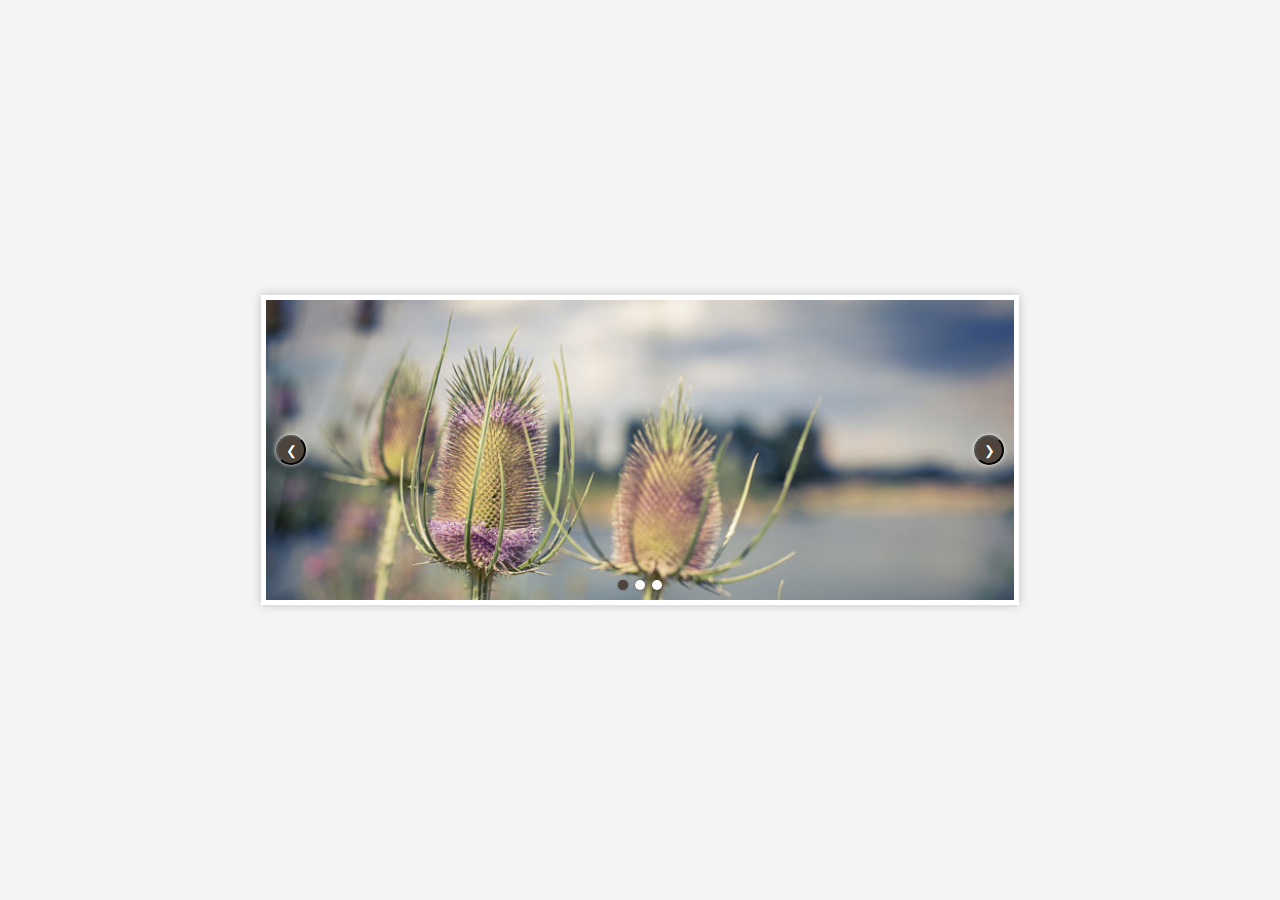
<file: slideshow_jquery/index.html>
<!DOCTYPE html>
<html lang="en">
<head>
    <meta charset="UTF-8">
    <meta name="viewport" content="width=device-width, initial-scale=1.0">
    <title>JQuery jCarousel</title>
    <link rel="stylesheet" href="styles.css">
</head>
<body>
    <div class="slider-container">
        <div class="slider">
            <img src="../assets/img1.jpg" alt="Image 1">
            <img src="../assets/img2.jpg" alt="Image 2">
            <img src="../assets/img3.jpg" alt="Image 3">
        </div>
        <button class="prev">&#10094;</button>
        <button class="next">&#10095;</button>
        <div class="indicators"></div>
    </div>
    
    <script src="https://ajax.googleapis.com/ajax/libs/jquery/3.6.0/jquery.min.js"></script>
    <script src="script.js"></script>
</body>
</html>
</file>
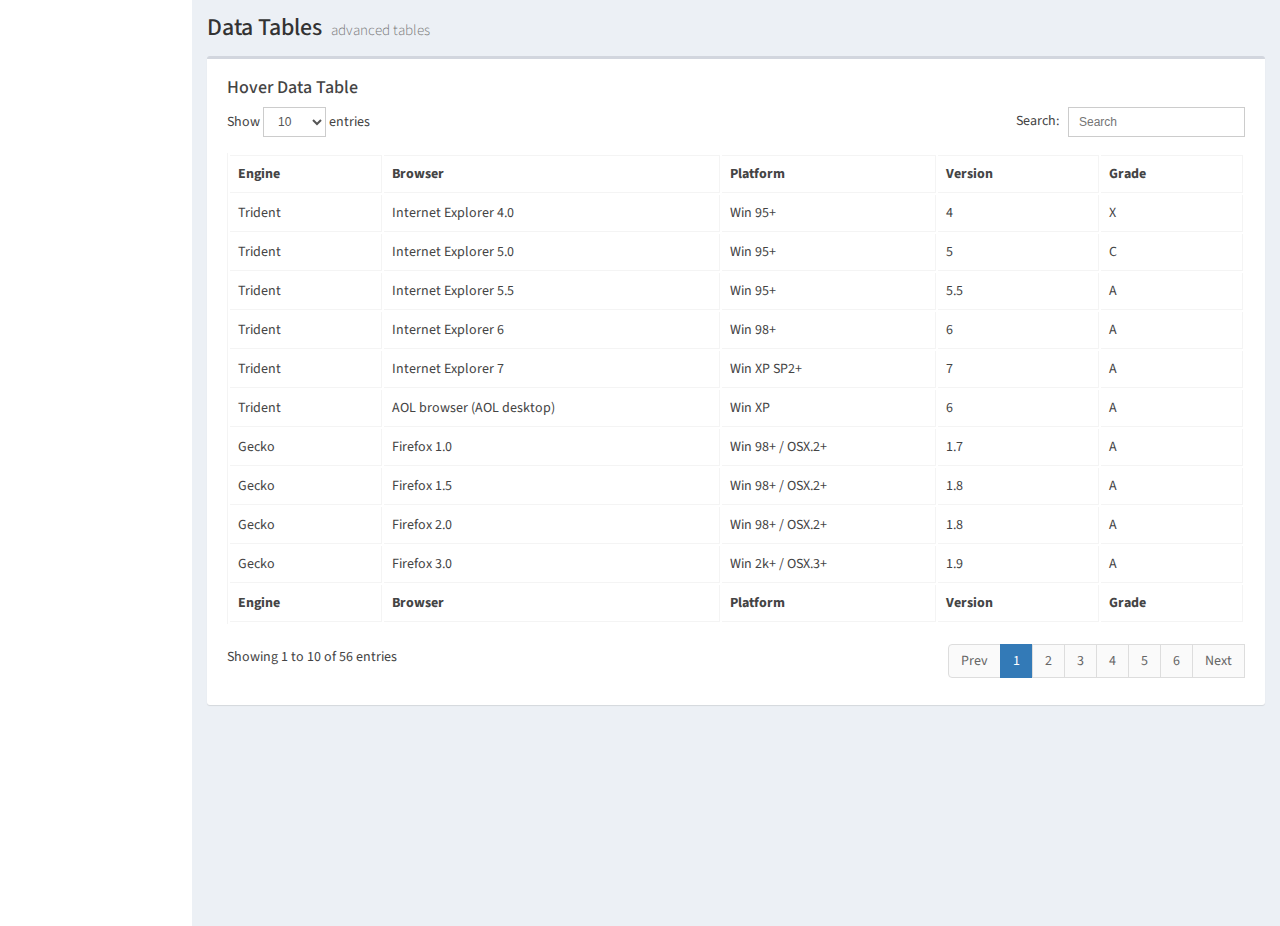
<file: table_jquery/index.html>
<!DOCTYPE html>
<html lang="en">
<head>
    <meta charset="UTF-8">
    <meta name="viewport" content="width=device-width, initial-scale=1.0">
    <title>JQuery Exercise 3</title>

    <link rel="stylesheet"
        href="https://fonts.googleapis.com/css?family=Source+Sans+Pro:300,400,600,700,300italic,400italic,600italic">
    <link rel="preconnect" href="https://fonts.googleapis.com">
    <link rel="preconnect" href="https://fonts.gstatic.com" crossorigin>
    <link href="https://fonts.googleapis.com/css2?family=Source+Code+Pro:ital,wght@0,200..900;1,200..900&display=swap" rel="stylesheet">
    <link rel="stylesheet" href="style.css">
</head>
<body>
    <div class="content_wrapper">
        <section class="content_header">
            <h1> Data Tables
                <small>advanced tables</small>
            </h1>
        </section>
        <section class="content">
            <div class="row">
                <div class="col">
                    <div class="box">
                        <div class="box_header">
                            <h3 class="box_title">Hover Data Table</h3>
                        </div>
                        <div class="features">
                            <div class="data_table_length">
                                <label>Show
                                    <select name="example2_length" aria-controls="example2" class="form_control input_sm">
                                        <option value="10">10</option>
                                        <option value="25">25</option>
                                        <option value="50">50</option>
                                        <option value="100">100</option>
                                    </select> entries
                                </label>
                            </div>
                            <div class="box_filter">
                                <label>
                                    Search:
                                    <input type="search" id="searchInput" class="form_control input_sm" placeholder="Search" aria-controls="example2">
                                </label>
                            </div>
                        </div>
                        <div class="box_body">
                            <div class="data_tables_wrapper">
                                <div class="row">
                                    <div class="col_sm">
                                        <table id="table_main" class="table table-striped table-bordered hover" style="width:100%">
                                            <thead>
                                                <tr role="row">
                                                </tr>
                                            </thead>
                                            <tbody>
                                            </tbody>
                                            <tfoot>
                                                <tr>
                                                </tr>
                                            </tfoot>
                                        </table>
                                    </div>
                                </div>
                                <div class="row">
                                    <div class="col_sm-5">
                                        <div class="data_tables_infor" id="table_main_info" role="status"
                                        aria-live="polite"></div>
                                    </div>
                                    <div class="col_sm-7">
                                        <div class="data_tables_paginate" id="paginate">
                                            <ul class="pagination">
                                                <li class="paginate_button" id="prevBtn">
                                                    <a href="#">Prev</a>
                                                </li>
                                                <li class="paginate_button" id="nextBtn">
                                                    <a href="#">Next</a>
                                                </li>
                                            </ul>
                                        </div>
                                    </div>
                                </div>
                            </div>
                        </div>
                    </div>
                </div>
            </div>
        </section>
    </div>
    <script src="https://ajax.googleapis.com/ajax/libs/jquery/3.6.0/jquery.min.js"></script>
    <script src="script.js"></script>
</body>
</html>
</file>
<file: eCommerce_responsive/style.css>
* {
   
    box-sizing: border-box;
}
body {
    display: block;
    font-family: 'Inter', sans-serif;
    font-size: 0.875rem;
    font-weight: 500;
    line-height: 1.6;
    color: #5c6c75;
}
img {
    vertical-align: middle;
    overflow: clip;
}
.h1, .h2, .h3, .h4, .h5, .h6, h1, h2, h3, h4, h5, h6 {
    color: #21313c;
    font-weight: 600;
    line-height: 1.2;
    margin-bottom: .5rem;
    margin-top: 0;
}
a, a:hover {
    text-decoration: none;
}
.h1, .h2, .h3, h1, h2, h3 {
    letter-spacing: -.03rem;
}
.h5, h5 {
    font-size: 1.09375rem;
}
.px-0 {
    padding-left: 0;
    padding-right: 0;
}
.g-6 {
    --y: 1.5rem;
}
.navbar {
    display: flex;
    align-items: center;
    justify-content: space-between;
    width: 100%;
    flex-wrap: wrap;
    padding: 0.625rem 1rem;
    border-width: 4px;
    border-top: 4px solid rgba(10, 173, 10, 1);
}
nav .container {
    display: flex;
    justify-content: space-between;
    align-items: center;
    margin: 0 auto;
    flex-wrap: inherit;
}
.navbar-brand {
    padding-bottom: .2rem;
    padding-top: 0;
    color: rgba(0, 0, 0, .9);
    font-size: 1.09375rem;
    margin-right: 1rem;
}
.nav-item {
    display: flex;
    align-items: center;   
}
.navbar-collapse {
    display: flex;
    flex-basis: auto;
    flex-grow: 1;
    align-items: center;
    transition: ease-in-out 0.5s;
}
ul {
    list-style: none;
}
.bar {
    height: 2px;
    width: 20px;
    background:rgba(10, 173, 10, 1);
    margin: 5px 0;
}
.collapse-btn {
    display: none;
    cursor: pointer;
}
.collapse:not(.show) {
    display: none;
}
.navbar-nav {
    display: flex;
    flex-direction: row;
    list-style: none;
    padding-left: 0;
    margin-left: auto;
    margin-bottom: .5rem;
    margin-right: 1rem;
}
.nav-link {
    display: block;
    color: #21313c;
    text-decoration: none;
    padding: 0 .5rem 0 .5rem;
    margin-right: 1rem;
    line-height: 1.8;
    font-size: 0.875rem;
    font-weight: 500;
    transition: all 0.4s;
}
.nav-link:hover {
    color: #0aad0a;
}
.nav-link:focus {
    color: #0aad0a;
}
.pt-10 {
    padding-top: 3rem;
}
.btn-primary {
    --background-color: #0aad0a;
    --border-color: #0aad0a;
}
.btn-primary:hover {
    background-color: #099309;
}
.btn-dark {
    --background-color: #001e2b;
    --border-color: #001e2b;
}
.btn-dark:hover {
    background-color: #26404b;
}
.btn {
    display: inline-block; 
    padding: 0.55rem 1rem;
    background-color: var(--background-color);
    border: 1px solid var(--border-color);
    border-radius: 0.5rem;
    font-size: 0.875rem;
    font-weight: 600;
    line-height: 1.6;
    text-decoration: none;
    color: #fff;
}
.container {
    width: 100%;
    padding-left : 1rem;
    padding-right: 1rem;
    margin-left : auto;
    margin-right: auto;
    width: 100%;
}
.row {
    display: flex;
    flex-wrap: wrap;
    margin-right: -1rem;
    margin-left: -1rem;
    margin-top: var(--y);
    justify-content: center;
    /* max-width: 100%; */
}
.row > * {
    flex-shrink: 0;
    margin-top: var(--y);
    max-width: 100%;
    padding-left: calc(1.5rem * .5);
    padding-right: calc(1.5rem * .5);
    width: 100%;
}
.col {
    max-width: 100%;
}
.title {
    display: flex;
    flex-direction: column;
    gap: 1rem;
    justify-content: center;
    align-items: center;
}
.title h1 {
    margin-bottom: 0;
    font-weight: 700;
    letter-spacing: -0.03rem;
    font-size: calc(1.34375rem + 1.125vw);
    color: #21313c;
    line-height: 1.2;
    margin-top: 0;
}
.title p {
    display: block;
    text-align: center;
    font-size: 1.09375rem;
    font-weight: 500;
    color: #5c6c75;
    line-height: 1.6;
}
.text-center {
    text-align: center;
}
.gap-12 {
    gap: 4rem;
}
.col-12 {
    flex: 0 0 auto;
    width: 100%;
}
.flex-column {
    flex-direction: column;
}
.d-flex {
    display: flex;
}
.py-10 {
    padding: 3rem 0 3rem 0;
}
.demo-img {
    height: auto;
    width: 100%;
    border-top-left-radius: 0.75rem;
    border-top-right-radius: 0.75rem;
    vertical-align: middle;
    overflow: clip;
}
/* home page */
.home {
    display: block;
    padding: 3rem 0 3rem 0;
}
.home_page_img {
    margin-left: calc(1.5rem * -.5);
    margin-right: calc(1.5rem * -.5);
    margin-top: calc(3rem * -1);
}
.home-page-btn {
    display: inline-block;
    border-radius: 50rem;
    background-color: #ceefce;
    color: #044504;
    font-size: .875rem;
    padding: .5rem 1rem .5rem 1rem;
    font-weight: 700;
    line-height: 1;
    text-align: center;
    vertical-align: baseline;
    white-space: nowrap;
}
.home-page-text {
    display: flex;
    flex-direction: column;
    text-align: center;
    margin-bottom: 3rem;
    gap: 1.5rem;
}
.home-text-main {
    display: flex;
    flex-direction: column;
    gap: .75rem;
}
h2 {
    color: #21313c;
    font-weight: 600;
    line-height: 1.2;
    font-size: calc(1.3rem + .6vw);
    letter-spacing: -.03rem;
}
.card_content {
    display: flex;
    flex-direction: column;
    gap: 1.5rem;
}
.img_card {
    flex: 0 0 auto;
    width: 100%;
}
.card {
    display: flex;
    flex-direction: column;
    min-width: 0;
    word-wrap: break-word;
    background-color: #fff;
    border: 1px solid #dfe2e1;
    border-radius: 0.5rem;
    color: #5c6c75;
    overflow: hidden;
}
.img_main {
    border-radius: 0.5rem;
    width: 100%;
    max-width: 100%;
}
.text-inherit {
    color: #21313c;
}
/* features */
.features {
    padding: 3rem 0 3rem 0;
}
.mg-2 {
    --y: 1.5rem;
}
.features_card {
    display: flex;
    flex-direction: column;
    gap: 1.5rem;
    padding: 1.5rem;
    height: 100%;
    border-radius: 0.5rem;
    background-color: #f0f3f2;
}
.features_card_2 {
    border-radius: 0.5rem;
    background-color: #f0f3f2;
    padding: 1.5rem;
    height: 100%;
}
.features_item {
    display: flex;
    flex-direction: column;
    gap: 1rem;
}
.gap-2 {
    gap: 1.5rem;
}
.features_item>* {
    margin-bottom: 0;
}
.features_item h3 {
    font-size: calc(1.25625rem + .075vw);
}
.features-title {
    display: flex;
    flex-direction: column;
    text-align: center;
    gap: 1.5rem;
}
.features_img {
    border-radius: 0.5rem;
    width: 100%;
    max-width: 100%;
}
/* shope page  */
.shope-page-btn {
    display: inline-block;
    border-radius: 50rem;
    background-color: #cce1fe;
    color: #002b63;
    font-size: .875rem;
    padding: .5rem 1rem .5rem 1rem;
    font-weight: 700;
    line-height: 1;
    text-align: center;
    vertical-align: baseline;
    white-space: nowrap;
}

/* theme */
.theme-page-btn {
    display: inline-block;
    border-radius: 50rem;
    background-color: #fff3cd;
    color: #664d03;
    font-size: .875rem;
    padding: .5rem 1rem .5rem 1rem;
    font-weight: 700;
    line-height: 1;
    text-align: center;
    vertical-align: baseline;
    white-space: nowrap;
}
.row-cols-1>* {
    flex: 0 0 auto;
    width: 100%;
}
.border-bottom {
    border-bottom: 1px solid #dfe2e1;
}
.theme_card {
    display: flex;
    flex-direction: column;
    padding: 2rem;
    gap: 1.5rem;
}
.theme_text {
    display: flex;
    flex-direction: column;
    gap: .5rem;
}
.theme_text h3 {
    letter-spacing: -.03rem;
    font-size: calc(1.27813rem + .3375vw);
    color: #21313c;
    font-weight: 600;
    line-height: 1.2;
    margin-top: 0;
}
a {
    color: #0aad0a;
    text-decoration: none;
}
.theme_row {
    --fc-gutter-x: 2rem;
    --fc-gutter-y: 0;
    display: flex;
    flex-wrap: wrap;
    margin-left: calc(var(--fc-gutter-x) * -.5);
    margin-right: calc(var(--fc-gutter-x) * -.5);
    margin-top: calc(var(--fc-gutter-y) * -1);
}
/* template  */
.template {
    padding: 6rem 0 1rem 0;
    background-color: #001e2b;
}
.template_item {
    display: flex;
    flex-direction: column;
    gap: 1.5rem;
}
.template p {
    font-size: .875rem;
}
.template_content {
    display: flex;
    flex-direction: column;
    gap: 1.5rem;
}
.template_ct_text {
    display: flex;
    justify-content: center;
    flex-direction: column;
    gap: 1rem;
}
.template_ct_text h1 {
    font-size: 21.5px;
    font-weight: 700;
    color: rgba(255,255,255,1);
    letter-spacing: -.03rem;
}
.md-0 {
    margin-bottom: 0;
}
.collapse-btn--open .bar:nth-child(1){
    transform: translateY(7px) rotate(45deg);
}
.collapse-btn--open .bar:nth-child(2){
    opacity: 0;
}
.collapse-btn--open .bar:nth-child(3){
    transform: translateY(-7px) rotate(-45deg); 
}
.navbar-collapse--close {
    display: none;
}
/* mobile first  */
@media (min-width: 576px){
    .container {
        max-width: 540px;
    }
    .img_card {
        flex: 0 0 auto;
        width: 100%;
    }
}
@media (min-width: 768px){
    .position-md-absolute {
        position: absolute;
    }
    .container {
        max-width: 720px;
    }
    .navbar {
        flex-wrap: nowrap;
        justify-content: flex-start;
    }
    .title p {
        margin: 0 5rem 0 5rem;
    }
    .pt-md-15 {
        padding-top: 6rem;
    }
    .col-md-10 {
        flex: 0 0 auto;
        width: 83.33333333333%;
    }
    .img_card {
        flex: 0 0 auto;
        width: 50%;
    }
    .g-6 {
        --y: 3rem;
    }
    .col-md-6 {
        flex: 0 0 auto;
        width: 50%;
    }
    .row-cols-md-2>* {
        flex: 0 0 auto;
        width: 50%;
    }
    .border-end-md {
        border-right: 1px solid #dfe2e1;
    }
    .mx-md-15 {
        margin-left: 6rem;
        margin-right: 6rem;
    }
}
@media (max-width: 768px){
    .collapse-btn {
        display: block;
    }
    .navbar-collapse {
        display: none;
        width: 100%;
    }
    .navbar-nav {
        margin-left: 0;
        justify-content: flex-start;
        flex-direction: column;
    }
    .nav-item {
        margin: .5rem 0 .5rem 0;
    }
    .collapse-btn {
        display: block;
    }
    .navbar-collapse--open {
        display: block;
    }
}
@media (min-width: 992px){
    .navbar-collapse {
        display: flex;
        width: 100%;
    }
    .col-lg-10 {
        flex: 0 0 auto;
        width: 83.333333333%;
    }
    .col-lg-8 {
        flex: 0 0 auto;
        width: 66.6666666667%;
    }
    .container {
        max-width: 960px;
    }
    .pt-md-15 {
        padding-top: 8rem;
    }
    .py-lg-15 {
        padding: 6rem 0 6rem 0;
    }
    .img_card {
        flex: 0 0 auto;
        width: 33.333333333%;
    }
    .gy {
        --y: 3rem;
    }
    .col-lg-8 {
        flex: 0 0 auto;
        width: 66.66666667%;
    }
    .col-lg-4 {
        flex: 0 0 auto;
        width: 33.33333333%;
    }
    .gap-lg-8 {
        gap: 2rem !important;
    }
    .py-15 {
        padding: 6rem 0 6rem 0;
    }
    .row-cols-lg-3>* {
        flex: 0 0 auto;
        width: 33.33333333%;
    }
    .border-end-lg {
        border-right: 1px solid #dfe2e1;
    }
    .border-end-lg-0 {
        border-right: 0;
    }
    .border-end-lg-3 {
        border-right: 1px solid #dfe2e1;
    }
    .border-bottom-0 {
        border-bottom: 0;
    }
    .col-lg-7 {
        flex: 0 0 auto;
        width: 58.33333333%;
    }
    .template_item {
        gap: 5rem;
    }
    .mx-lg-0 {
        margin-left: 0;
        margin-right: 0;
    }
    .mx-lg-6 {
        margin-left: 1.5rem;
        margin-right: 1.5rem;
    }
    .pt-lg-16 {
        padding-top: 8rem;
    }
}
@media (min-width: 1200px){
    .container {
        max-width: 1140px;
    }
    .title p {
        margin: 0 10rem 0 10rem;
    }
    .title h1 {
        font-size: 2.1875rem;
    }
    h2 {
        font-size: 1.75rem;
    }
    .template_ct_text h1 {
        font-size: 2.1875rem;
    }
}
@media (min-width: 1400px){
    .container {
        max-width: 1320px;
    }
    .mx-xxl-9 {
        margin: 0 2.5rem 0 2.5rem;
    }
    .p-12 {
        padding-right: 4rem;
    }
    .p-15 {
        padding-right: 6rem;
    }
    .col-xxl-6 {
        flex: 0 0 auto;
        width: 50%;
    }
}
</file>
<file: freshcart/css/style.css>
.s-me-5 {
    margin-right: 1.25rem !important;
}
.btn-primary {
    background-color: #0aad0a;
    border-color: #0aad0a;
    color: #fff;
}
.btn-primary:hover {
    background-color: #099309;
    border-color:#0aad0a;
}
.btn-primary:active {
    background-color: #0aad0a;
}
.py-14 {
    padding-top: 5rem;
    padding-bottom: 5rem;
}
.px-8 {
    padding-right: 2rem;
    padding-left: 2rem;
}
.mt-8 {
    margin-top: 2rem;
}
.hero-slider {
    position: relative;
}
.hero-slider .slick-dots {
    position: absolute;
    bottom: 24px;
    display: block;
}
.hero-slider .slick-dots {
    position: absolute;
    bottom: 24px;
    display: block;
}

.slick-dots li, .slick-dots li button {
    width: 20px;
    height: 20px;
    cursor: pointer;
}
.hero-slider .slick-dots li button:before {
    font-size: .5rem;
    color: var(--fc-gray-800);
}
.slick-dots li.slick-active button:before {
    opacity: .75;
    color: #000;
}
.slick-dots {
    display: flex;
    position: absolute;
    bottom: -25px;
    width: 100%;
    padding: 0;
    margin: 0;
    list-style: none;
    text-align: center;
}
.slick-dots li button:before {
    font-family: slick;
    font-size: 6px;
    line-height: 20px;
    position: absolute;
    top: 0;
    left: 0;
    width: 20px;
    height: 20px;
    content: "•";
    text-align: center;
    opacity: .25;
    color: #000;
}
.my-8 {
    margin-top: 2rem;
    margin-bottom: 2rem;
}

.slick-list, .slick-slider {
    position: relative;
    display: block;
}
.slick-slider {
    box-sizing: border-box;
    -webkit-user-select: none;
    -moz-user-select: none;
    user-select: none;
    -webkit-touch-callout: none;
    -khtml-user-select: none;
    touch-action: pan-y;
    -webkit-tap-highlight-color: rgba(0, 0, 0, 0);
}
.slick-slider .slick-prev {
    margin-top: -38px;
    margin-left: -40px;
}
.slick-slider .slick-prev {
    margin-top: -38px;
    margin-left: -40px;
}
.slick-slider .slick-next, .slick-slider .slick-prev {
    font-size: 20px;
    position: absolute;
    top: 0;
    left: 97%;
    display: block;
    padding: 0;
    transform: translateY(-50%);
    cursor: pointer;
    font-size: 24px;
    height: 32px;
    width: 32px;
    display: inline-flex;
    flex-shrink: 0;
    justify-content: center;
    align-items: center;
    background-color: var(--fc-gray-200);
    border: 1px solid var(--fc-gray-200);
    border-radius: 50px;
    color: var(--fc-gray-500);
    transition: .3s ease-in-out;
}
.slick-slider .slick-next, .slick-slider .slick-prev {
    font-size: 20px;
    position: absolute;
    top: 0;
    left: 97%;
    display: block;
    padding: 0;
    transform: translateY(-50%);
    cursor: pointer;
    font-size: 24px;
    height: 32px;
    width: 32px;
    display: inline-flex;
    flex-shrink: 0;
    justify-content: center;
    align-items: center;
    background-color: var(--fc-gray-200);
    border: 1px solid var(--fc-gray-200);
    border-radius: 50px;
    color: var(--fc-gray-500);
    transition: .3s ease-in-out;
}
.slick-prev {
    left: -25px;
}
.slick-next {
    right: -25px;
}
.slick-next, .slick-next:focus, .slick-next:hover, .slick-prev, .slick-prev:focus, .slick-prev:hover {
    color: transparent;
    outline: none;
    background: transparent;
}
.slick-next, .slick-prev {
    font-size: 0;
    line-height: 0;
    position: absolute;
    top: 50%;
    display: block;
    width: 20px;
    height: 20px;
    padding: 0;
    transform: translateY(-50%);
    cursor: pointer;
    border: none;
}
.img-fluid {
    max-width: 100%;
    height: auto;
}
.mb-3 {
    margin-bottom: .75rem;
}
.mb-6 {
    margin-bottom: 1.5rem;
}
.card {
    display: flex;
    flex-direction: column;
    padding: 0 8px 0 8x;
    align-items: center;
}
.card-body {
    padding: 1rem;
}
.card-product:hover {
    box-shadow: 0 5px 12px rgba(0, 0, 0, .12);
    border: 1px solid #0aad0a;
    transition: .2s;
    -moz-transition: .2s;
    -webkit-transition: .2s;
    -o-transition: .2s;
}
.card img {
    display: inline-block;
}
.text-truncate {
    overflow: hidden;
    text-overflow: ellipsis;
    white-space: nowrap;
}
.fw-bold {
    font-weight: 700;
}
.mb-1 {
    margin-bottom: .25rem;
}
.mb-4 {
    margin-bottom: 1rem;
}
.py-10 {
    padding-top: 3rem;
    padding-bottom: 3rem;
}
.px-8 {
    padding-right: 2rem;
    padding-left: 2rem;
}
.pt-8 {
    padding-top: 2rem;
}
.font-color--black {
    color: black;
}
.px-6 {
    padding-right: 1.5rem;
    padding-left: 1.5rem;
}
.list-inline-item {
    display: inline-block;
}
/* Start */
.deals-countdown .countdown-section {
    position: relative;
    font-weight: 400;
    font-size: 13px;
    line-height: 1;
    padding: 14px 5px 26px;
    margin-left: 3px;
    margin-right: 3px;
    border-radius: 8px;
    border: 1px solid #dfe2e1;
}
.deals-countdown .countdown-section .countdown-period {
    position: absolute;
    left: 0;
    right: 0;
    text-align: center;
    bottom: 10px;
    display: block;
    color: var(--fc-gray-500);
    width: 100%;
    text-transform: capitalize;
}
.deals-countdown .countdown-section .countdown-amount {
    display: inline-block;
    color: #001e2b;
    font-weight: 500;
    line-height: 1;
    margin-bottom: 15px;
    width: 45px;
    height: 45px;
    line-height: 50px;
    max-width: 100%;
}
.footer {
    background-color: #f0f3f2;
    padding: 4rem 0;
}
.footer .nav .nav-item .nav-link {
    color: #5c6c75;
    padding: 0;
}
.nav-link {
    font-size: 0.875rem;
    font-weight: 500;
}
.list-inline-item:not(:last-child) {
    margin-right: .5rem;
}
.text-dark {
    color: rgba(0, 30, 43, 1);
}
.btn-float-button {
    position: fixed;
    bottom: 0;
    right: 0;
}
.fs-5 {
    font-size: 1.09375rem;
}
.m-5 {
    margin: 1.25rem;
}
.btn.show, .btn:first-child:active {
    color: #fff;
    background-color: #0aad0a;
    border-color: #0aad0a;
}
.nav-link:active {
    color: #0aad0a;
}
.nav-link {
    padding: 0.5rem 0;
    font-size: 0.875rem;
    font-weight: 500;
    color:#21313c;
    line-height: 1.8;
}
.dropdown-item {
    color: #5c6c75;
}
.border-radius {
    border-radius: 0.5rem;
}
.carousel-item {
    position: relative;
}
.carousel-item .overlay-content {
    display: block;
    position: absolute;
    top: 0;
    left: 0;
    z-index: 10;
}
.carousel-indicators{
     
}
.carousel-indicators .active {
    background-color: rgba(0, 0, 0, 0.9); /* 👉 Màu active đậm hơn */
}

@media (min-width: 552px) {
    .m-flex-column {
        display: flex;
        flex-direction: column;
        align-items: center;
        justify-content: center;
        gap: 1rem;
    }
}
@media (min-width: 768px) {
    .mb-md-0 {
        margin-bottom: 0;
    }
}
@media (min-width: 992px) {
    .ps-lg-12 {
        padding-left: 4rem;
    }
    .py-lg-16 {
        padding-top: 8rem;
        padding-bottom: 8rem;
    }
    .mb-lg-10 {
        margin-bottom: 3rem;
    }
    .mt-lg-14 {
        margin-top: 5rem;
    }
    .mb-lg-4 {
        margin-bottom: 1rem;
    }
    .my-lg-14 {
        margin-top: 5rem;
        margin-bottom: 5rem;
    }
    .text-lg-end {
        text-align: right;
    }
    .m-flex-row {
        flex-direction: row;
    }
}
@media (min-width: 1200px) {
    .px-xl-8 {
        padding-right: 2rem;
        padding-left: 2rem;
    }
    .display-5 {
        font-size: 3rem;
    }
}
</file>
<file: slideshow_jquery/styles.css>
* {
    margin: 0;
    padding: 0;
}
body {
    display: flex;
    justify-content: center;
    align-items: center;
    height: 100vh;
    background: #f4f4f4;
    position: relative;
}

.slider-container {
    position: relative;
    width: 748px;
    overflow: hidden;
    border: 5px solid #fff;
    box-shadow: 0px 0px 10px rgba(0, 0, 0, 0.2);
}

.slider {
    display: flex;
    transition: transform 0.5s ease-in-out;
    height: 300px
}

.slider img {
    position: absolute;
    top: 0;
    display: none;
    width: 768px;
}

.slider .active {
    display: block;
}
button {
    position: absolute;
    top: 50%;
    margin-top: -15px;
    width: 30px;
    height: 30px;
    text-align: center;
    background: #4E443C;
    color: #fff;
    text-shadow: 0 0 1px #000;
    border-radius: 30px;
    box-shadow: 0 0 4px #F0EFE7;
}
.prev {
    left: 10px;
}
.next {
    right: 10px;
}
img{
    display: none;
    width: 768px;
}
.photo-credits {
    position: absolute;
    right: 15px;
    bottom: 10px;
    font-size: 13px;
    color: #fff;
    text-shadow: 0 0 1px rgba(0, 0, 0, 0.85);
    opacity: .66;
}
.photo-credits a {
    color: #fff;
    text-decoration: underline;
}
.indicators {
    display: flex;
    position: absolute;
    justify-content: center;
    align-items: center;
    left: 50%;
    bottom: 10px;
    margin-left: -22px;
}
.indicator {
    text-decoration: none;
    display: inline-block;
    font-size: 11px;
    height: 10px;
    width: 10px;
    line-height: 10px;
    background: #fff;
    color: #4E443C;
    border-radius: 10px;
    margin-right: 7px;
    box-shadow: 0 0 2px #4E443C;
}
.indicators a.active {
    background: #4E443C;
}
</file>
<file: table_jquery/style.css>
* {
    box-sizing: border-box;
}
body {
    font-family: 'Source Sans Pro', 'Helvetica Neue', Helvetica, Arial, sans-serif;
    font-weight: 400;
    margin: 0;
    padding: 0;
    background-color: #fff;
    font-size: 14px;
    line-height: 1;
    color: #333;
}
.content_wrapper {
    margin-left: auto;
    min-height: 926.281px;
    width: 85%;
    background-color: #ecf0f5;
}
.content_header {
    display: block;
    padding: 15px 15px 0 15px;
    margin-bottom: 15px;
}
.content_header h1 {
    margin: 0;
    font-size: 24px;
    font-weight: 500;
    line-height: 1.1;
    color: inherit;
}
.content_header h1 small {
    display: inline-block;
    font-size: 15px;
    padding-left: 4px;
    font-weight: 300;
    line-height: 1;
    color: #777;
}
.content {
    display: block;
    min-height: 250px;
    padding: 15px;
    margin-left: auto;
    margin-right: auto;
    padding: 0 15px 0 15px;
}
.col {
    width: 100%;
    float: left;
    min-width: 1px;
    padding: 0 15px 0 15px;
}
.row {
    margin-left: -15px;
    margin-right: -15px;
}

.box {
    display: block;
    border-radius: 3px;
    background: #fff;
    border-top: 3px solid #d2d6de;
    margin-bottom: 20px;
    width: 100%;
    box-shadow: 0 1px 1px rgba(0, 0, 0, 0.1);
    color: #444;
    padding: 10px;
}
.box::after {
    display: table;
    content: "";
    clear: both;
}
.box_header {
    display: block;
    position: relative;
    color: #444;
    padding: 10px;
}
.box_filter {
    text-align: right;
    margin-right: 10px;
}
.box_filter label {
    display: inline-block;
    max-width: 100%;
    font-weight: normal;
    white-space: nowrap;
    text-align: left;
    margin-bottom: 5;
}
.input_sm {
    height: 30px;
    padding: 5px 10px;
    font-size: 12px;
    line-height: 1.5;
}
.box_filter input {
    margin-left: 0.5em;
    display: inline-block;
    width: auto;
}
.form_control {
    vertical-align: middle;
    color: #555;
    background-color: #fff;
    border: 1px solid #ccc;
}
.form_control:focus {
    border-color: #3d8cbc;
    box-shadow: none;
}
.box_title {
    display: inline-block;
    margin: 0;
    line-height: 1;
    font-size: 18px;
    font-family: 'Source Sans Pro', sans-serif;
    font-weight: 500;
}
.box_body {
    border-top-left-radius: 0;
    border-top-right-radius: 0;
    border-bottom-right-radius: 3px;
    border-bottom-left-radius: 3px;
    padding: 10px;
}
.col_sm {
    /* position: relative; */
    width: 100%;
    float: left;
    min-height: 1px;
    padding: 0 15px 0 15px;
}
.col_sm-5 {
    float: left;
    width: 41.66666667%;
    min-height: 1px;
    padding: 0 15px 0 15px;
    margin-top: 20px;
}
.col_sm-7 {
    width: 58.33333333%;
    min-height: 1px;
    padding: 0 15px 0 15px;
    float: left;
}
.data_tables_paginate {
    margin: 0;
    white-space: nowrap;
    text-align: right;
}
.pagination {
    display: inline-block;
    padding-left: 0;
    border-radius: 4px;
}
.pagination .active a {
    z-index: 3;
    color: #fff;
    cursor: default;
    background-color: #337ab7;
    border-color: #337ab7;
}
.pagination li {
    display: inline;
}
.pagination ul {
    margin: 2px 0;
    white-space: nowrap;
}
.pagination li a {
    background: #fafafa;
    color: #666;
    padding: 6px 12px;
    float: left;
    margin-left: -1px;
    line-height: 1.42857143;
    text-decoration: none;
    border: 1px solid #ddd;
}
.pagination li:first-child a {
    margin-left: 0;
    border-top-left-radius: 4px;
    border-bottom-left-radius: 4px;
}
.disabled a{
    color: #777;
    cursor: not-allowed;
    background-color: #fff;
    border-color: #ddd;
}
/* table */
table {
    clear: both;
    margin-top: 6px;
    margin-bottom: 6px;
    max-width: none;
    border-collapse: separate;
    background-color: transparent;
    border-left: 1px solid #f4f4f4;
}
.table_bordered {
    border: 1px solid #f4f4f4;
}
thead {
    display: table-header-group;
    vertical-align: middle;
    border-color: inherit;
}
tr {
    display: table-row;
    vertical-align: inherit;
    border-color: inherit;
}
table thead tr th {
    display: table-cell;
    position: relative;
    text-align: left;
    vertical-align: bottom;
    border: 1px solid #f4f4f4;
    border-left-width: 0;
    padding: 8px;
    line-height: 1.42857143;
}
table thead tr th .sorting {
    padding-right: 30px;
}
table thead tr th .sorting_asc {
    padding-right: 30px;
}
table thead tr th {
    position: relative;
    cursor: pointer;
    padding-right: 30px;
}

table thead tr th.sorting::after {
    content: "\e150";
    font-family: 'FontAwesome';
    position: absolute;
    right: 8px;
    top: 50%;
    transform: translateY(-50%);
    opacity: 0.2;
}

table thead tr th.sorting_asc::after {
    content: "\e155"; 
    opacity: 1;
}

table thead tr th.sorting_desc::after {
    content: "\e156"; 
    opacity: 1;
}


table tfoot th {
    border-left-width: 0;
    padding: 8px;
    line-height: 1.42857143;
    vertical-align: top;
    text-align: left;
}
table tfoot tr th {
    display: table-cell;
    position: relative;
    text-align: left;
    vertical-align: bottom;
    border: 1px solid #f4f4f4;
    border-top: none;
    border-left-width: 0;
    padding: 8px;
    line-height: 1.42857143;
}
tbody tr td {
    border: 1px solid #f4f4f4;
    padding: 8px;
    line-height: 1.42857143;
    vertical-align: top;
    border-top: none;
    border-left: none;
}
.features {
    display: flex;
    justify-content: space-between;
    width: 100%;
}
.data_table_length {
    margin-left: 10px;
}
</file>
